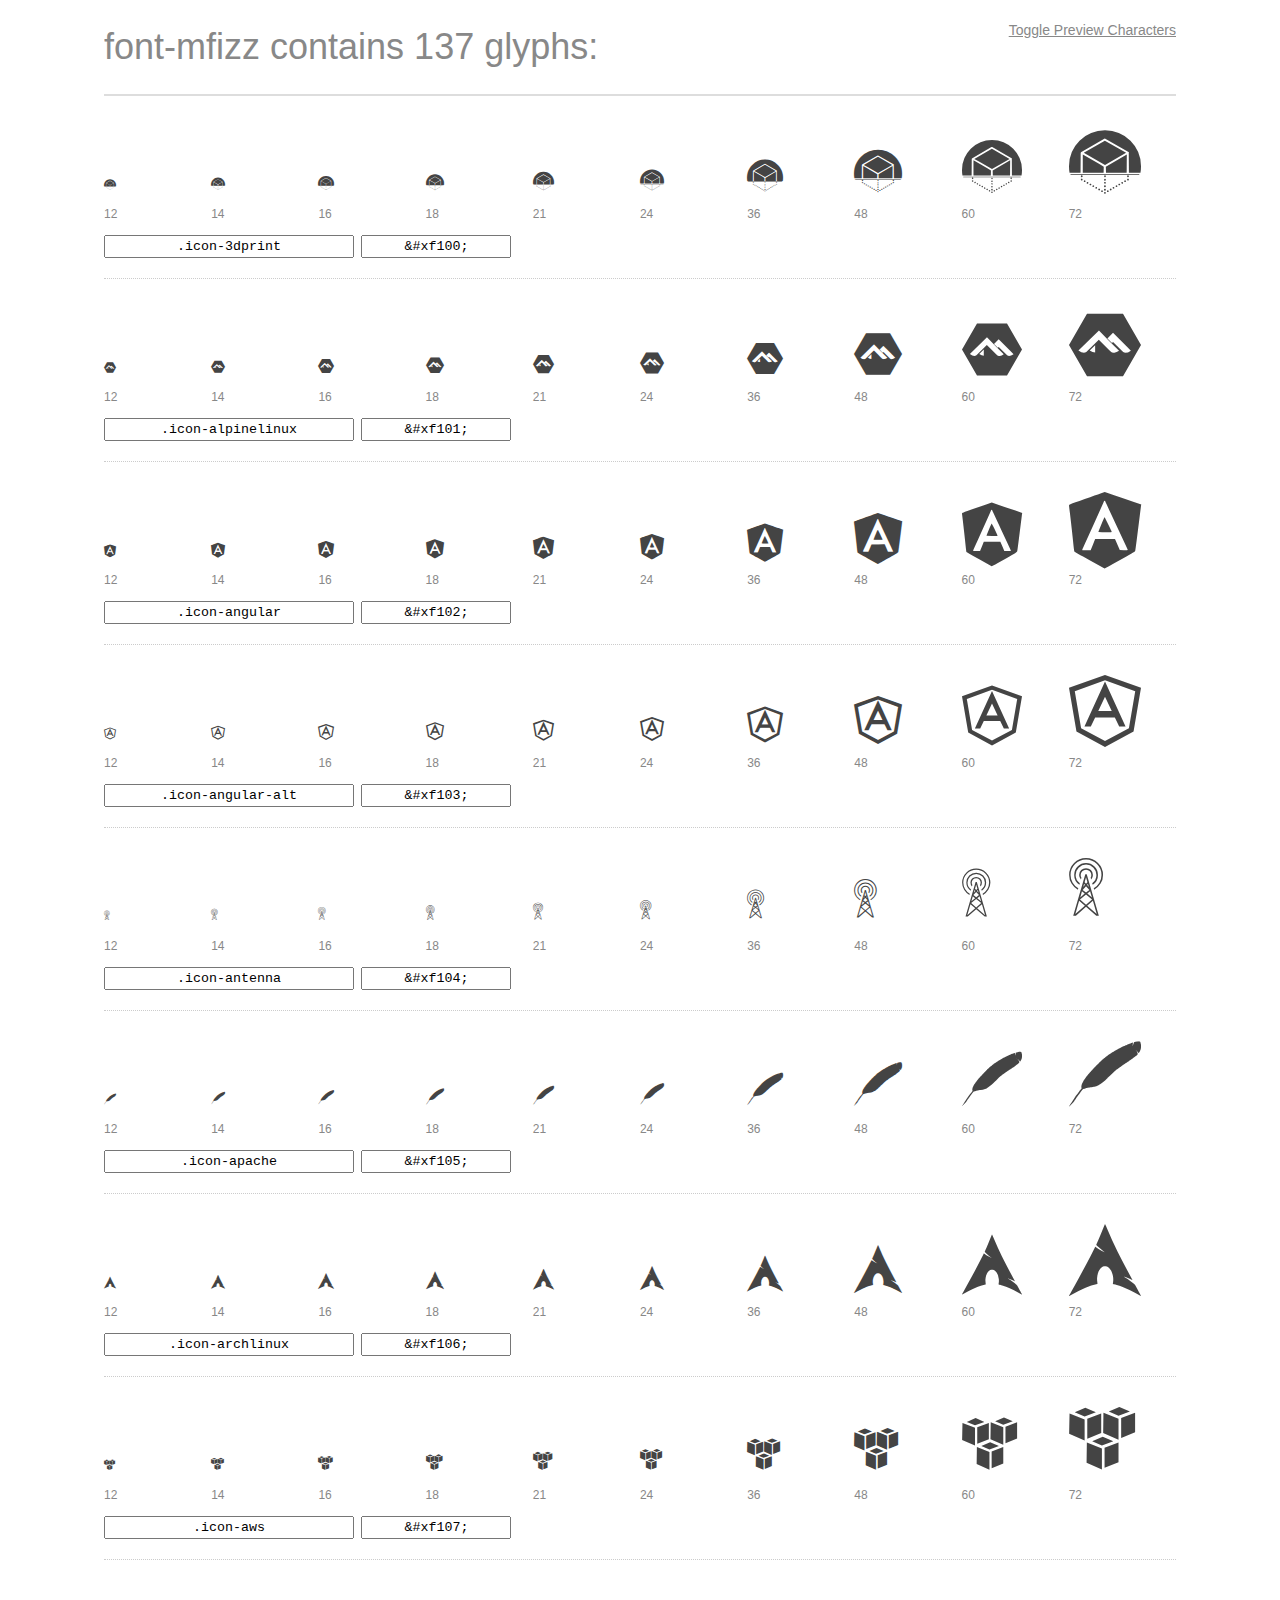
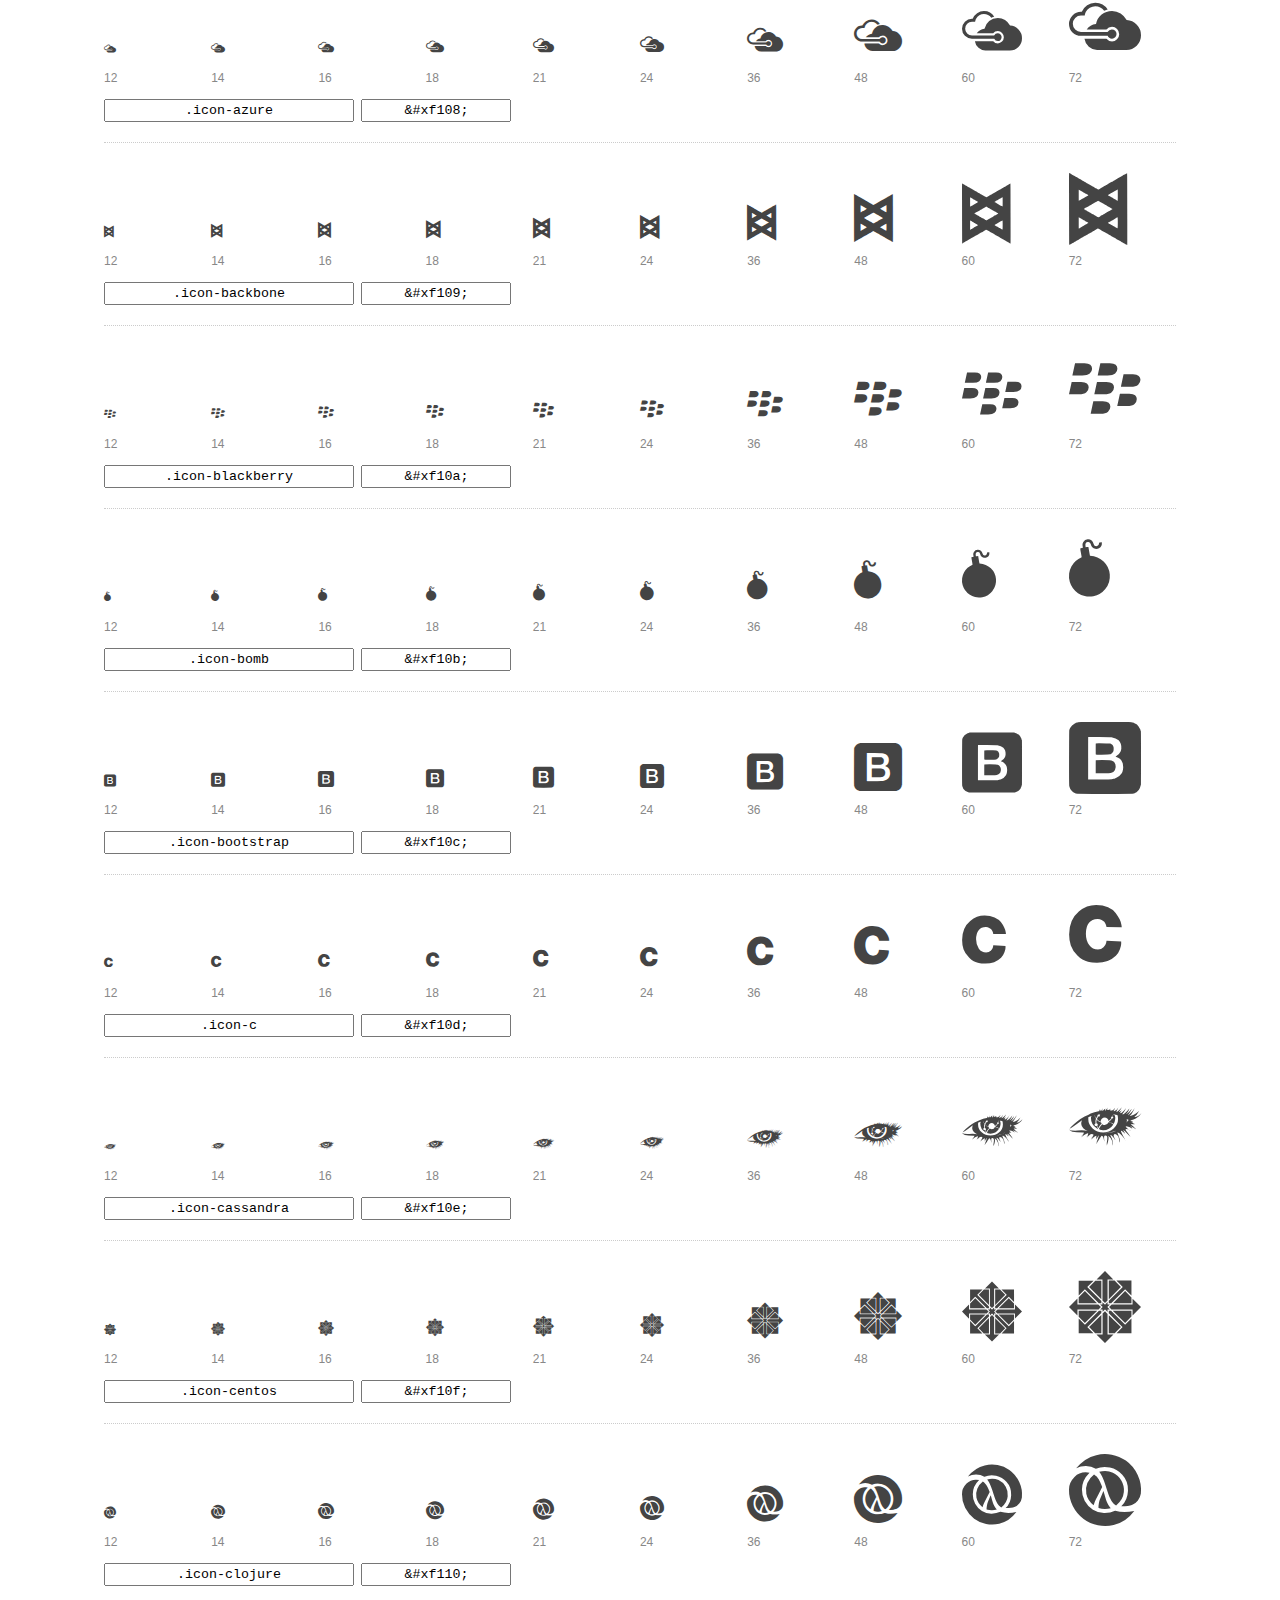
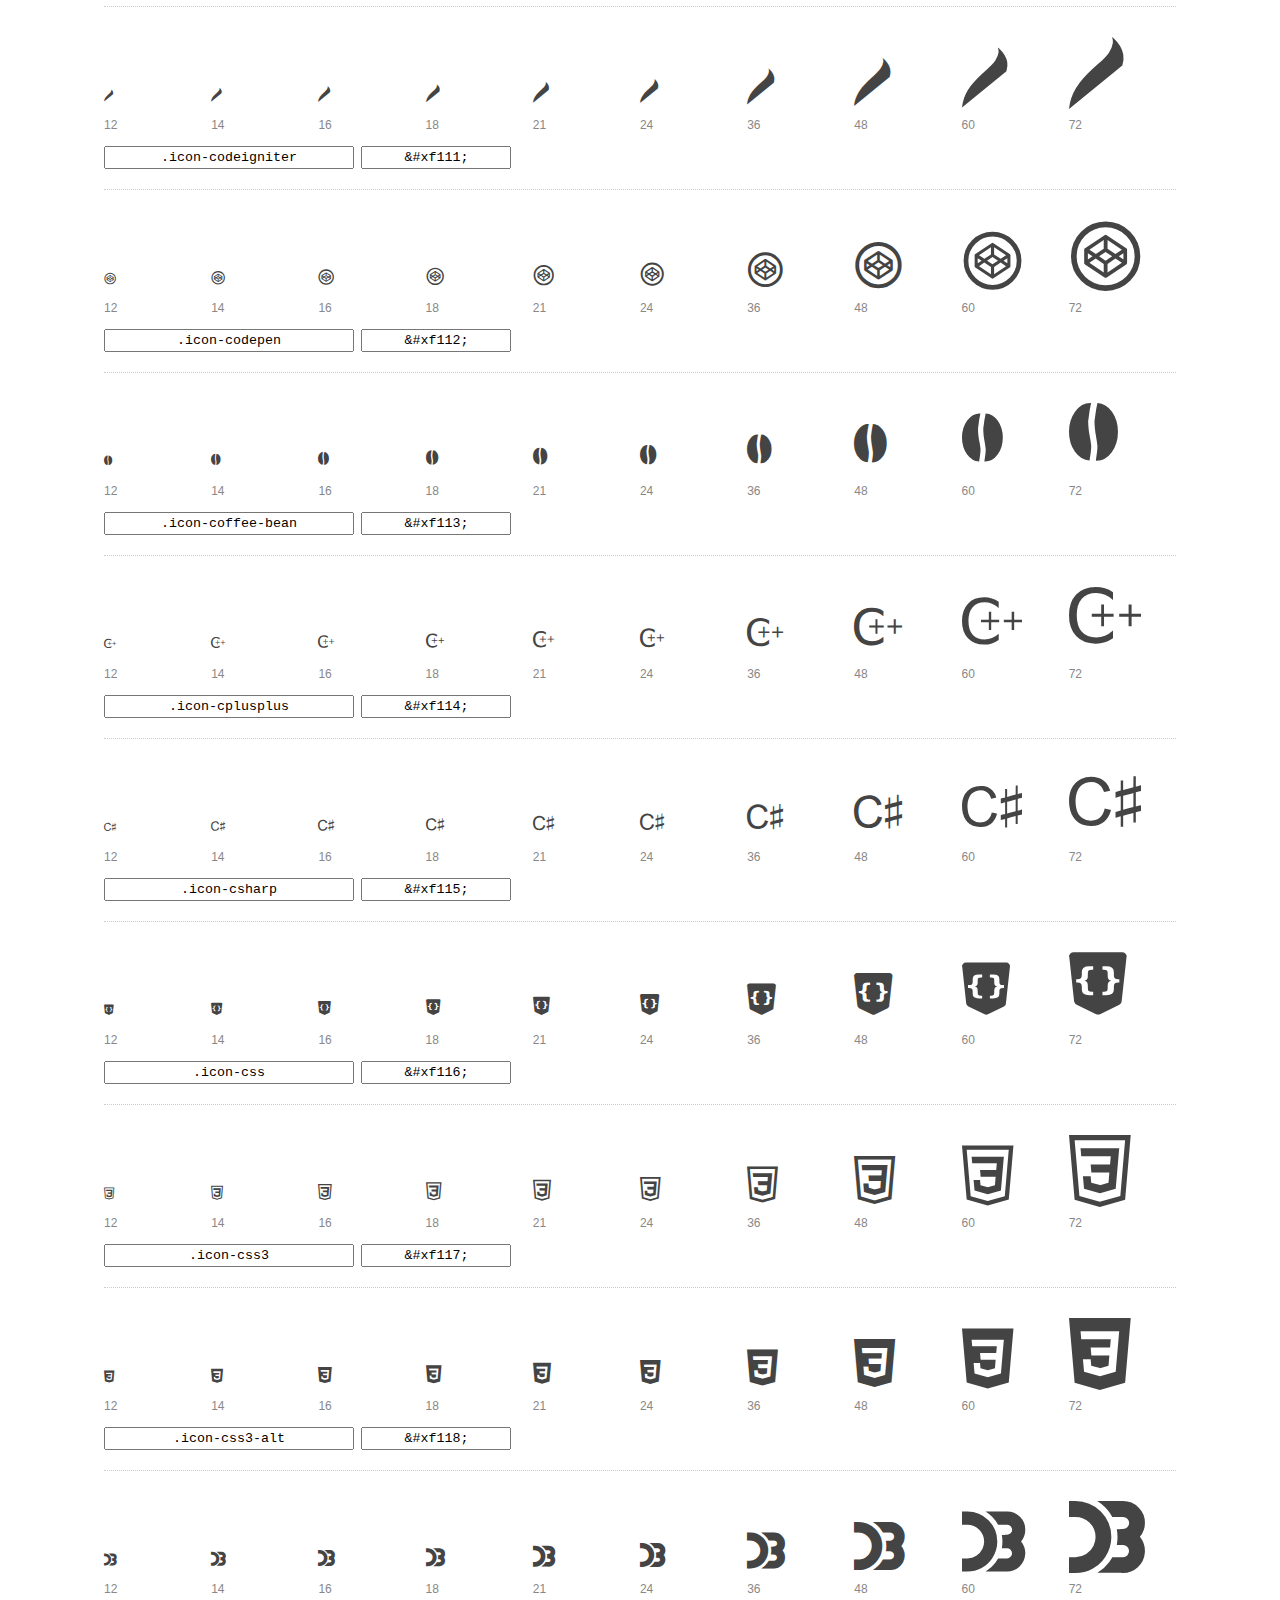
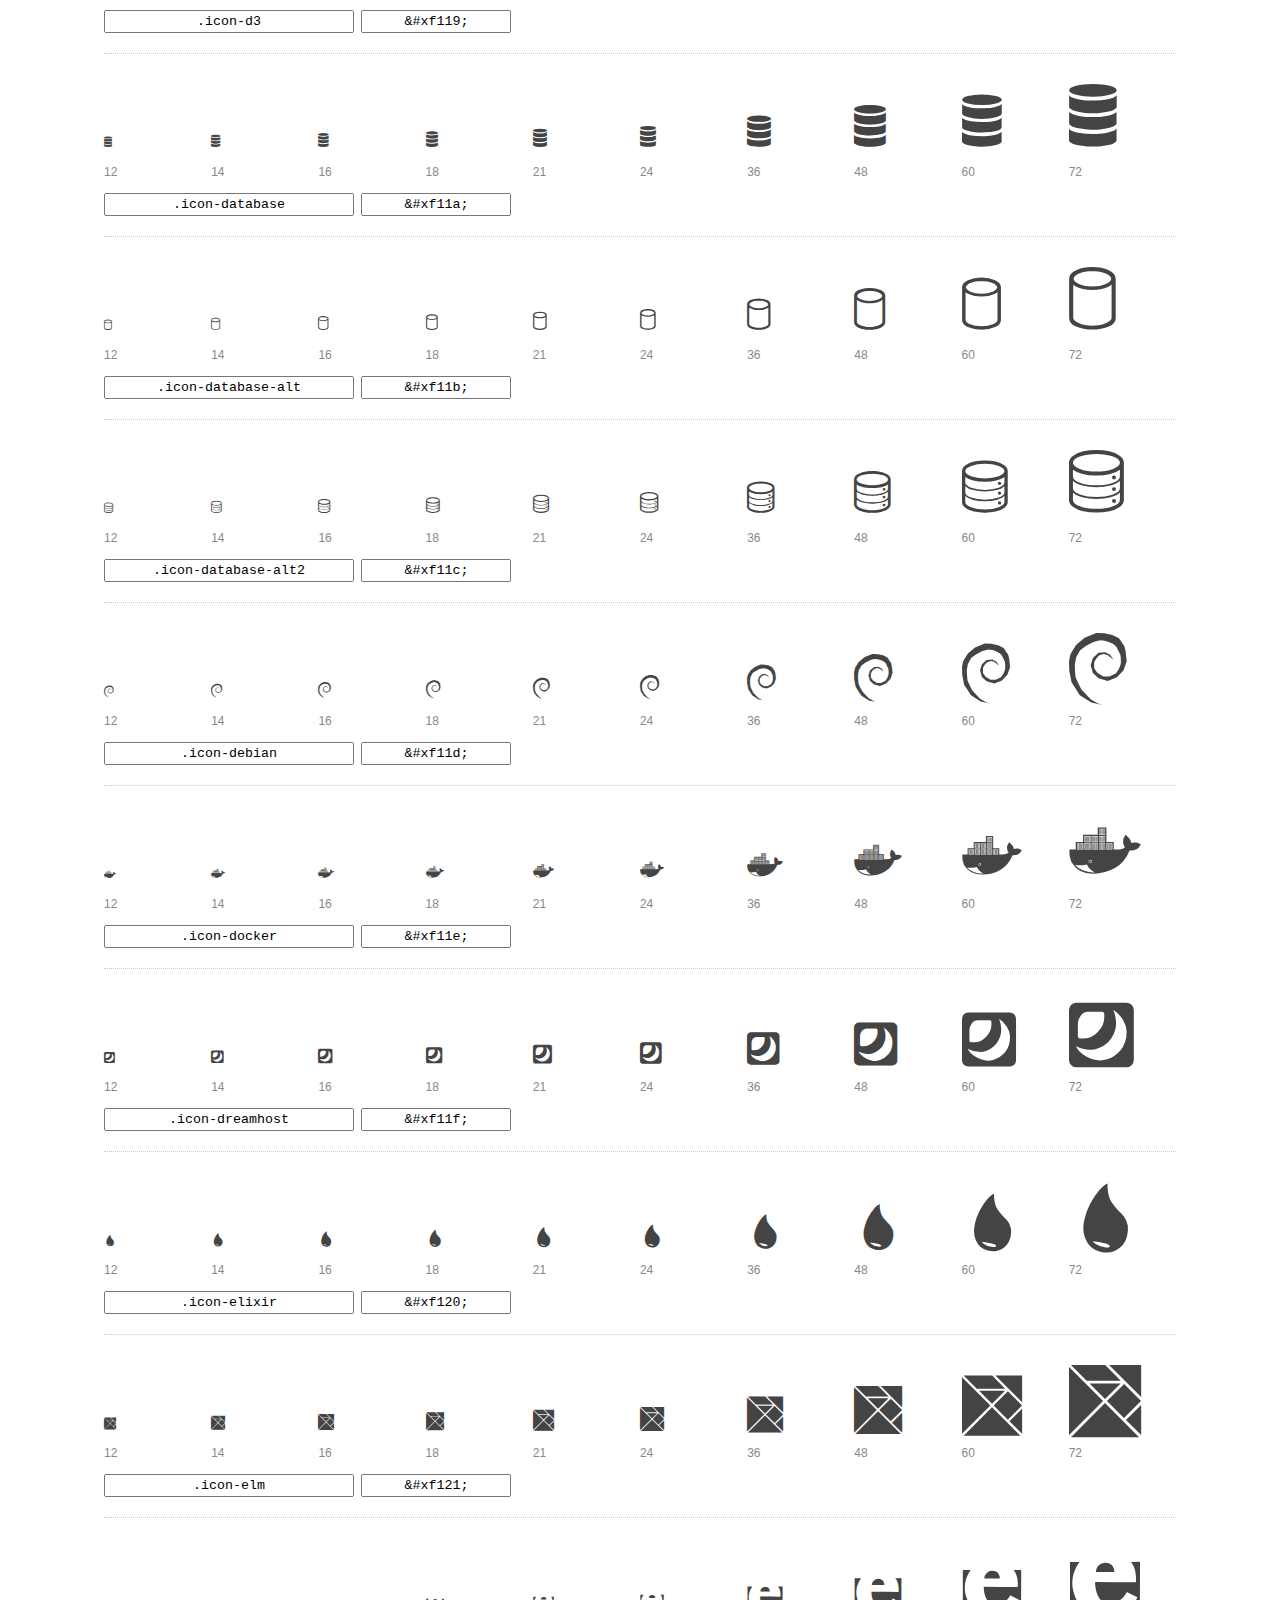
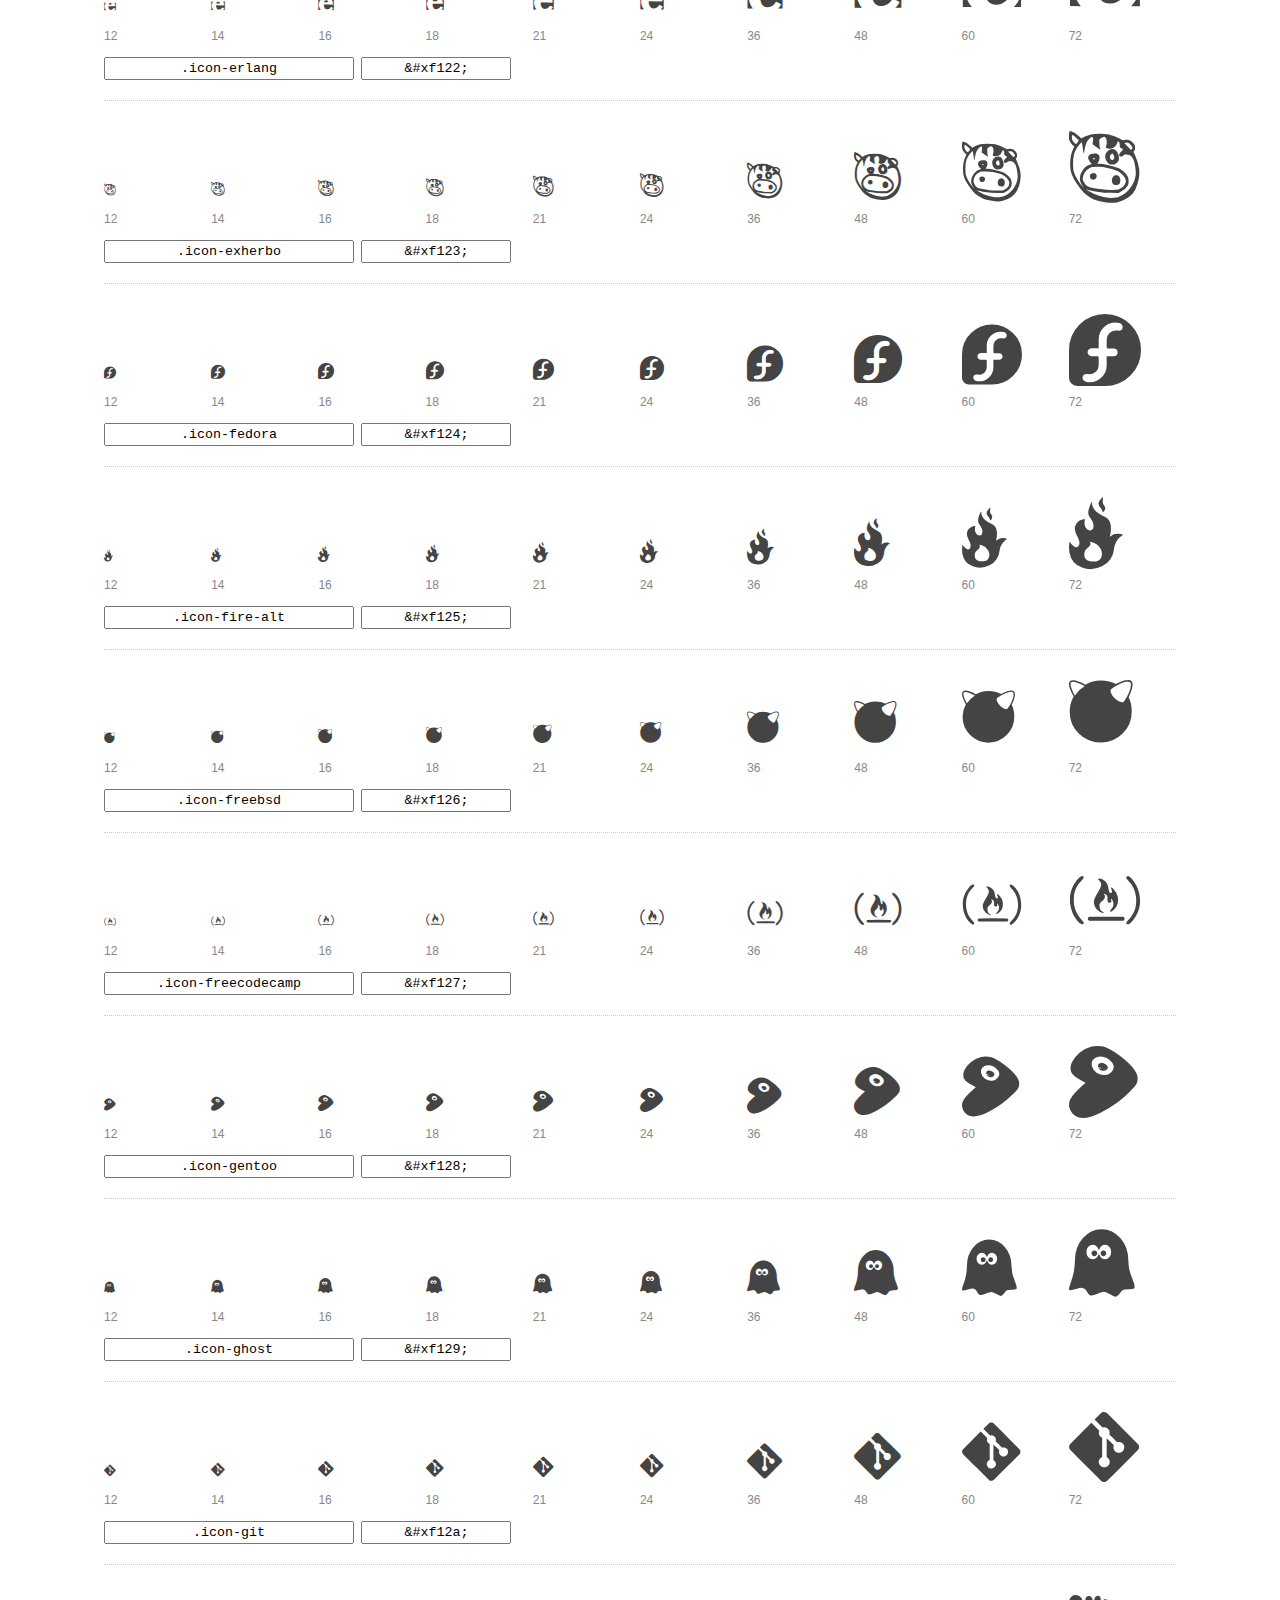
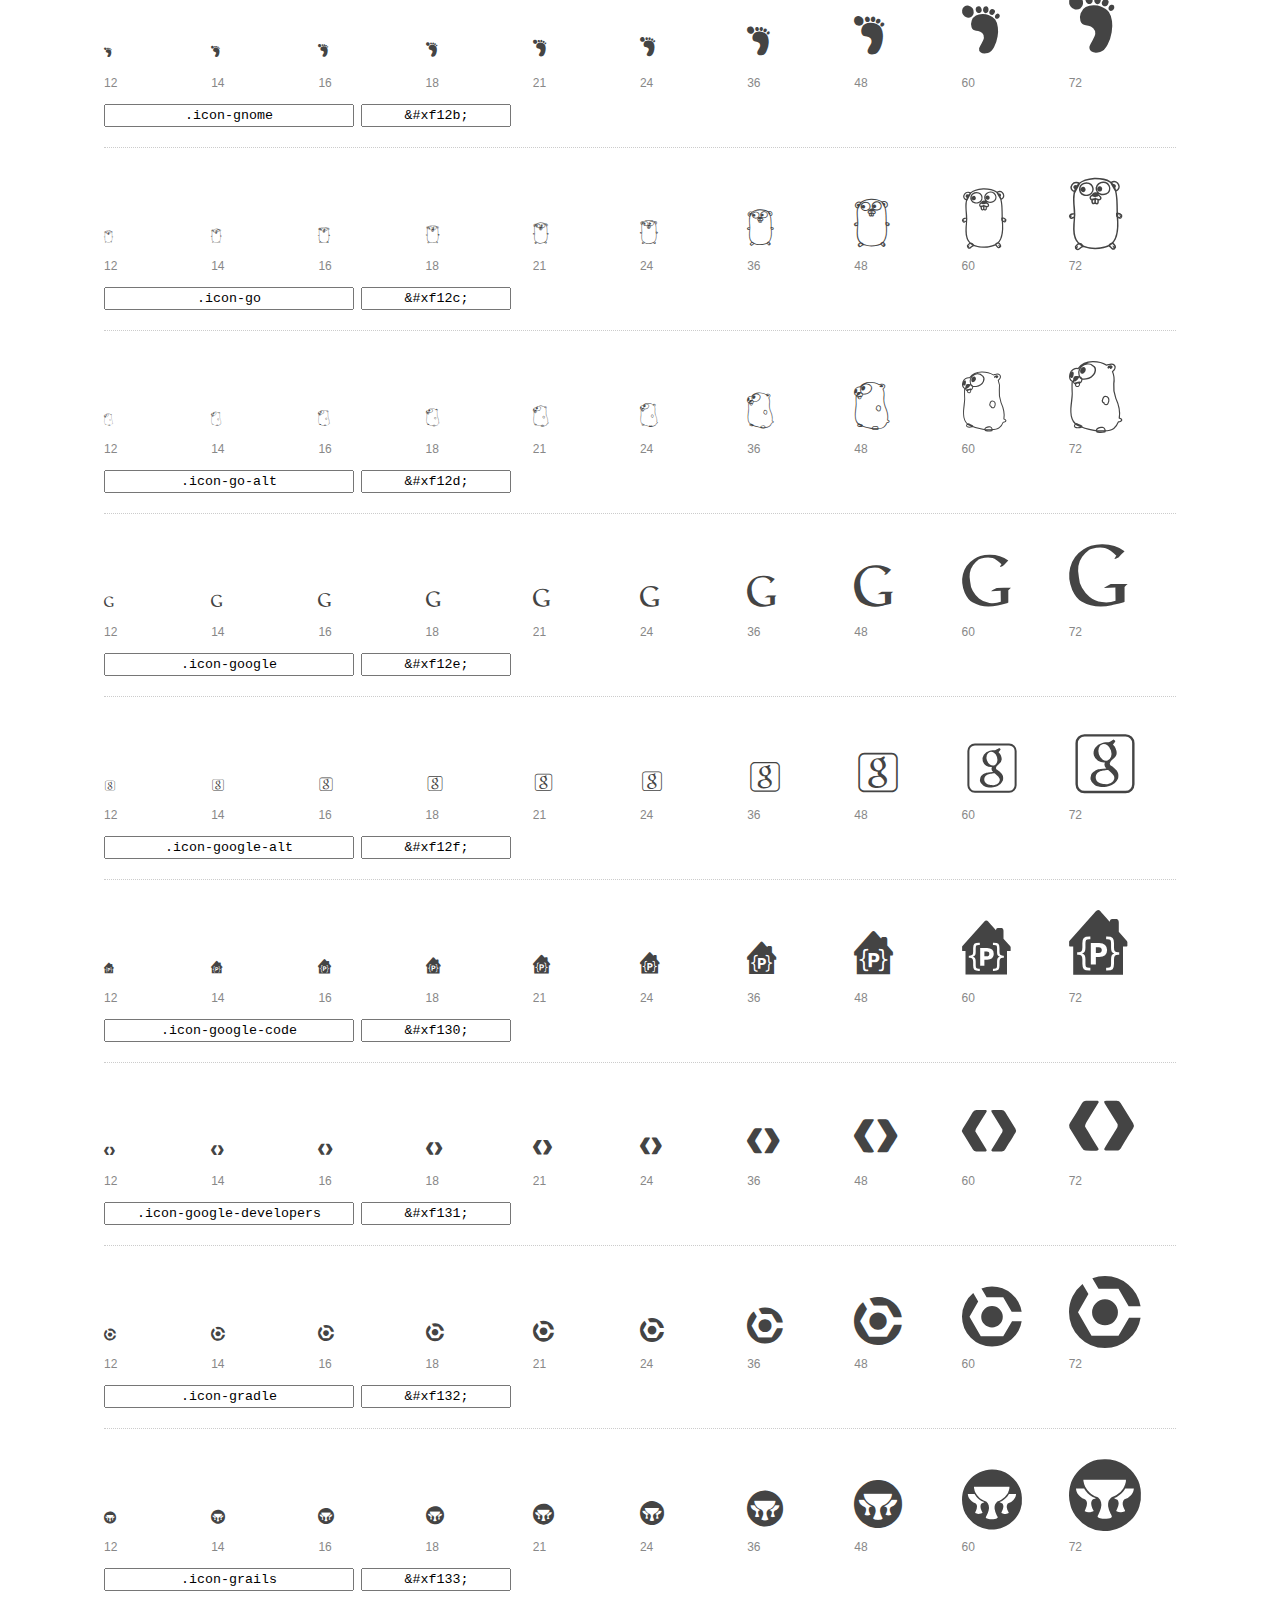
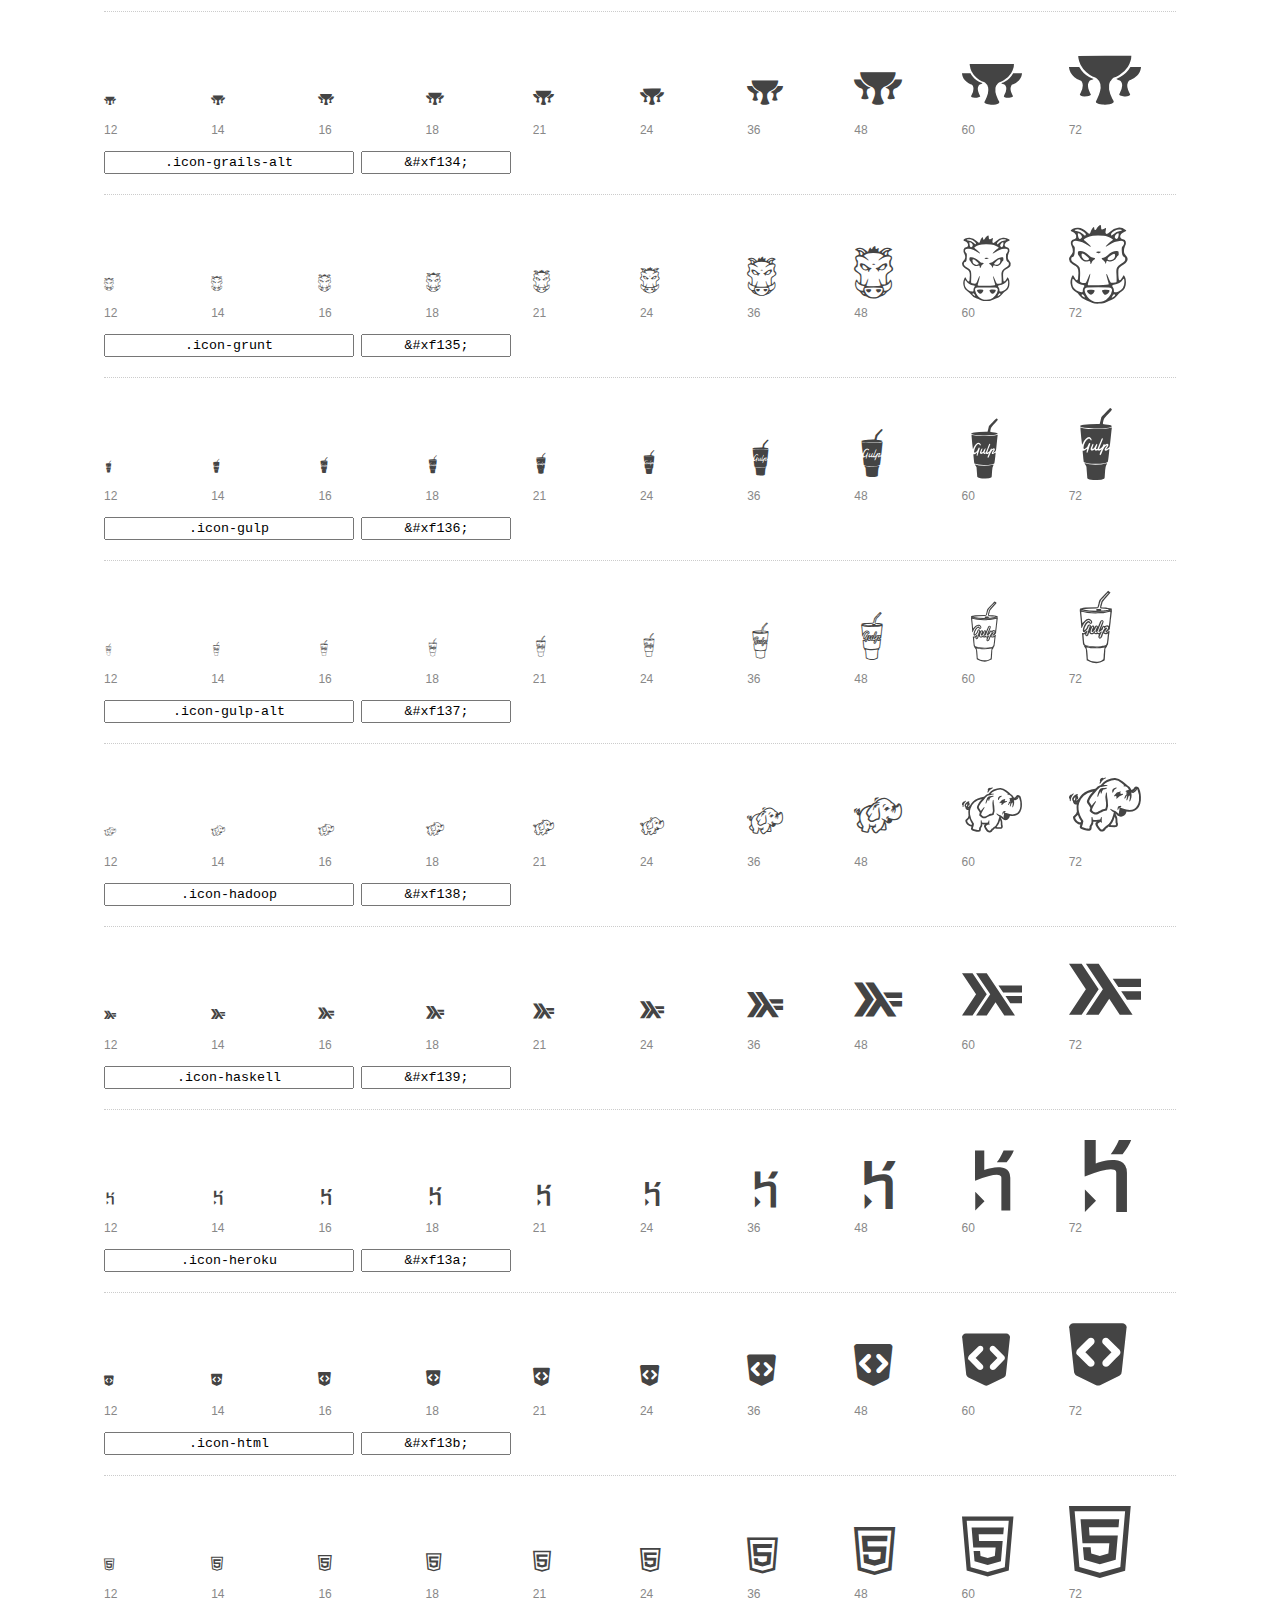
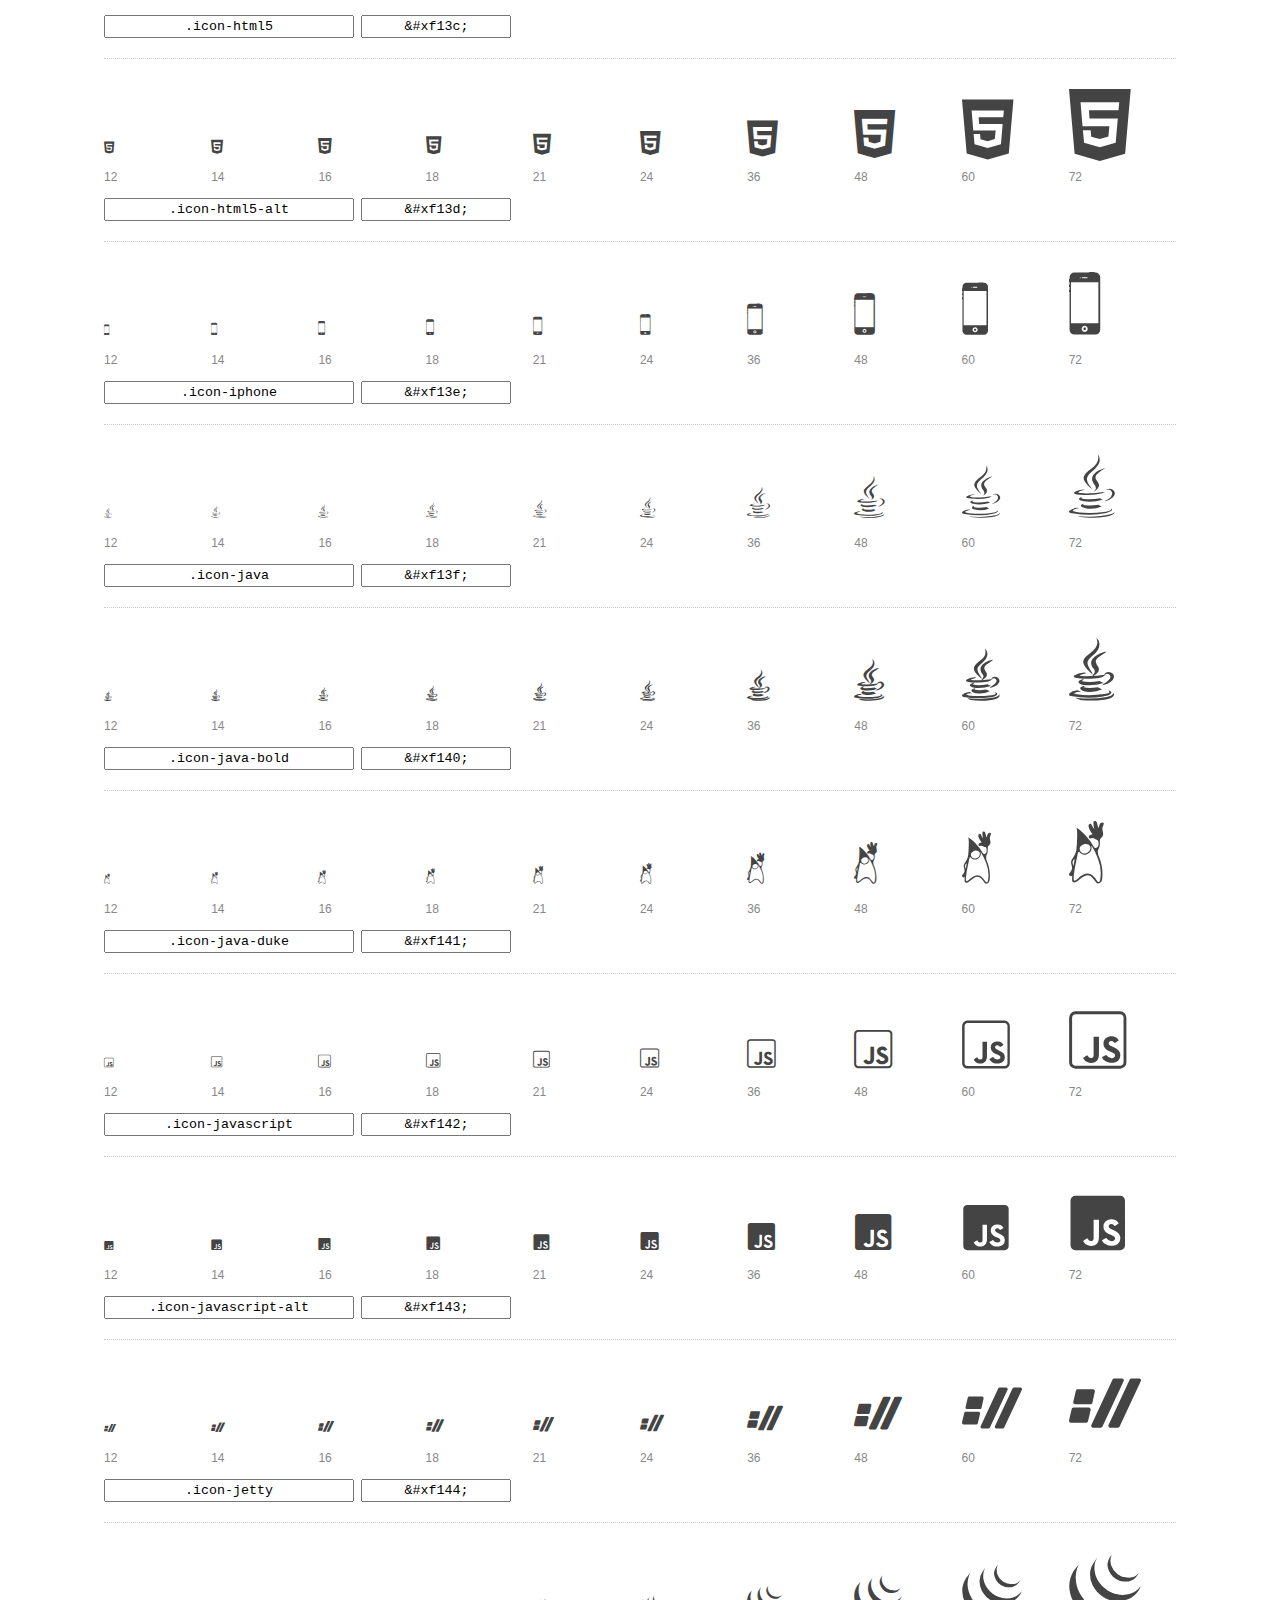
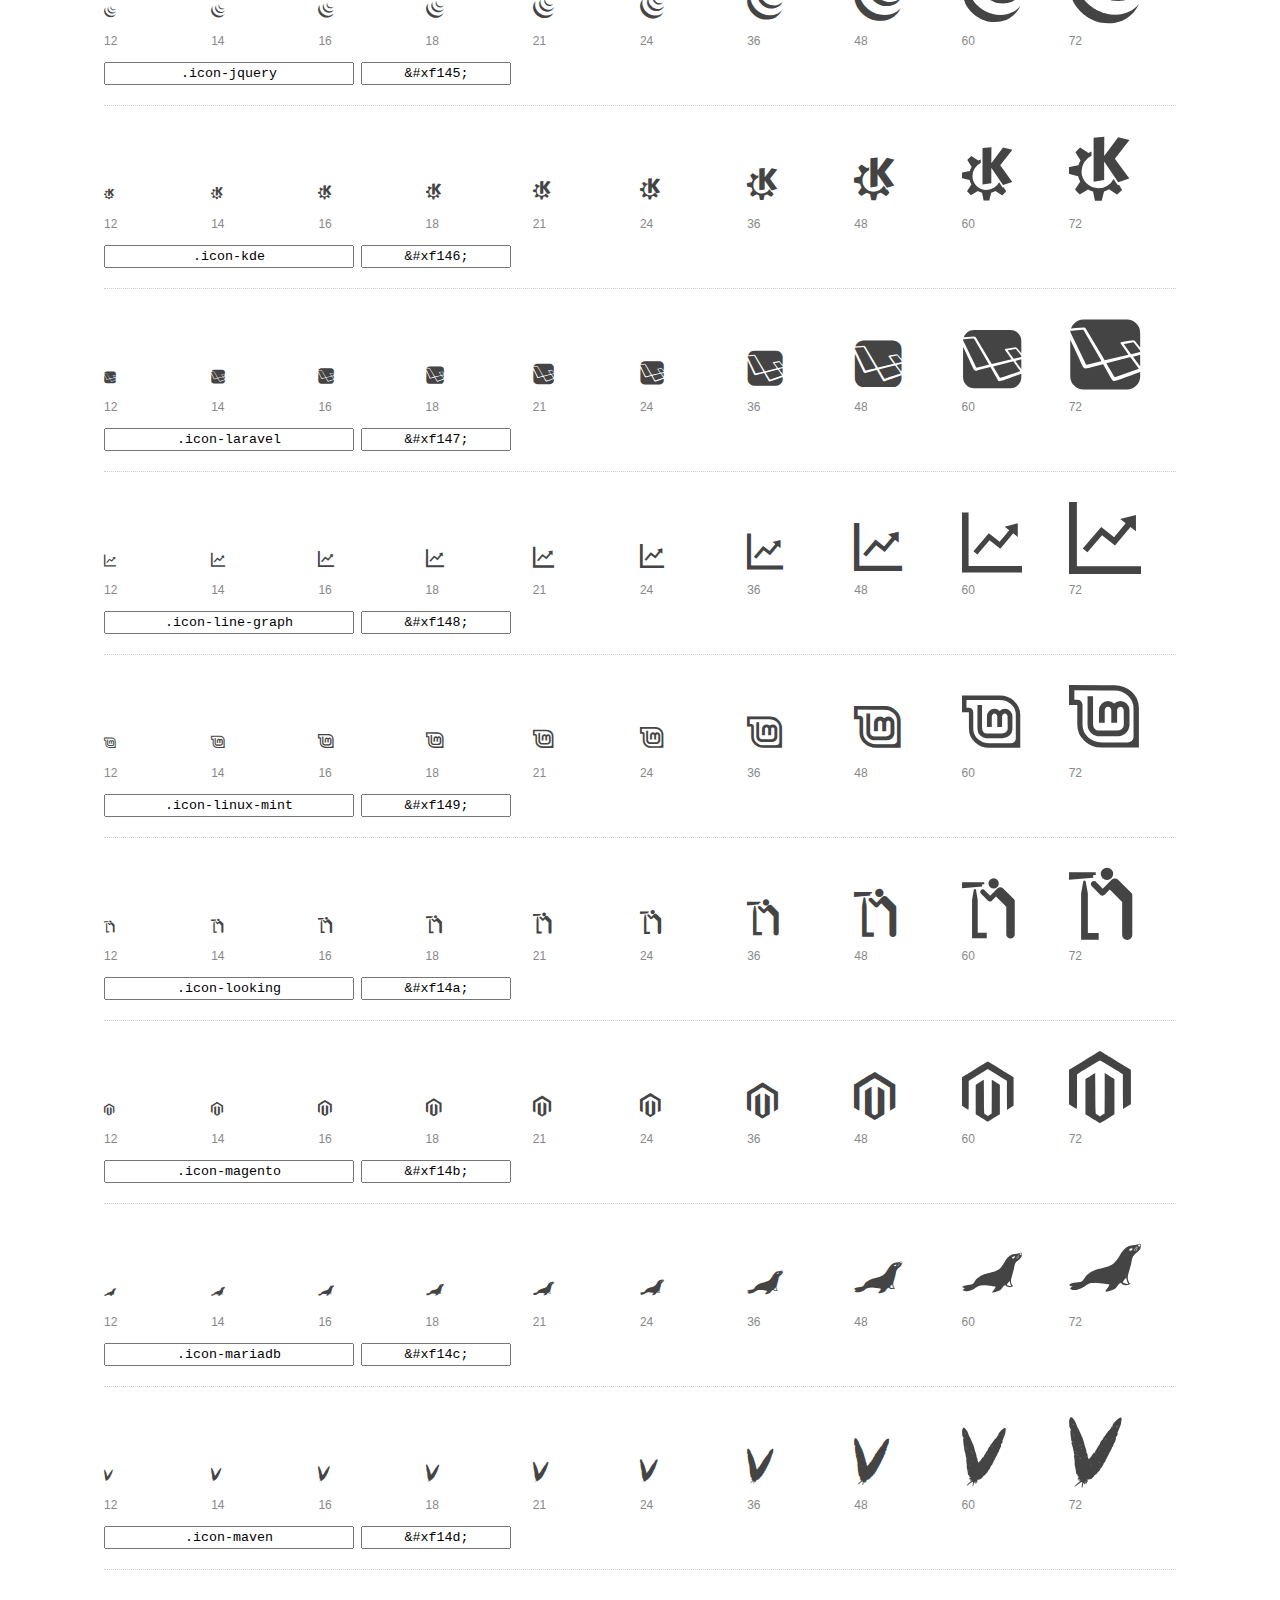
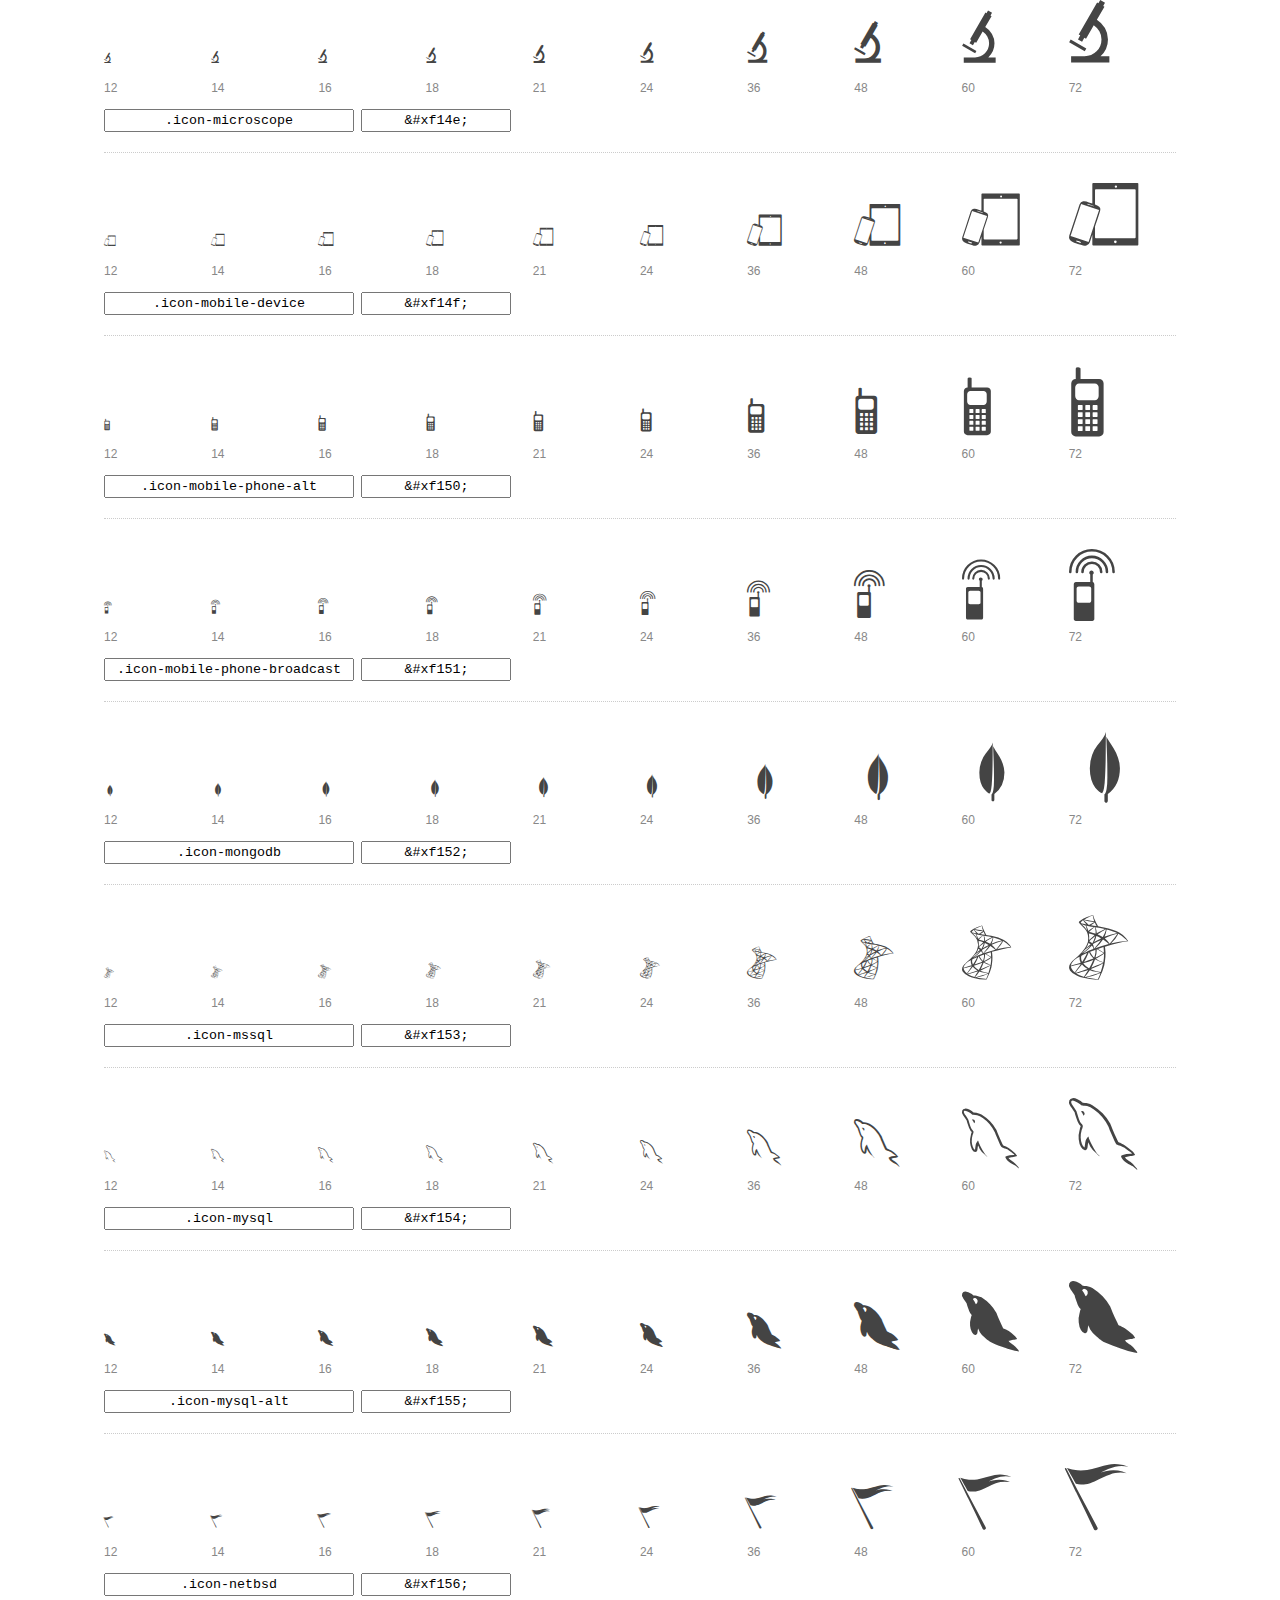
<file: css/fonts/font-mfizz-2.4.1/dist/preview.html>
<!DOCTYPE html>
<html>
  <head>
    <title>font-mfizz glyphs preview</title>

    <style>
      /* Page Styles */

      * {
        -moz-box-sizing: border-box;
        -webkit-box-sizing: border-box;
        box-sizing: border-box;
        margin: 0;
        padding: 0;
      }

      body {
        background: #fff;
        color: #444;
        font: 16px/1.5 "Helvetica Neue", Helvetica, Arial, sans-serif;
      }

      a,
      a:visited {
        color: #888;
        text-decoration: underline;
      }
      a:hover,
      a:focus { color: #000; }

      header {
        border-bottom: 2px solid #ddd;
        margin-bottom: 20px;
        overflow: hidden;
        padding: 20px 0;
      }

      header h1 {
        color: #888;
        float: left;
        font-size: 36px;
        font-weight: 300;
      }

      header a {
        float: right;
        font-size: 14px;
      }

      .container {
        margin: 0 auto;
        max-width: 1200px;
        min-width: 960px;
        padding: 0 40px;
        width: 90%;
      }

      .glyph {
        border-bottom: 1px dotted #ccc;
        padding: 10px 0 20px;
        margin-bottom: 20px;
      }

      .preview-glyphs { vertical-align: bottom; }

      .preview-scale {
        color: #888;
        font-size: 12px;
        margin-top: 5px;
      }

      .step {
        display: inline-block;
        line-height: 1;
        position: relative;
        width: 10%;
      }

      .step .letters,
      .step i {
        -webkit-transition: opacity .3s;
        -moz-transition: opacity .3s;
        -ms-transition: opacity .3s;
        -o-transition: opacity .3s;
        transition: opacity .3s;
      }

      .step:hover .letters { opacity: 1; }
      .step:hover i { opacity: .3; }

      .letters {
        opacity: .3;
        position: absolute;
      }

      .characters-off .letters { display: none; }
      .characters-off .step:hover i { opacity: 1; }

      
      .size-12 { font-size: 12px; }
      
      .size-14 { font-size: 14px; }
      
      .size-16 { font-size: 16px; }
      
      .size-18 { font-size: 18px; }
      
      .size-21 { font-size: 21px; }
      
      .size-24 { font-size: 24px; }
      
      .size-36 { font-size: 36px; }
      
      .size-48 { font-size: 48px; }
      
      .size-60 { font-size: 60px; }
      
      .size-72 { font-size: 72px; }
      

      .usage { margin-top: 10px; }

      .usage input {
        font-family: monospace;
        margin-right: 3px;
        padding: 2px 5px;
        text-align: center;
      }

      .usage .point { width: 150px; }

      .usage .class { width: 250px; }

      footer {
        color: #888;
        font-size: 12px;
        padding: 20px 0;
      }

      /* Icon Font: font-mfizz */

      @font-face {
  font-family: "font-mfizz";
  src: url("./font-mfizz.eot");
  src: url("./font-mfizz.eot?#iefix") format("embedded-opentype"),
       url("./font-mfizz.woff") format("woff"),
       url("./font-mfizz.ttf") format("truetype"),
       url("./font-mfizz.svg#font-mfizz") format("svg");
  font-weight: normal;
  font-style: normal;
}

@media screen and (-webkit-min-device-pixel-ratio:0) {
  @font-face {
    font-family: "font-mfizz";
    src: url("./font-mfizz.svg#font-mfizz") format("svg");
  }
}

      [data-icon]:before { content: attr(data-icon); }

      [data-icon]:before,
      .icon-3dprint:before,
.icon-alpinelinux:before,
.icon-angular:before,
.icon-angular-alt:before,
.icon-antenna:before,
.icon-apache:before,
.icon-archlinux:before,
.icon-aws:before,
.icon-azure:before,
.icon-backbone:before,
.icon-blackberry:before,
.icon-bomb:before,
.icon-bootstrap:before,
.icon-c:before,
.icon-cassandra:before,
.icon-centos:before,
.icon-clojure:before,
.icon-codeigniter:before,
.icon-codepen:before,
.icon-coffee-bean:before,
.icon-cplusplus:before,
.icon-csharp:before,
.icon-css:before,
.icon-css3:before,
.icon-css3-alt:before,
.icon-d3:before,
.icon-database:before,
.icon-database-alt:before,
.icon-database-alt2:before,
.icon-debian:before,
.icon-docker:before,
.icon-dreamhost:before,
.icon-elixir:before,
.icon-elm:before,
.icon-erlang:before,
.icon-exherbo:before,
.icon-fedora:before,
.icon-fire-alt:before,
.icon-freebsd:before,
.icon-freecodecamp:before,
.icon-gentoo:before,
.icon-ghost:before,
.icon-git:before,
.icon-gnome:before,
.icon-go:before,
.icon-go-alt:before,
.icon-google:before,
.icon-google-alt:before,
.icon-google-code:before,
.icon-google-developers:before,
.icon-gradle:before,
.icon-grails:before,
.icon-grails-alt:before,
.icon-grunt:before,
.icon-gulp:before,
.icon-gulp-alt:before,
.icon-hadoop:before,
.icon-haskell:before,
.icon-heroku:before,
.icon-html:before,
.icon-html5:before,
.icon-html5-alt:before,
.icon-iphone:before,
.icon-java:before,
.icon-java-bold:before,
.icon-java-duke:before,
.icon-javascript:before,
.icon-javascript-alt:before,
.icon-jetty:before,
.icon-jquery:before,
.icon-kde:before,
.icon-laravel:before,
.icon-line-graph:before,
.icon-linux-mint:before,
.icon-looking:before,
.icon-magento:before,
.icon-mariadb:before,
.icon-maven:before,
.icon-microscope:before,
.icon-mobile-device:before,
.icon-mobile-phone-alt:before,
.icon-mobile-phone-broadcast:before,
.icon-mongodb:before,
.icon-mssql:before,
.icon-mysql:before,
.icon-mysql-alt:before,
.icon-netbsd:before,
.icon-nginx:before,
.icon-nginx-alt:before,
.icon-nginx-alt2:before,
.icon-nodejs:before,
.icon-npm:before,
.icon-objc:before,
.icon-openshift:before,
.icon-oracle:before,
.icon-oracle-alt:before,
.icon-osx:before,
.icon-perl:before,
.icon-phone-alt:before,
.icon-phone-gap:before,
.icon-phone-retro:before,
.icon-php:before,
.icon-php-alt:before,
.icon-playframework:before,
.icon-playframework-alt:before,
.icon-plone:before,
.icon-postgres:before,
.icon-postgres-alt:before,
.icon-python:before,
.icon-raspberrypi:before,
.icon-reactjs:before,
.icon-redhat:before,
.icon-redis:before,
.icon-ruby:before,
.icon-ruby-on-rails:before,
.icon-ruby-on-rails-alt:before,
.icon-rust:before,
.icon-sass:before,
.icon-satellite:before,
.icon-scala:before,
.icon-scala-alt:before,
.icon-script:before,
.icon-script-alt:before,
.icon-shell:before,
.icon-sitefinity:before,
.icon-solaris:before,
.icon-splatter:before,
.icon-spring:before,
.icon-suse:before,
.icon-svg:before,
.icon-symfony:before,
.icon-tomcat:before,
.icon-ubuntu:before,
.icon-unity:before,
.icon-wireless:before,
.icon-wordpress:before,
.icon-x11:before {
        display: inline-block;
  font-family: "font-mfizz";
  font-style: normal;
  font-weight: normal;
  font-variant: normal;
  line-height: 1;
  text-decoration: inherit;
  text-rendering: optimizeLegibility;
  text-transform: none;
  -moz-osx-font-smoothing: grayscale;
  -webkit-font-smoothing: antialiased;
  font-smoothing: antialiased;
      }

      .icon-3dprint:before { content: "\f100"; }
.icon-alpinelinux:before { content: "\f101"; }
.icon-angular:before { content: "\f102"; }
.icon-angular-alt:before { content: "\f103"; }
.icon-antenna:before { content: "\f104"; }
.icon-apache:before { content: "\f105"; }
.icon-archlinux:before { content: "\f106"; }
.icon-aws:before { content: "\f107"; }
.icon-azure:before { content: "\f108"; }
.icon-backbone:before { content: "\f109"; }
.icon-blackberry:before { content: "\f10a"; }
.icon-bomb:before { content: "\f10b"; }
.icon-bootstrap:before { content: "\f10c"; }
.icon-c:before { content: "\f10d"; }
.icon-cassandra:before { content: "\f10e"; }
.icon-centos:before { content: "\f10f"; }
.icon-clojure:before { content: "\f110"; }
.icon-codeigniter:before { content: "\f111"; }
.icon-codepen:before { content: "\f112"; }
.icon-coffee-bean:before { content: "\f113"; }
.icon-cplusplus:before { content: "\f114"; }
.icon-csharp:before { content: "\f115"; }
.icon-css:before { content: "\f116"; }
.icon-css3:before { content: "\f117"; }
.icon-css3-alt:before { content: "\f118"; }
.icon-d3:before { content: "\f119"; }
.icon-database:before { content: "\f11a"; }
.icon-database-alt:before { content: "\f11b"; }
.icon-database-alt2:before { content: "\f11c"; }
.icon-debian:before { content: "\f11d"; }
.icon-docker:before { content: "\f11e"; }
.icon-dreamhost:before { content: "\f11f"; }
.icon-elixir:before { content: "\f120"; }
.icon-elm:before { content: "\f121"; }
.icon-erlang:before { content: "\f122"; }
.icon-exherbo:before { content: "\f123"; }
.icon-fedora:before { content: "\f124"; }
.icon-fire-alt:before { content: "\f125"; }
.icon-freebsd:before { content: "\f126"; }
.icon-freecodecamp:before { content: "\f127"; }
.icon-gentoo:before { content: "\f128"; }
.icon-ghost:before { content: "\f129"; }
.icon-git:before { content: "\f12a"; }
.icon-gnome:before { content: "\f12b"; }
.icon-go:before { content: "\f12c"; }
.icon-go-alt:before { content: "\f12d"; }
.icon-google:before { content: "\f12e"; }
.icon-google-alt:before { content: "\f12f"; }
.icon-google-code:before { content: "\f130"; }
.icon-google-developers:before { content: "\f131"; }
.icon-gradle:before { content: "\f132"; }
.icon-grails:before { content: "\f133"; }
.icon-grails-alt:before { content: "\f134"; }
.icon-grunt:before { content: "\f135"; }
.icon-gulp:before { content: "\f136"; }
.icon-gulp-alt:before { content: "\f137"; }
.icon-hadoop:before { content: "\f138"; }
.icon-haskell:before { content: "\f139"; }
.icon-heroku:before { content: "\f13a"; }
.icon-html:before { content: "\f13b"; }
.icon-html5:before { content: "\f13c"; }
.icon-html5-alt:before { content: "\f13d"; }
.icon-iphone:before { content: "\f13e"; }
.icon-java:before { content: "\f13f"; }
.icon-java-bold:before { content: "\f140"; }
.icon-java-duke:before { content: "\f141"; }
.icon-javascript:before { content: "\f142"; }
.icon-javascript-alt:before { content: "\f143"; }
.icon-jetty:before { content: "\f144"; }
.icon-jquery:before { content: "\f145"; }
.icon-kde:before { content: "\f146"; }
.icon-laravel:before { content: "\f147"; }
.icon-line-graph:before { content: "\f148"; }
.icon-linux-mint:before { content: "\f149"; }
.icon-looking:before { content: "\f14a"; }
.icon-magento:before { content: "\f14b"; }
.icon-mariadb:before { content: "\f14c"; }
.icon-maven:before { content: "\f14d"; }
.icon-microscope:before { content: "\f14e"; }
.icon-mobile-device:before { content: "\f14f"; }
.icon-mobile-phone-alt:before { content: "\f150"; }
.icon-mobile-phone-broadcast:before { content: "\f151"; }
.icon-mongodb:before { content: "\f152"; }
.icon-mssql:before { content: "\f153"; }
.icon-mysql:before { content: "\f154"; }
.icon-mysql-alt:before { content: "\f155"; }
.icon-netbsd:before { content: "\f156"; }
.icon-nginx:before { content: "\f157"; }
.icon-nginx-alt:before { content: "\f158"; }
.icon-nginx-alt2:before { content: "\f159"; }
.icon-nodejs:before { content: "\f15a"; }
.icon-npm:before { content: "\f15b"; }
.icon-objc:before { content: "\f15c"; }
.icon-openshift:before { content: "\f15d"; }
.icon-oracle:before { content: "\f15e"; }
.icon-oracle-alt:before { content: "\f15f"; }
.icon-osx:before { content: "\f160"; }
.icon-perl:before { content: "\f161"; }
.icon-phone-alt:before { content: "\f162"; }
.icon-phone-gap:before { content: "\f163"; }
.icon-phone-retro:before { content: "\f164"; }
.icon-php:before { content: "\f165"; }
.icon-php-alt:before { content: "\f166"; }
.icon-playframework:before { content: "\f167"; }
.icon-playframework-alt:before { content: "\f168"; }
.icon-plone:before { content: "\f169"; }
.icon-postgres:before { content: "\f16a"; }
.icon-postgres-alt:before { content: "\f16b"; }
.icon-python:before { content: "\f16c"; }
.icon-raspberrypi:before { content: "\f16d"; }
.icon-reactjs:before { content: "\f16e"; }
.icon-redhat:before { content: "\f16f"; }
.icon-redis:before { content: "\f170"; }
.icon-ruby:before { content: "\f171"; }
.icon-ruby-on-rails:before { content: "\f172"; }
.icon-ruby-on-rails-alt:before { content: "\f173"; }
.icon-rust:before { content: "\f174"; }
.icon-sass:before { content: "\f175"; }
.icon-satellite:before { content: "\f176"; }
.icon-scala:before { content: "\f177"; }
.icon-scala-alt:before { content: "\f178"; }
.icon-script:before { content: "\f179"; }
.icon-script-alt:before { content: "\f17a"; }
.icon-shell:before { content: "\f17b"; }
.icon-sitefinity:before { content: "\f17c"; }
.icon-solaris:before { content: "\f17d"; }
.icon-splatter:before { content: "\f17e"; }
.icon-spring:before { content: "\f17f"; }
.icon-suse:before { content: "\f180"; }
.icon-svg:before { content: "\f181"; }
.icon-symfony:before { content: "\f182"; }
.icon-tomcat:before { content: "\f183"; }
.icon-ubuntu:before { content: "\f184"; }
.icon-unity:before { content: "\f185"; }
.icon-wireless:before { content: "\f186"; }
.icon-wordpress:before { content: "\f187"; }
.icon-x11:before { content: "\f188"; }
    </style>

    <!--[if lte IE 8]><script src="http://html5shiv.googlecode.com/svn/trunk/html5.js"></script><![endif]-->

    <script>
      function toggleCharacters() {
        var body = document.getElementsByTagName('body')[0];
        body.className = body.className === 'characters-off' ? '' : 'characters-off';
      }
    </script>
  </head>

  <body class="characters-off">
    <div id="page" class="container">
      <header>
        <h1>font-mfizz contains 137 glyphs:</h1>
        <a onclick="toggleCharacters(); return false;" href="#">Toggle Preview Characters</a>
      </header>

      
      <div class="glyph">
        <div class="preview-glyphs">
          <span class="step size-12"><span class="letters">Pp</span><i id="icon-3dprint" class="icon-3dprint"></i></span><span class="step size-14"><span class="letters">Pp</span><i id="icon-3dprint" class="icon-3dprint"></i></span><span class="step size-16"><span class="letters">Pp</span><i id="icon-3dprint" class="icon-3dprint"></i></span><span class="step size-18"><span class="letters">Pp</span><i id="icon-3dprint" class="icon-3dprint"></i></span><span class="step size-21"><span class="letters">Pp</span><i id="icon-3dprint" class="icon-3dprint"></i></span><span class="step size-24"><span class="letters">Pp</span><i id="icon-3dprint" class="icon-3dprint"></i></span><span class="step size-36"><span class="letters">Pp</span><i id="icon-3dprint" class="icon-3dprint"></i></span><span class="step size-48"><span class="letters">Pp</span><i id="icon-3dprint" class="icon-3dprint"></i></span><span class="step size-60"><span class="letters">Pp</span><i id="icon-3dprint" class="icon-3dprint"></i></span><span class="step size-72"><span class="letters">Pp</span><i id="icon-3dprint" class="icon-3dprint"></i></span>
        </div>
        <div class="preview-scale">
          <span class="step">12</span><span class="step">14</span><span class="step">16</span><span class="step">18</span><span class="step">21</span><span class="step">24</span><span class="step">36</span><span class="step">48</span><span class="step">60</span><span class="step">72</span>
        </div>
        <div class="usage">
          <input class="class" type="text" readonly="readonly" onClick="this.select();" value=".icon-3dprint" />
          <input class="point" type="text" readonly="readonly" onClick="this.select();" value="&amp;#xf100;" />
        </div>
      </div>
      
      <div class="glyph">
        <div class="preview-glyphs">
          <span class="step size-12"><span class="letters">Pp</span><i id="icon-alpinelinux" class="icon-alpinelinux"></i></span><span class="step size-14"><span class="letters">Pp</span><i id="icon-alpinelinux" class="icon-alpinelinux"></i></span><span class="step size-16"><span class="letters">Pp</span><i id="icon-alpinelinux" class="icon-alpinelinux"></i></span><span class="step size-18"><span class="letters">Pp</span><i id="icon-alpinelinux" class="icon-alpinelinux"></i></span><span class="step size-21"><span class="letters">Pp</span><i id="icon-alpinelinux" class="icon-alpinelinux"></i></span><span class="step size-24"><span class="letters">Pp</span><i id="icon-alpinelinux" class="icon-alpinelinux"></i></span><span class="step size-36"><span class="letters">Pp</span><i id="icon-alpinelinux" class="icon-alpinelinux"></i></span><span class="step size-48"><span class="letters">Pp</span><i id="icon-alpinelinux" class="icon-alpinelinux"></i></span><span class="step size-60"><span class="letters">Pp</span><i id="icon-alpinelinux" class="icon-alpinelinux"></i></span><span class="step size-72"><span class="letters">Pp</span><i id="icon-alpinelinux" class="icon-alpinelinux"></i></span>
        </div>
        <div class="preview-scale">
          <span class="step">12</span><span class="step">14</span><span class="step">16</span><span class="step">18</span><span class="step">21</span><span class="step">24</span><span class="step">36</span><span class="step">48</span><span class="step">60</span><span class="step">72</span>
        </div>
        <div class="usage">
          <input class="class" type="text" readonly="readonly" onClick="this.select();" value=".icon-alpinelinux" />
          <input class="point" type="text" readonly="readonly" onClick="this.select();" value="&amp;#xf101;" />
        </div>
      </div>
      
      <div class="glyph">
        <div class="preview-glyphs">
          <span class="step size-12"><span class="letters">Pp</span><i id="icon-angular" class="icon-angular"></i></span><span class="step size-14"><span class="letters">Pp</span><i id="icon-angular" class="icon-angular"></i></span><span class="step size-16"><span class="letters">Pp</span><i id="icon-angular" class="icon-angular"></i></span><span class="step size-18"><span class="letters">Pp</span><i id="icon-angular" class="icon-angular"></i></span><span class="step size-21"><span class="letters">Pp</span><i id="icon-angular" class="icon-angular"></i></span><span class="step size-24"><span class="letters">Pp</span><i id="icon-angular" class="icon-angular"></i></span><span class="step size-36"><span class="letters">Pp</span><i id="icon-angular" class="icon-angular"></i></span><span class="step size-48"><span class="letters">Pp</span><i id="icon-angular" class="icon-angular"></i></span><span class="step size-60"><span class="letters">Pp</span><i id="icon-angular" class="icon-angular"></i></span><span class="step size-72"><span class="letters">Pp</span><i id="icon-angular" class="icon-angular"></i></span>
        </div>
        <div class="preview-scale">
          <span class="step">12</span><span class="step">14</span><span class="step">16</span><span class="step">18</span><span class="step">21</span><span class="step">24</span><span class="step">36</span><span class="step">48</span><span class="step">60</span><span class="step">72</span>
        </div>
        <div class="usage">
          <input class="class" type="text" readonly="readonly" onClick="this.select();" value=".icon-angular" />
          <input class="point" type="text" readonly="readonly" onClick="this.select();" value="&amp;#xf102;" />
        </div>
      </div>
      
      <div class="glyph">
        <div class="preview-glyphs">
          <span class="step size-12"><span class="letters">Pp</span><i id="icon-angular-alt" class="icon-angular-alt"></i></span><span class="step size-14"><span class="letters">Pp</span><i id="icon-angular-alt" class="icon-angular-alt"></i></span><span class="step size-16"><span class="letters">Pp</span><i id="icon-angular-alt" class="icon-angular-alt"></i></span><span class="step size-18"><span class="letters">Pp</span><i id="icon-angular-alt" class="icon-angular-alt"></i></span><span class="step size-21"><span class="letters">Pp</span><i id="icon-angular-alt" class="icon-angular-alt"></i></span><span class="step size-24"><span class="letters">Pp</span><i id="icon-angular-alt" class="icon-angular-alt"></i></span><span class="step size-36"><span class="letters">Pp</span><i id="icon-angular-alt" class="icon-angular-alt"></i></span><span class="step size-48"><span class="letters">Pp</span><i id="icon-angular-alt" class="icon-angular-alt"></i></span><span class="step size-60"><span class="letters">Pp</span><i id="icon-angular-alt" class="icon-angular-alt"></i></span><span class="step size-72"><span class="letters">Pp</span><i id="icon-angular-alt" class="icon-angular-alt"></i></span>
        </div>
        <div class="preview-scale">
          <span class="step">12</span><span class="step">14</span><span class="step">16</span><span class="step">18</span><span class="step">21</span><span class="step">24</span><span class="step">36</span><span class="step">48</span><span class="step">60</span><span class="step">72</span>
        </div>
        <div class="usage">
          <input class="class" type="text" readonly="readonly" onClick="this.select();" value=".icon-angular-alt" />
          <input class="point" type="text" readonly="readonly" onClick="this.select();" value="&amp;#xf103;" />
        </div>
      </div>
      
      <div class="glyph">
        <div class="preview-glyphs">
          <span class="step size-12"><span class="letters">Pp</span><i id="icon-antenna" class="icon-antenna"></i></span><span class="step size-14"><span class="letters">Pp</span><i id="icon-antenna" class="icon-antenna"></i></span><span class="step size-16"><span class="letters">Pp</span><i id="icon-antenna" class="icon-antenna"></i></span><span class="step size-18"><span class="letters">Pp</span><i id="icon-antenna" class="icon-antenna"></i></span><span class="step size-21"><span class="letters">Pp</span><i id="icon-antenna" class="icon-antenna"></i></span><span class="step size-24"><span class="letters">Pp</span><i id="icon-antenna" class="icon-antenna"></i></span><span class="step size-36"><span class="letters">Pp</span><i id="icon-antenna" class="icon-antenna"></i></span><span class="step size-48"><span class="letters">Pp</span><i id="icon-antenna" class="icon-antenna"></i></span><span class="step size-60"><span class="letters">Pp</span><i id="icon-antenna" class="icon-antenna"></i></span><span class="step size-72"><span class="letters">Pp</span><i id="icon-antenna" class="icon-antenna"></i></span>
        </div>
        <div class="preview-scale">
          <span class="step">12</span><span class="step">14</span><span class="step">16</span><span class="step">18</span><span class="step">21</span><span class="step">24</span><span class="step">36</span><span class="step">48</span><span class="step">60</span><span class="step">72</span>
        </div>
        <div class="usage">
          <input class="class" type="text" readonly="readonly" onClick="this.select();" value=".icon-antenna" />
          <input class="point" type="text" readonly="readonly" onClick="this.select();" value="&amp;#xf104;" />
        </div>
      </div>
      
      <div class="glyph">
        <div class="preview-glyphs">
          <span class="step size-12"><span class="letters">Pp</span><i id="icon-apache" class="icon-apache"></i></span><span class="step size-14"><span class="letters">Pp</span><i id="icon-apache" class="icon-apache"></i></span><span class="step size-16"><span class="letters">Pp</span><i id="icon-apache" class="icon-apache"></i></span><span class="step size-18"><span class="letters">Pp</span><i id="icon-apache" class="icon-apache"></i></span><span class="step size-21"><span class="letters">Pp</span><i id="icon-apache" class="icon-apache"></i></span><span class="step size-24"><span class="letters">Pp</span><i id="icon-apache" class="icon-apache"></i></span><span class="step size-36"><span class="letters">Pp</span><i id="icon-apache" class="icon-apache"></i></span><span class="step size-48"><span class="letters">Pp</span><i id="icon-apache" class="icon-apache"></i></span><span class="step size-60"><span class="letters">Pp</span><i id="icon-apache" class="icon-apache"></i></span><span class="step size-72"><span class="letters">Pp</span><i id="icon-apache" class="icon-apache"></i></span>
        </div>
        <div class="preview-scale">
          <span class="step">12</span><span class="step">14</span><span class="step">16</span><span class="step">18</span><span class="step">21</span><span class="step">24</span><span class="step">36</span><span class="step">48</span><span class="step">60</span><span class="step">72</span>
        </div>
        <div class="usage">
          <input class="class" type="text" readonly="readonly" onClick="this.select();" value=".icon-apache" />
          <input class="point" type="text" readonly="readonly" onClick="this.select();" value="&amp;#xf105;" />
        </div>
      </div>
      
      <div class="glyph">
        <div class="preview-glyphs">
          <span class="step size-12"><span class="letters">Pp</span><i id="icon-archlinux" class="icon-archlinux"></i></span><span class="step size-14"><span class="letters">Pp</span><i id="icon-archlinux" class="icon-archlinux"></i></span><span class="step size-16"><span class="letters">Pp</span><i id="icon-archlinux" class="icon-archlinux"></i></span><span class="step size-18"><span class="letters">Pp</span><i id="icon-archlinux" class="icon-archlinux"></i></span><span class="step size-21"><span class="letters">Pp</span><i id="icon-archlinux" class="icon-archlinux"></i></span><span class="step size-24"><span class="letters">Pp</span><i id="icon-archlinux" class="icon-archlinux"></i></span><span class="step size-36"><span class="letters">Pp</span><i id="icon-archlinux" class="icon-archlinux"></i></span><span class="step size-48"><span class="letters">Pp</span><i id="icon-archlinux" class="icon-archlinux"></i></span><span class="step size-60"><span class="letters">Pp</span><i id="icon-archlinux" class="icon-archlinux"></i></span><span class="step size-72"><span class="letters">Pp</span><i id="icon-archlinux" class="icon-archlinux"></i></span>
        </div>
        <div class="preview-scale">
          <span class="step">12</span><span class="step">14</span><span class="step">16</span><span class="step">18</span><span class="step">21</span><span class="step">24</span><span class="step">36</span><span class="step">48</span><span class="step">60</span><span class="step">72</span>
        </div>
        <div class="usage">
          <input class="class" type="text" readonly="readonly" onClick="this.select();" value=".icon-archlinux" />
          <input class="point" type="text" readonly="readonly" onClick="this.select();" value="&amp;#xf106;" />
        </div>
      </div>
      
      <div class="glyph">
        <div class="preview-glyphs">
          <span class="step size-12"><span class="letters">Pp</span><i id="icon-aws" class="icon-aws"></i></span><span class="step size-14"><span class="letters">Pp</span><i id="icon-aws" class="icon-aws"></i></span><span class="step size-16"><span class="letters">Pp</span><i id="icon-aws" class="icon-aws"></i></span><span class="step size-18"><span class="letters">Pp</span><i id="icon-aws" class="icon-aws"></i></span><span class="step size-21"><span class="letters">Pp</span><i id="icon-aws" class="icon-aws"></i></span><span class="step size-24"><span class="letters">Pp</span><i id="icon-aws" class="icon-aws"></i></span><span class="step size-36"><span class="letters">Pp</span><i id="icon-aws" class="icon-aws"></i></span><span class="step size-48"><span class="letters">Pp</span><i id="icon-aws" class="icon-aws"></i></span><span class="step size-60"><span class="letters">Pp</span><i id="icon-aws" class="icon-aws"></i></span><span class="step size-72"><span class="letters">Pp</span><i id="icon-aws" class="icon-aws"></i></span>
        </div>
        <div class="preview-scale">
          <span class="step">12</span><span class="step">14</span><span class="step">16</span><span class="step">18</span><span class="step">21</span><span class="step">24</span><span class="step">36</span><span class="step">48</span><span class="step">60</span><span class="step">72</span>
        </div>
        <div class="usage">
          <input class="class" type="text" readonly="readonly" onClick="this.select();" value=".icon-aws" />
          <input class="point" type="text" readonly="readonly" onClick="this.select();" value="&amp;#xf107;" />
        </div>
      </div>
      
      <div class="glyph">
        <div class="preview-glyphs">
          <span class="step size-12"><span class="letters">Pp</span><i id="icon-azure" class="icon-azure"></i></span><span class="step size-14"><span class="letters">Pp</span><i id="icon-azure" class="icon-azure"></i></span><span class="step size-16"><span class="letters">Pp</span><i id="icon-azure" class="icon-azure"></i></span><span class="step size-18"><span class="letters">Pp</span><i id="icon-azure" class="icon-azure"></i></span><span class="step size-21"><span class="letters">Pp</span><i id="icon-azure" class="icon-azure"></i></span><span class="step size-24"><span class="letters">Pp</span><i id="icon-azure" class="icon-azure"></i></span><span class="step size-36"><span class="letters">Pp</span><i id="icon-azure" class="icon-azure"></i></span><span class="step size-48"><span class="letters">Pp</span><i id="icon-azure" class="icon-azure"></i></span><span class="step size-60"><span class="letters">Pp</span><i id="icon-azure" class="icon-azure"></i></span><span class="step size-72"><span class="letters">Pp</span><i id="icon-azure" class="icon-azure"></i></span>
        </div>
        <div class="preview-scale">
          <span class="step">12</span><span class="step">14</span><span class="step">16</span><span class="step">18</span><span class="step">21</span><span class="step">24</span><span class="step">36</span><span class="step">48</span><span class="step">60</span><span class="step">72</span>
        </div>
        <div class="usage">
          <input class="class" type="text" readonly="readonly" onClick="this.select();" value=".icon-azure" />
          <input class="point" type="text" readonly="readonly" onClick="this.select();" value="&amp;#xf108;" />
        </div>
      </div>
      
      <div class="glyph">
        <div class="preview-glyphs">
          <span class="step size-12"><span class="letters">Pp</span><i id="icon-backbone" class="icon-backbone"></i></span><span class="step size-14"><span class="letters">Pp</span><i id="icon-backbone" class="icon-backbone"></i></span><span class="step size-16"><span class="letters">Pp</span><i id="icon-backbone" class="icon-backbone"></i></span><span class="step size-18"><span class="letters">Pp</span><i id="icon-backbone" class="icon-backbone"></i></span><span class="step size-21"><span class="letters">Pp</span><i id="icon-backbone" class="icon-backbone"></i></span><span class="step size-24"><span class="letters">Pp</span><i id="icon-backbone" class="icon-backbone"></i></span><span class="step size-36"><span class="letters">Pp</span><i id="icon-backbone" class="icon-backbone"></i></span><span class="step size-48"><span class="letters">Pp</span><i id="icon-backbone" class="icon-backbone"></i></span><span class="step size-60"><span class="letters">Pp</span><i id="icon-backbone" class="icon-backbone"></i></span><span class="step size-72"><span class="letters">Pp</span><i id="icon-backbone" class="icon-backbone"></i></span>
        </div>
        <div class="preview-scale">
          <span class="step">12</span><span class="step">14</span><span class="step">16</span><span class="step">18</span><span class="step">21</span><span class="step">24</span><span class="step">36</span><span class="step">48</span><span class="step">60</span><span class="step">72</span>
        </div>
        <div class="usage">
          <input class="class" type="text" readonly="readonly" onClick="this.select();" value=".icon-backbone" />
          <input class="point" type="text" readonly="readonly" onClick="this.select();" value="&amp;#xf109;" />
        </div>
      </div>
      
      <div class="glyph">
        <div class="preview-glyphs">
          <span class="step size-12"><span class="letters">Pp</span><i id="icon-blackberry" class="icon-blackberry"></i></span><span class="step size-14"><span class="letters">Pp</span><i id="icon-blackberry" class="icon-blackberry"></i></span><span class="step size-16"><span class="letters">Pp</span><i id="icon-blackberry" class="icon-blackberry"></i></span><span class="step size-18"><span class="letters">Pp</span><i id="icon-blackberry" class="icon-blackberry"></i></span><span class="step size-21"><span class="letters">Pp</span><i id="icon-blackberry" class="icon-blackberry"></i></span><span class="step size-24"><span class="letters">Pp</span><i id="icon-blackberry" class="icon-blackberry"></i></span><span class="step size-36"><span class="letters">Pp</span><i id="icon-blackberry" class="icon-blackberry"></i></span><span class="step size-48"><span class="letters">Pp</span><i id="icon-blackberry" class="icon-blackberry"></i></span><span class="step size-60"><span class="letters">Pp</span><i id="icon-blackberry" class="icon-blackberry"></i></span><span class="step size-72"><span class="letters">Pp</span><i id="icon-blackberry" class="icon-blackberry"></i></span>
        </div>
        <div class="preview-scale">
          <span class="step">12</span><span class="step">14</span><span class="step">16</span><span class="step">18</span><span class="step">21</span><span class="step">24</span><span class="step">36</span><span class="step">48</span><span class="step">60</span><span class="step">72</span>
        </div>
        <div class="usage">
          <input class="class" type="text" readonly="readonly" onClick="this.select();" value=".icon-blackberry" />
          <input class="point" type="text" readonly="readonly" onClick="this.select();" value="&amp;#xf10a;" />
        </div>
      </div>
      
      <div class="glyph">
        <div class="preview-glyphs">
          <span class="step size-12"><span class="letters">Pp</span><i id="icon-bomb" class="icon-bomb"></i></span><span class="step size-14"><span class="letters">Pp</span><i id="icon-bomb" class="icon-bomb"></i></span><span class="step size-16"><span class="letters">Pp</span><i id="icon-bomb" class="icon-bomb"></i></span><span class="step size-18"><span class="letters">Pp</span><i id="icon-bomb" class="icon-bomb"></i></span><span class="step size-21"><span class="letters">Pp</span><i id="icon-bomb" class="icon-bomb"></i></span><span class="step size-24"><span class="letters">Pp</span><i id="icon-bomb" class="icon-bomb"></i></span><span class="step size-36"><span class="letters">Pp</span><i id="icon-bomb" class="icon-bomb"></i></span><span class="step size-48"><span class="letters">Pp</span><i id="icon-bomb" class="icon-bomb"></i></span><span class="step size-60"><span class="letters">Pp</span><i id="icon-bomb" class="icon-bomb"></i></span><span class="step size-72"><span class="letters">Pp</span><i id="icon-bomb" class="icon-bomb"></i></span>
        </div>
        <div class="preview-scale">
          <span class="step">12</span><span class="step">14</span><span class="step">16</span><span class="step">18</span><span class="step">21</span><span class="step">24</span><span class="step">36</span><span class="step">48</span><span class="step">60</span><span class="step">72</span>
        </div>
        <div class="usage">
          <input class="class" type="text" readonly="readonly" onClick="this.select();" value=".icon-bomb" />
          <input class="point" type="text" readonly="readonly" onClick="this.select();" value="&amp;#xf10b;" />
        </div>
      </div>
      
      <div class="glyph">
        <div class="preview-glyphs">
          <span class="step size-12"><span class="letters">Pp</span><i id="icon-bootstrap" class="icon-bootstrap"></i></span><span class="step size-14"><span class="letters">Pp</span><i id="icon-bootstrap" class="icon-bootstrap"></i></span><span class="step size-16"><span class="letters">Pp</span><i id="icon-bootstrap" class="icon-bootstrap"></i></span><span class="step size-18"><span class="letters">Pp</span><i id="icon-bootstrap" class="icon-bootstrap"></i></span><span class="step size-21"><span class="letters">Pp</span><i id="icon-bootstrap" class="icon-bootstrap"></i></span><span class="step size-24"><span class="letters">Pp</span><i id="icon-bootstrap" class="icon-bootstrap"></i></span><span class="step size-36"><span class="letters">Pp</span><i id="icon-bootstrap" class="icon-bootstrap"></i></span><span class="step size-48"><span class="letters">Pp</span><i id="icon-bootstrap" class="icon-bootstrap"></i></span><span class="step size-60"><span class="letters">Pp</span><i id="icon-bootstrap" class="icon-bootstrap"></i></span><span class="step size-72"><span class="letters">Pp</span><i id="icon-bootstrap" class="icon-bootstrap"></i></span>
        </div>
        <div class="preview-scale">
          <span class="step">12</span><span class="step">14</span><span class="step">16</span><span class="step">18</span><span class="step">21</span><span class="step">24</span><span class="step">36</span><span class="step">48</span><span class="step">60</span><span class="step">72</span>
        </div>
        <div class="usage">
          <input class="class" type="text" readonly="readonly" onClick="this.select();" value=".icon-bootstrap" />
          <input class="point" type="text" readonly="readonly" onClick="this.select();" value="&amp;#xf10c;" />
        </div>
      </div>
      
      <div class="glyph">
        <div class="preview-glyphs">
          <span class="step size-12"><span class="letters">Pp</span><i id="icon-c" class="icon-c"></i></span><span class="step size-14"><span class="letters">Pp</span><i id="icon-c" class="icon-c"></i></span><span class="step size-16"><span class="letters">Pp</span><i id="icon-c" class="icon-c"></i></span><span class="step size-18"><span class="letters">Pp</span><i id="icon-c" class="icon-c"></i></span><span class="step size-21"><span class="letters">Pp</span><i id="icon-c" class="icon-c"></i></span><span class="step size-24"><span class="letters">Pp</span><i id="icon-c" class="icon-c"></i></span><span class="step size-36"><span class="letters">Pp</span><i id="icon-c" class="icon-c"></i></span><span class="step size-48"><span class="letters">Pp</span><i id="icon-c" class="icon-c"></i></span><span class="step size-60"><span class="letters">Pp</span><i id="icon-c" class="icon-c"></i></span><span class="step size-72"><span class="letters">Pp</span><i id="icon-c" class="icon-c"></i></span>
        </div>
        <div class="preview-scale">
          <span class="step">12</span><span class="step">14</span><span class="step">16</span><span class="step">18</span><span class="step">21</span><span class="step">24</span><span class="step">36</span><span class="step">48</span><span class="step">60</span><span class="step">72</span>
        </div>
        <div class="usage">
          <input class="class" type="text" readonly="readonly" onClick="this.select();" value=".icon-c" />
          <input class="point" type="text" readonly="readonly" onClick="this.select();" value="&amp;#xf10d;" />
        </div>
      </div>
      
      <div class="glyph">
        <div class="preview-glyphs">
          <span class="step size-12"><span class="letters">Pp</span><i id="icon-cassandra" class="icon-cassandra"></i></span><span class="step size-14"><span class="letters">Pp</span><i id="icon-cassandra" class="icon-cassandra"></i></span><span class="step size-16"><span class="letters">Pp</span><i id="icon-cassandra" class="icon-cassandra"></i></span><span class="step size-18"><span class="letters">Pp</span><i id="icon-cassandra" class="icon-cassandra"></i></span><span class="step size-21"><span class="letters">Pp</span><i id="icon-cassandra" class="icon-cassandra"></i></span><span class="step size-24"><span class="letters">Pp</span><i id="icon-cassandra" class="icon-cassandra"></i></span><span class="step size-36"><span class="letters">Pp</span><i id="icon-cassandra" class="icon-cassandra"></i></span><span class="step size-48"><span class="letters">Pp</span><i id="icon-cassandra" class="icon-cassandra"></i></span><span class="step size-60"><span class="letters">Pp</span><i id="icon-cassandra" class="icon-cassandra"></i></span><span class="step size-72"><span class="letters">Pp</span><i id="icon-cassandra" class="icon-cassandra"></i></span>
        </div>
        <div class="preview-scale">
          <span class="step">12</span><span class="step">14</span><span class="step">16</span><span class="step">18</span><span class="step">21</span><span class="step">24</span><span class="step">36</span><span class="step">48</span><span class="step">60</span><span class="step">72</span>
        </div>
        <div class="usage">
          <input class="class" type="text" readonly="readonly" onClick="this.select();" value=".icon-cassandra" />
          <input class="point" type="text" readonly="readonly" onClick="this.select();" value="&amp;#xf10e;" />
        </div>
      </div>
      
      <div class="glyph">
        <div class="preview-glyphs">
          <span class="step size-12"><span class="letters">Pp</span><i id="icon-centos" class="icon-centos"></i></span><span class="step size-14"><span class="letters">Pp</span><i id="icon-centos" class="icon-centos"></i></span><span class="step size-16"><span class="letters">Pp</span><i id="icon-centos" class="icon-centos"></i></span><span class="step size-18"><span class="letters">Pp</span><i id="icon-centos" class="icon-centos"></i></span><span class="step size-21"><span class="letters">Pp</span><i id="icon-centos" class="icon-centos"></i></span><span class="step size-24"><span class="letters">Pp</span><i id="icon-centos" class="icon-centos"></i></span><span class="step size-36"><span class="letters">Pp</span><i id="icon-centos" class="icon-centos"></i></span><span class="step size-48"><span class="letters">Pp</span><i id="icon-centos" class="icon-centos"></i></span><span class="step size-60"><span class="letters">Pp</span><i id="icon-centos" class="icon-centos"></i></span><span class="step size-72"><span class="letters">Pp</span><i id="icon-centos" class="icon-centos"></i></span>
        </div>
        <div class="preview-scale">
          <span class="step">12</span><span class="step">14</span><span class="step">16</span><span class="step">18</span><span class="step">21</span><span class="step">24</span><span class="step">36</span><span class="step">48</span><span class="step">60</span><span class="step">72</span>
        </div>
        <div class="usage">
          <input class="class" type="text" readonly="readonly" onClick="this.select();" value=".icon-centos" />
          <input class="point" type="text" readonly="readonly" onClick="this.select();" value="&amp;#xf10f;" />
        </div>
      </div>
      
      <div class="glyph">
        <div class="preview-glyphs">
          <span class="step size-12"><span class="letters">Pp</span><i id="icon-clojure" class="icon-clojure"></i></span><span class="step size-14"><span class="letters">Pp</span><i id="icon-clojure" class="icon-clojure"></i></span><span class="step size-16"><span class="letters">Pp</span><i id="icon-clojure" class="icon-clojure"></i></span><span class="step size-18"><span class="letters">Pp</span><i id="icon-clojure" class="icon-clojure"></i></span><span class="step size-21"><span class="letters">Pp</span><i id="icon-clojure" class="icon-clojure"></i></span><span class="step size-24"><span class="letters">Pp</span><i id="icon-clojure" class="icon-clojure"></i></span><span class="step size-36"><span class="letters">Pp</span><i id="icon-clojure" class="icon-clojure"></i></span><span class="step size-48"><span class="letters">Pp</span><i id="icon-clojure" class="icon-clojure"></i></span><span class="step size-60"><span class="letters">Pp</span><i id="icon-clojure" class="icon-clojure"></i></span><span class="step size-72"><span class="letters">Pp</span><i id="icon-clojure" class="icon-clojure"></i></span>
        </div>
        <div class="preview-scale">
          <span class="step">12</span><span class="step">14</span><span class="step">16</span><span class="step">18</span><span class="step">21</span><span class="step">24</span><span class="step">36</span><span class="step">48</span><span class="step">60</span><span class="step">72</span>
        </div>
        <div class="usage">
          <input class="class" type="text" readonly="readonly" onClick="this.select();" value=".icon-clojure" />
          <input class="point" type="text" readonly="readonly" onClick="this.select();" value="&amp;#xf110;" />
        </div>
      </div>
      
      <div class="glyph">
        <div class="preview-glyphs">
          <span class="step size-12"><span class="letters">Pp</span><i id="icon-codeigniter" class="icon-codeigniter"></i></span><span class="step size-14"><span class="letters">Pp</span><i id="icon-codeigniter" class="icon-codeigniter"></i></span><span class="step size-16"><span class="letters">Pp</span><i id="icon-codeigniter" class="icon-codeigniter"></i></span><span class="step size-18"><span class="letters">Pp</span><i id="icon-codeigniter" class="icon-codeigniter"></i></span><span class="step size-21"><span class="letters">Pp</span><i id="icon-codeigniter" class="icon-codeigniter"></i></span><span class="step size-24"><span class="letters">Pp</span><i id="icon-codeigniter" class="icon-codeigniter"></i></span><span class="step size-36"><span class="letters">Pp</span><i id="icon-codeigniter" class="icon-codeigniter"></i></span><span class="step size-48"><span class="letters">Pp</span><i id="icon-codeigniter" class="icon-codeigniter"></i></span><span class="step size-60"><span class="letters">Pp</span><i id="icon-codeigniter" class="icon-codeigniter"></i></span><span class="step size-72"><span class="letters">Pp</span><i id="icon-codeigniter" class="icon-codeigniter"></i></span>
        </div>
        <div class="preview-scale">
          <span class="step">12</span><span class="step">14</span><span class="step">16</span><span class="step">18</span><span class="step">21</span><span class="step">24</span><span class="step">36</span><span class="step">48</span><span class="step">60</span><span class="step">72</span>
        </div>
        <div class="usage">
          <input class="class" type="text" readonly="readonly" onClick="this.select();" value=".icon-codeigniter" />
          <input class="point" type="text" readonly="readonly" onClick="this.select();" value="&amp;#xf111;" />
        </div>
      </div>
      
      <div class="glyph">
        <div class="preview-glyphs">
          <span class="step size-12"><span class="letters">Pp</span><i id="icon-codepen" class="icon-codepen"></i></span><span class="step size-14"><span class="letters">Pp</span><i id="icon-codepen" class="icon-codepen"></i></span><span class="step size-16"><span class="letters">Pp</span><i id="icon-codepen" class="icon-codepen"></i></span><span class="step size-18"><span class="letters">Pp</span><i id="icon-codepen" class="icon-codepen"></i></span><span class="step size-21"><span class="letters">Pp</span><i id="icon-codepen" class="icon-codepen"></i></span><span class="step size-24"><span class="letters">Pp</span><i id="icon-codepen" class="icon-codepen"></i></span><span class="step size-36"><span class="letters">Pp</span><i id="icon-codepen" class="icon-codepen"></i></span><span class="step size-48"><span class="letters">Pp</span><i id="icon-codepen" class="icon-codepen"></i></span><span class="step size-60"><span class="letters">Pp</span><i id="icon-codepen" class="icon-codepen"></i></span><span class="step size-72"><span class="letters">Pp</span><i id="icon-codepen" class="icon-codepen"></i></span>
        </div>
        <div class="preview-scale">
          <span class="step">12</span><span class="step">14</span><span class="step">16</span><span class="step">18</span><span class="step">21</span><span class="step">24</span><span class="step">36</span><span class="step">48</span><span class="step">60</span><span class="step">72</span>
        </div>
        <div class="usage">
          <input class="class" type="text" readonly="readonly" onClick="this.select();" value=".icon-codepen" />
          <input class="point" type="text" readonly="readonly" onClick="this.select();" value="&amp;#xf112;" />
        </div>
      </div>
      
      <div class="glyph">
        <div class="preview-glyphs">
          <span class="step size-12"><span class="letters">Pp</span><i id="icon-coffee-bean" class="icon-coffee-bean"></i></span><span class="step size-14"><span class="letters">Pp</span><i id="icon-coffee-bean" class="icon-coffee-bean"></i></span><span class="step size-16"><span class="letters">Pp</span><i id="icon-coffee-bean" class="icon-coffee-bean"></i></span><span class="step size-18"><span class="letters">Pp</span><i id="icon-coffee-bean" class="icon-coffee-bean"></i></span><span class="step size-21"><span class="letters">Pp</span><i id="icon-coffee-bean" class="icon-coffee-bean"></i></span><span class="step size-24"><span class="letters">Pp</span><i id="icon-coffee-bean" class="icon-coffee-bean"></i></span><span class="step size-36"><span class="letters">Pp</span><i id="icon-coffee-bean" class="icon-coffee-bean"></i></span><span class="step size-48"><span class="letters">Pp</span><i id="icon-coffee-bean" class="icon-coffee-bean"></i></span><span class="step size-60"><span class="letters">Pp</span><i id="icon-coffee-bean" class="icon-coffee-bean"></i></span><span class="step size-72"><span class="letters">Pp</span><i id="icon-coffee-bean" class="icon-coffee-bean"></i></span>
        </div>
        <div class="preview-scale">
          <span class="step">12</span><span class="step">14</span><span class="step">16</span><span class="step">18</span><span class="step">21</span><span class="step">24</span><span class="step">36</span><span class="step">48</span><span class="step">60</span><span class="step">72</span>
        </div>
        <div class="usage">
          <input class="class" type="text" readonly="readonly" onClick="this.select();" value=".icon-coffee-bean" />
          <input class="point" type="text" readonly="readonly" onClick="this.select();" value="&amp;#xf113;" />
        </div>
      </div>
      
      <div class="glyph">
        <div class="preview-glyphs">
          <span class="step size-12"><span class="letters">Pp</span><i id="icon-cplusplus" class="icon-cplusplus"></i></span><span class="step size-14"><span class="letters">Pp</span><i id="icon-cplusplus" class="icon-cplusplus"></i></span><span class="step size-16"><span class="letters">Pp</span><i id="icon-cplusplus" class="icon-cplusplus"></i></span><span class="step size-18"><span class="letters">Pp</span><i id="icon-cplusplus" class="icon-cplusplus"></i></span><span class="step size-21"><span class="letters">Pp</span><i id="icon-cplusplus" class="icon-cplusplus"></i></span><span class="step size-24"><span class="letters">Pp</span><i id="icon-cplusplus" class="icon-cplusplus"></i></span><span class="step size-36"><span class="letters">Pp</span><i id="icon-cplusplus" class="icon-cplusplus"></i></span><span class="step size-48"><span class="letters">Pp</span><i id="icon-cplusplus" class="icon-cplusplus"></i></span><span class="step size-60"><span class="letters">Pp</span><i id="icon-cplusplus" class="icon-cplusplus"></i></span><span class="step size-72"><span class="letters">Pp</span><i id="icon-cplusplus" class="icon-cplusplus"></i></span>
        </div>
        <div class="preview-scale">
          <span class="step">12</span><span class="step">14</span><span class="step">16</span><span class="step">18</span><span class="step">21</span><span class="step">24</span><span class="step">36</span><span class="step">48</span><span class="step">60</span><span class="step">72</span>
        </div>
        <div class="usage">
          <input class="class" type="text" readonly="readonly" onClick="this.select();" value=".icon-cplusplus" />
          <input class="point" type="text" readonly="readonly" onClick="this.select();" value="&amp;#xf114;" />
        </div>
      </div>
      
      <div class="glyph">
        <div class="preview-glyphs">
          <span class="step size-12"><span class="letters">Pp</span><i id="icon-csharp" class="icon-csharp"></i></span><span class="step size-14"><span class="letters">Pp</span><i id="icon-csharp" class="icon-csharp"></i></span><span class="step size-16"><span class="letters">Pp</span><i id="icon-csharp" class="icon-csharp"></i></span><span class="step size-18"><span class="letters">Pp</span><i id="icon-csharp" class="icon-csharp"></i></span><span class="step size-21"><span class="letters">Pp</span><i id="icon-csharp" class="icon-csharp"></i></span><span class="step size-24"><span class="letters">Pp</span><i id="icon-csharp" class="icon-csharp"></i></span><span class="step size-36"><span class="letters">Pp</span><i id="icon-csharp" class="icon-csharp"></i></span><span class="step size-48"><span class="letters">Pp</span><i id="icon-csharp" class="icon-csharp"></i></span><span class="step size-60"><span class="letters">Pp</span><i id="icon-csharp" class="icon-csharp"></i></span><span class="step size-72"><span class="letters">Pp</span><i id="icon-csharp" class="icon-csharp"></i></span>
        </div>
        <div class="preview-scale">
          <span class="step">12</span><span class="step">14</span><span class="step">16</span><span class="step">18</span><span class="step">21</span><span class="step">24</span><span class="step">36</span><span class="step">48</span><span class="step">60</span><span class="step">72</span>
        </div>
        <div class="usage">
          <input class="class" type="text" readonly="readonly" onClick="this.select();" value=".icon-csharp" />
          <input class="point" type="text" readonly="readonly" onClick="this.select();" value="&amp;#xf115;" />
        </div>
      </div>
      
      <div class="glyph">
        <div class="preview-glyphs">
          <span class="step size-12"><span class="letters">Pp</span><i id="icon-css" class="icon-css"></i></span><span class="step size-14"><span class="letters">Pp</span><i id="icon-css" class="icon-css"></i></span><span class="step size-16"><span class="letters">Pp</span><i id="icon-css" class="icon-css"></i></span><span class="step size-18"><span class="letters">Pp</span><i id="icon-css" class="icon-css"></i></span><span class="step size-21"><span class="letters">Pp</span><i id="icon-css" class="icon-css"></i></span><span class="step size-24"><span class="letters">Pp</span><i id="icon-css" class="icon-css"></i></span><span class="step size-36"><span class="letters">Pp</span><i id="icon-css" class="icon-css"></i></span><span class="step size-48"><span class="letters">Pp</span><i id="icon-css" class="icon-css"></i></span><span class="step size-60"><span class="letters">Pp</span><i id="icon-css" class="icon-css"></i></span><span class="step size-72"><span class="letters">Pp</span><i id="icon-css" class="icon-css"></i></span>
        </div>
        <div class="preview-scale">
          <span class="step">12</span><span class="step">14</span><span class="step">16</span><span class="step">18</span><span class="step">21</span><span class="step">24</span><span class="step">36</span><span class="step">48</span><span class="step">60</span><span class="step">72</span>
        </div>
        <div class="usage">
          <input class="class" type="text" readonly="readonly" onClick="this.select();" value=".icon-css" />
          <input class="point" type="text" readonly="readonly" onClick="this.select();" value="&amp;#xf116;" />
        </div>
      </div>
      
      <div class="glyph">
        <div class="preview-glyphs">
          <span class="step size-12"><span class="letters">Pp</span><i id="icon-css3" class="icon-css3"></i></span><span class="step size-14"><span class="letters">Pp</span><i id="icon-css3" class="icon-css3"></i></span><span class="step size-16"><span class="letters">Pp</span><i id="icon-css3" class="icon-css3"></i></span><span class="step size-18"><span class="letters">Pp</span><i id="icon-css3" class="icon-css3"></i></span><span class="step size-21"><span class="letters">Pp</span><i id="icon-css3" class="icon-css3"></i></span><span class="step size-24"><span class="letters">Pp</span><i id="icon-css3" class="icon-css3"></i></span><span class="step size-36"><span class="letters">Pp</span><i id="icon-css3" class="icon-css3"></i></span><span class="step size-48"><span class="letters">Pp</span><i id="icon-css3" class="icon-css3"></i></span><span class="step size-60"><span class="letters">Pp</span><i id="icon-css3" class="icon-css3"></i></span><span class="step size-72"><span class="letters">Pp</span><i id="icon-css3" class="icon-css3"></i></span>
        </div>
        <div class="preview-scale">
          <span class="step">12</span><span class="step">14</span><span class="step">16</span><span class="step">18</span><span class="step">21</span><span class="step">24</span><span class="step">36</span><span class="step">48</span><span class="step">60</span><span class="step">72</span>
        </div>
        <div class="usage">
          <input class="class" type="text" readonly="readonly" onClick="this.select();" value=".icon-css3" />
          <input class="point" type="text" readonly="readonly" onClick="this.select();" value="&amp;#xf117;" />
        </div>
      </div>
      
      <div class="glyph">
        <div class="preview-glyphs">
          <span class="step size-12"><span class="letters">Pp</span><i id="icon-css3-alt" class="icon-css3-alt"></i></span><span class="step size-14"><span class="letters">Pp</span><i id="icon-css3-alt" class="icon-css3-alt"></i></span><span class="step size-16"><span class="letters">Pp</span><i id="icon-css3-alt" class="icon-css3-alt"></i></span><span class="step size-18"><span class="letters">Pp</span><i id="icon-css3-alt" class="icon-css3-alt"></i></span><span class="step size-21"><span class="letters">Pp</span><i id="icon-css3-alt" class="icon-css3-alt"></i></span><span class="step size-24"><span class="letters">Pp</span><i id="icon-css3-alt" class="icon-css3-alt"></i></span><span class="step size-36"><span class="letters">Pp</span><i id="icon-css3-alt" class="icon-css3-alt"></i></span><span class="step size-48"><span class="letters">Pp</span><i id="icon-css3-alt" class="icon-css3-alt"></i></span><span class="step size-60"><span class="letters">Pp</span><i id="icon-css3-alt" class="icon-css3-alt"></i></span><span class="step size-72"><span class="letters">Pp</span><i id="icon-css3-alt" class="icon-css3-alt"></i></span>
        </div>
        <div class="preview-scale">
          <span class="step">12</span><span class="step">14</span><span class="step">16</span><span class="step">18</span><span class="step">21</span><span class="step">24</span><span class="step">36</span><span class="step">48</span><span class="step">60</span><span class="step">72</span>
        </div>
        <div class="usage">
          <input class="class" type="text" readonly="readonly" onClick="this.select();" value=".icon-css3-alt" />
          <input class="point" type="text" readonly="readonly" onClick="this.select();" value="&amp;#xf118;" />
        </div>
      </div>
      
      <div class="glyph">
        <div class="preview-glyphs">
          <span class="step size-12"><span class="letters">Pp</span><i id="icon-d3" class="icon-d3"></i></span><span class="step size-14"><span class="letters">Pp</span><i id="icon-d3" class="icon-d3"></i></span><span class="step size-16"><span class="letters">Pp</span><i id="icon-d3" class="icon-d3"></i></span><span class="step size-18"><span class="letters">Pp</span><i id="icon-d3" class="icon-d3"></i></span><span class="step size-21"><span class="letters">Pp</span><i id="icon-d3" class="icon-d3"></i></span><span class="step size-24"><span class="letters">Pp</span><i id="icon-d3" class="icon-d3"></i></span><span class="step size-36"><span class="letters">Pp</span><i id="icon-d3" class="icon-d3"></i></span><span class="step size-48"><span class="letters">Pp</span><i id="icon-d3" class="icon-d3"></i></span><span class="step size-60"><span class="letters">Pp</span><i id="icon-d3" class="icon-d3"></i></span><span class="step size-72"><span class="letters">Pp</span><i id="icon-d3" class="icon-d3"></i></span>
        </div>
        <div class="preview-scale">
          <span class="step">12</span><span class="step">14</span><span class="step">16</span><span class="step">18</span><span class="step">21</span><span class="step">24</span><span class="step">36</span><span class="step">48</span><span class="step">60</span><span class="step">72</span>
        </div>
        <div class="usage">
          <input class="class" type="text" readonly="readonly" onClick="this.select();" value=".icon-d3" />
          <input class="point" type="text" readonly="readonly" onClick="this.select();" value="&amp;#xf119;" />
        </div>
      </div>
      
      <div class="glyph">
        <div class="preview-glyphs">
          <span class="step size-12"><span class="letters">Pp</span><i id="icon-database" class="icon-database"></i></span><span class="step size-14"><span class="letters">Pp</span><i id="icon-database" class="icon-database"></i></span><span class="step size-16"><span class="letters">Pp</span><i id="icon-database" class="icon-database"></i></span><span class="step size-18"><span class="letters">Pp</span><i id="icon-database" class="icon-database"></i></span><span class="step size-21"><span class="letters">Pp</span><i id="icon-database" class="icon-database"></i></span><span class="step size-24"><span class="letters">Pp</span><i id="icon-database" class="icon-database"></i></span><span class="step size-36"><span class="letters">Pp</span><i id="icon-database" class="icon-database"></i></span><span class="step size-48"><span class="letters">Pp</span><i id="icon-database" class="icon-database"></i></span><span class="step size-60"><span class="letters">Pp</span><i id="icon-database" class="icon-database"></i></span><span class="step size-72"><span class="letters">Pp</span><i id="icon-database" class="icon-database"></i></span>
        </div>
        <div class="preview-scale">
          <span class="step">12</span><span class="step">14</span><span class="step">16</span><span class="step">18</span><span class="step">21</span><span class="step">24</span><span class="step">36</span><span class="step">48</span><span class="step">60</span><span class="step">72</span>
        </div>
        <div class="usage">
          <input class="class" type="text" readonly="readonly" onClick="this.select();" value=".icon-database" />
          <input class="point" type="text" readonly="readonly" onClick="this.select();" value="&amp;#xf11a;" />
        </div>
      </div>
      
      <div class="glyph">
        <div class="preview-glyphs">
          <span class="step size-12"><span class="letters">Pp</span><i id="icon-database-alt" class="icon-database-alt"></i></span><span class="step size-14"><span class="letters">Pp</span><i id="icon-database-alt" class="icon-database-alt"></i></span><span class="step size-16"><span class="letters">Pp</span><i id="icon-database-alt" class="icon-database-alt"></i></span><span class="step size-18"><span class="letters">Pp</span><i id="icon-database-alt" class="icon-database-alt"></i></span><span class="step size-21"><span class="letters">Pp</span><i id="icon-database-alt" class="icon-database-alt"></i></span><span class="step size-24"><span class="letters">Pp</span><i id="icon-database-alt" class="icon-database-alt"></i></span><span class="step size-36"><span class="letters">Pp</span><i id="icon-database-alt" class="icon-database-alt"></i></span><span class="step size-48"><span class="letters">Pp</span><i id="icon-database-alt" class="icon-database-alt"></i></span><span class="step size-60"><span class="letters">Pp</span><i id="icon-database-alt" class="icon-database-alt"></i></span><span class="step size-72"><span class="letters">Pp</span><i id="icon-database-alt" class="icon-database-alt"></i></span>
        </div>
        <div class="preview-scale">
          <span class="step">12</span><span class="step">14</span><span class="step">16</span><span class="step">18</span><span class="step">21</span><span class="step">24</span><span class="step">36</span><span class="step">48</span><span class="step">60</span><span class="step">72</span>
        </div>
        <div class="usage">
          <input class="class" type="text" readonly="readonly" onClick="this.select();" value=".icon-database-alt" />
          <input class="point" type="text" readonly="readonly" onClick="this.select();" value="&amp;#xf11b;" />
        </div>
      </div>
      
      <div class="glyph">
        <div class="preview-glyphs">
          <span class="step size-12"><span class="letters">Pp</span><i id="icon-database-alt2" class="icon-database-alt2"></i></span><span class="step size-14"><span class="letters">Pp</span><i id="icon-database-alt2" class="icon-database-alt2"></i></span><span class="step size-16"><span class="letters">Pp</span><i id="icon-database-alt2" class="icon-database-alt2"></i></span><span class="step size-18"><span class="letters">Pp</span><i id="icon-database-alt2" class="icon-database-alt2"></i></span><span class="step size-21"><span class="letters">Pp</span><i id="icon-database-alt2" class="icon-database-alt2"></i></span><span class="step size-24"><span class="letters">Pp</span><i id="icon-database-alt2" class="icon-database-alt2"></i></span><span class="step size-36"><span class="letters">Pp</span><i id="icon-database-alt2" class="icon-database-alt2"></i></span><span class="step size-48"><span class="letters">Pp</span><i id="icon-database-alt2" class="icon-database-alt2"></i></span><span class="step size-60"><span class="letters">Pp</span><i id="icon-database-alt2" class="icon-database-alt2"></i></span><span class="step size-72"><span class="letters">Pp</span><i id="icon-database-alt2" class="icon-database-alt2"></i></span>
        </div>
        <div class="preview-scale">
          <span class="step">12</span><span class="step">14</span><span class="step">16</span><span class="step">18</span><span class="step">21</span><span class="step">24</span><span class="step">36</span><span class="step">48</span><span class="step">60</span><span class="step">72</span>
        </div>
        <div class="usage">
          <input class="class" type="text" readonly="readonly" onClick="this.select();" value=".icon-database-alt2" />
          <input class="point" type="text" readonly="readonly" onClick="this.select();" value="&amp;#xf11c;" />
        </div>
      </div>
      
      <div class="glyph">
        <div class="preview-glyphs">
          <span class="step size-12"><span class="letters">Pp</span><i id="icon-debian" class="icon-debian"></i></span><span class="step size-14"><span class="letters">Pp</span><i id="icon-debian" class="icon-debian"></i></span><span class="step size-16"><span class="letters">Pp</span><i id="icon-debian" class="icon-debian"></i></span><span class="step size-18"><span class="letters">Pp</span><i id="icon-debian" class="icon-debian"></i></span><span class="step size-21"><span class="letters">Pp</span><i id="icon-debian" class="icon-debian"></i></span><span class="step size-24"><span class="letters">Pp</span><i id="icon-debian" class="icon-debian"></i></span><span class="step size-36"><span class="letters">Pp</span><i id="icon-debian" class="icon-debian"></i></span><span class="step size-48"><span class="letters">Pp</span><i id="icon-debian" class="icon-debian"></i></span><span class="step size-60"><span class="letters">Pp</span><i id="icon-debian" class="icon-debian"></i></span><span class="step size-72"><span class="letters">Pp</span><i id="icon-debian" class="icon-debian"></i></span>
        </div>
        <div class="preview-scale">
          <span class="step">12</span><span class="step">14</span><span class="step">16</span><span class="step">18</span><span class="step">21</span><span class="step">24</span><span class="step">36</span><span class="step">48</span><span class="step">60</span><span class="step">72</span>
        </div>
        <div class="usage">
          <input class="class" type="text" readonly="readonly" onClick="this.select();" value=".icon-debian" />
          <input class="point" type="text" readonly="readonly" onClick="this.select();" value="&amp;#xf11d;" />
        </div>
      </div>
      
      <div class="glyph">
        <div class="preview-glyphs">
          <span class="step size-12"><span class="letters">Pp</span><i id="icon-docker" class="icon-docker"></i></span><span class="step size-14"><span class="letters">Pp</span><i id="icon-docker" class="icon-docker"></i></span><span class="step size-16"><span class="letters">Pp</span><i id="icon-docker" class="icon-docker"></i></span><span class="step size-18"><span class="letters">Pp</span><i id="icon-docker" class="icon-docker"></i></span><span class="step size-21"><span class="letters">Pp</span><i id="icon-docker" class="icon-docker"></i></span><span class="step size-24"><span class="letters">Pp</span><i id="icon-docker" class="icon-docker"></i></span><span class="step size-36"><span class="letters">Pp</span><i id="icon-docker" class="icon-docker"></i></span><span class="step size-48"><span class="letters">Pp</span><i id="icon-docker" class="icon-docker"></i></span><span class="step size-60"><span class="letters">Pp</span><i id="icon-docker" class="icon-docker"></i></span><span class="step size-72"><span class="letters">Pp</span><i id="icon-docker" class="icon-docker"></i></span>
        </div>
        <div class="preview-scale">
          <span class="step">12</span><span class="step">14</span><span class="step">16</span><span class="step">18</span><span class="step">21</span><span class="step">24</span><span class="step">36</span><span class="step">48</span><span class="step">60</span><span class="step">72</span>
        </div>
        <div class="usage">
          <input class="class" type="text" readonly="readonly" onClick="this.select();" value=".icon-docker" />
          <input class="point" type="text" readonly="readonly" onClick="this.select();" value="&amp;#xf11e;" />
        </div>
      </div>
      
      <div class="glyph">
        <div class="preview-glyphs">
          <span class="step size-12"><span class="letters">Pp</span><i id="icon-dreamhost" class="icon-dreamhost"></i></span><span class="step size-14"><span class="letters">Pp</span><i id="icon-dreamhost" class="icon-dreamhost"></i></span><span class="step size-16"><span class="letters">Pp</span><i id="icon-dreamhost" class="icon-dreamhost"></i></span><span class="step size-18"><span class="letters">Pp</span><i id="icon-dreamhost" class="icon-dreamhost"></i></span><span class="step size-21"><span class="letters">Pp</span><i id="icon-dreamhost" class="icon-dreamhost"></i></span><span class="step size-24"><span class="letters">Pp</span><i id="icon-dreamhost" class="icon-dreamhost"></i></span><span class="step size-36"><span class="letters">Pp</span><i id="icon-dreamhost" class="icon-dreamhost"></i></span><span class="step size-48"><span class="letters">Pp</span><i id="icon-dreamhost" class="icon-dreamhost"></i></span><span class="step size-60"><span class="letters">Pp</span><i id="icon-dreamhost" class="icon-dreamhost"></i></span><span class="step size-72"><span class="letters">Pp</span><i id="icon-dreamhost" class="icon-dreamhost"></i></span>
        </div>
        <div class="preview-scale">
          <span class="step">12</span><span class="step">14</span><span class="step">16</span><span class="step">18</span><span class="step">21</span><span class="step">24</span><span class="step">36</span><span class="step">48</span><span class="step">60</span><span class="step">72</span>
        </div>
        <div class="usage">
          <input class="class" type="text" readonly="readonly" onClick="this.select();" value=".icon-dreamhost" />
          <input class="point" type="text" readonly="readonly" onClick="this.select();" value="&amp;#xf11f;" />
        </div>
      </div>
      
      <div class="glyph">
        <div class="preview-glyphs">
          <span class="step size-12"><span class="letters">Pp</span><i id="icon-elixir" class="icon-elixir"></i></span><span class="step size-14"><span class="letters">Pp</span><i id="icon-elixir" class="icon-elixir"></i></span><span class="step size-16"><span class="letters">Pp</span><i id="icon-elixir" class="icon-elixir"></i></span><span class="step size-18"><span class="letters">Pp</span><i id="icon-elixir" class="icon-elixir"></i></span><span class="step size-21"><span class="letters">Pp</span><i id="icon-elixir" class="icon-elixir"></i></span><span class="step size-24"><span class="letters">Pp</span><i id="icon-elixir" class="icon-elixir"></i></span><span class="step size-36"><span class="letters">Pp</span><i id="icon-elixir" class="icon-elixir"></i></span><span class="step size-48"><span class="letters">Pp</span><i id="icon-elixir" class="icon-elixir"></i></span><span class="step size-60"><span class="letters">Pp</span><i id="icon-elixir" class="icon-elixir"></i></span><span class="step size-72"><span class="letters">Pp</span><i id="icon-elixir" class="icon-elixir"></i></span>
        </div>
        <div class="preview-scale">
          <span class="step">12</span><span class="step">14</span><span class="step">16</span><span class="step">18</span><span class="step">21</span><span class="step">24</span><span class="step">36</span><span class="step">48</span><span class="step">60</span><span class="step">72</span>
        </div>
        <div class="usage">
          <input class="class" type="text" readonly="readonly" onClick="this.select();" value=".icon-elixir" />
          <input class="point" type="text" readonly="readonly" onClick="this.select();" value="&amp;#xf120;" />
        </div>
      </div>
      
      <div class="glyph">
        <div class="preview-glyphs">
          <span class="step size-12"><span class="letters">Pp</span><i id="icon-elm" class="icon-elm"></i></span><span class="step size-14"><span class="letters">Pp</span><i id="icon-elm" class="icon-elm"></i></span><span class="step size-16"><span class="letters">Pp</span><i id="icon-elm" class="icon-elm"></i></span><span class="step size-18"><span class="letters">Pp</span><i id="icon-elm" class="icon-elm"></i></span><span class="step size-21"><span class="letters">Pp</span><i id="icon-elm" class="icon-elm"></i></span><span class="step size-24"><span class="letters">Pp</span><i id="icon-elm" class="icon-elm"></i></span><span class="step size-36"><span class="letters">Pp</span><i id="icon-elm" class="icon-elm"></i></span><span class="step size-48"><span class="letters">Pp</span><i id="icon-elm" class="icon-elm"></i></span><span class="step size-60"><span class="letters">Pp</span><i id="icon-elm" class="icon-elm"></i></span><span class="step size-72"><span class="letters">Pp</span><i id="icon-elm" class="icon-elm"></i></span>
        </div>
        <div class="preview-scale">
          <span class="step">12</span><span class="step">14</span><span class="step">16</span><span class="step">18</span><span class="step">21</span><span class="step">24</span><span class="step">36</span><span class="step">48</span><span class="step">60</span><span class="step">72</span>
        </div>
        <div class="usage">
          <input class="class" type="text" readonly="readonly" onClick="this.select();" value=".icon-elm" />
          <input class="point" type="text" readonly="readonly" onClick="this.select();" value="&amp;#xf121;" />
        </div>
      </div>
      
      <div class="glyph">
        <div class="preview-glyphs">
          <span class="step size-12"><span class="letters">Pp</span><i id="icon-erlang" class="icon-erlang"></i></span><span class="step size-14"><span class="letters">Pp</span><i id="icon-erlang" class="icon-erlang"></i></span><span class="step size-16"><span class="letters">Pp</span><i id="icon-erlang" class="icon-erlang"></i></span><span class="step size-18"><span class="letters">Pp</span><i id="icon-erlang" class="icon-erlang"></i></span><span class="step size-21"><span class="letters">Pp</span><i id="icon-erlang" class="icon-erlang"></i></span><span class="step size-24"><span class="letters">Pp</span><i id="icon-erlang" class="icon-erlang"></i></span><span class="step size-36"><span class="letters">Pp</span><i id="icon-erlang" class="icon-erlang"></i></span><span class="step size-48"><span class="letters">Pp</span><i id="icon-erlang" class="icon-erlang"></i></span><span class="step size-60"><span class="letters">Pp</span><i id="icon-erlang" class="icon-erlang"></i></span><span class="step size-72"><span class="letters">Pp</span><i id="icon-erlang" class="icon-erlang"></i></span>
        </div>
        <div class="preview-scale">
          <span class="step">12</span><span class="step">14</span><span class="step">16</span><span class="step">18</span><span class="step">21</span><span class="step">24</span><span class="step">36</span><span class="step">48</span><span class="step">60</span><span class="step">72</span>
        </div>
        <div class="usage">
          <input class="class" type="text" readonly="readonly" onClick="this.select();" value=".icon-erlang" />
          <input class="point" type="text" readonly="readonly" onClick="this.select();" value="&amp;#xf122;" />
        </div>
      </div>
      
      <div class="glyph">
        <div class="preview-glyphs">
          <span class="step size-12"><span class="letters">Pp</span><i id="icon-exherbo" class="icon-exherbo"></i></span><span class="step size-14"><span class="letters">Pp</span><i id="icon-exherbo" class="icon-exherbo"></i></span><span class="step size-16"><span class="letters">Pp</span><i id="icon-exherbo" class="icon-exherbo"></i></span><span class="step size-18"><span class="letters">Pp</span><i id="icon-exherbo" class="icon-exherbo"></i></span><span class="step size-21"><span class="letters">Pp</span><i id="icon-exherbo" class="icon-exherbo"></i></span><span class="step size-24"><span class="letters">Pp</span><i id="icon-exherbo" class="icon-exherbo"></i></span><span class="step size-36"><span class="letters">Pp</span><i id="icon-exherbo" class="icon-exherbo"></i></span><span class="step size-48"><span class="letters">Pp</span><i id="icon-exherbo" class="icon-exherbo"></i></span><span class="step size-60"><span class="letters">Pp</span><i id="icon-exherbo" class="icon-exherbo"></i></span><span class="step size-72"><span class="letters">Pp</span><i id="icon-exherbo" class="icon-exherbo"></i></span>
        </div>
        <div class="preview-scale">
          <span class="step">12</span><span class="step">14</span><span class="step">16</span><span class="step">18</span><span class="step">21</span><span class="step">24</span><span class="step">36</span><span class="step">48</span><span class="step">60</span><span class="step">72</span>
        </div>
        <div class="usage">
          <input class="class" type="text" readonly="readonly" onClick="this.select();" value=".icon-exherbo" />
          <input class="point" type="text" readonly="readonly" onClick="this.select();" value="&amp;#xf123;" />
        </div>
      </div>
      
      <div class="glyph">
        <div class="preview-glyphs">
          <span class="step size-12"><span class="letters">Pp</span><i id="icon-fedora" class="icon-fedora"></i></span><span class="step size-14"><span class="letters">Pp</span><i id="icon-fedora" class="icon-fedora"></i></span><span class="step size-16"><span class="letters">Pp</span><i id="icon-fedora" class="icon-fedora"></i></span><span class="step size-18"><span class="letters">Pp</span><i id="icon-fedora" class="icon-fedora"></i></span><span class="step size-21"><span class="letters">Pp</span><i id="icon-fedora" class="icon-fedora"></i></span><span class="step size-24"><span class="letters">Pp</span><i id="icon-fedora" class="icon-fedora"></i></span><span class="step size-36"><span class="letters">Pp</span><i id="icon-fedora" class="icon-fedora"></i></span><span class="step size-48"><span class="letters">Pp</span><i id="icon-fedora" class="icon-fedora"></i></span><span class="step size-60"><span class="letters">Pp</span><i id="icon-fedora" class="icon-fedora"></i></span><span class="step size-72"><span class="letters">Pp</span><i id="icon-fedora" class="icon-fedora"></i></span>
        </div>
        <div class="preview-scale">
          <span class="step">12</span><span class="step">14</span><span class="step">16</span><span class="step">18</span><span class="step">21</span><span class="step">24</span><span class="step">36</span><span class="step">48</span><span class="step">60</span><span class="step">72</span>
        </div>
        <div class="usage">
          <input class="class" type="text" readonly="readonly" onClick="this.select();" value=".icon-fedora" />
          <input class="point" type="text" readonly="readonly" onClick="this.select();" value="&amp;#xf124;" />
        </div>
      </div>
      
      <div class="glyph">
        <div class="preview-glyphs">
          <span class="step size-12"><span class="letters">Pp</span><i id="icon-fire-alt" class="icon-fire-alt"></i></span><span class="step size-14"><span class="letters">Pp</span><i id="icon-fire-alt" class="icon-fire-alt"></i></span><span class="step size-16"><span class="letters">Pp</span><i id="icon-fire-alt" class="icon-fire-alt"></i></span><span class="step size-18"><span class="letters">Pp</span><i id="icon-fire-alt" class="icon-fire-alt"></i></span><span class="step size-21"><span class="letters">Pp</span><i id="icon-fire-alt" class="icon-fire-alt"></i></span><span class="step size-24"><span class="letters">Pp</span><i id="icon-fire-alt" class="icon-fire-alt"></i></span><span class="step size-36"><span class="letters">Pp</span><i id="icon-fire-alt" class="icon-fire-alt"></i></span><span class="step size-48"><span class="letters">Pp</span><i id="icon-fire-alt" class="icon-fire-alt"></i></span><span class="step size-60"><span class="letters">Pp</span><i id="icon-fire-alt" class="icon-fire-alt"></i></span><span class="step size-72"><span class="letters">Pp</span><i id="icon-fire-alt" class="icon-fire-alt"></i></span>
        </div>
        <div class="preview-scale">
          <span class="step">12</span><span class="step">14</span><span class="step">16</span><span class="step">18</span><span class="step">21</span><span class="step">24</span><span class="step">36</span><span class="step">48</span><span class="step">60</span><span class="step">72</span>
        </div>
        <div class="usage">
          <input class="class" type="text" readonly="readonly" onClick="this.select();" value=".icon-fire-alt" />
          <input class="point" type="text" readonly="readonly" onClick="this.select();" value="&amp;#xf125;" />
        </div>
      </div>
      
      <div class="glyph">
        <div class="preview-glyphs">
          <span class="step size-12"><span class="letters">Pp</span><i id="icon-freebsd" class="icon-freebsd"></i></span><span class="step size-14"><span class="letters">Pp</span><i id="icon-freebsd" class="icon-freebsd"></i></span><span class="step size-16"><span class="letters">Pp</span><i id="icon-freebsd" class="icon-freebsd"></i></span><span class="step size-18"><span class="letters">Pp</span><i id="icon-freebsd" class="icon-freebsd"></i></span><span class="step size-21"><span class="letters">Pp</span><i id="icon-freebsd" class="icon-freebsd"></i></span><span class="step size-24"><span class="letters">Pp</span><i id="icon-freebsd" class="icon-freebsd"></i></span><span class="step size-36"><span class="letters">Pp</span><i id="icon-freebsd" class="icon-freebsd"></i></span><span class="step size-48"><span class="letters">Pp</span><i id="icon-freebsd" class="icon-freebsd"></i></span><span class="step size-60"><span class="letters">Pp</span><i id="icon-freebsd" class="icon-freebsd"></i></span><span class="step size-72"><span class="letters">Pp</span><i id="icon-freebsd" class="icon-freebsd"></i></span>
        </div>
        <div class="preview-scale">
          <span class="step">12</span><span class="step">14</span><span class="step">16</span><span class="step">18</span><span class="step">21</span><span class="step">24</span><span class="step">36</span><span class="step">48</span><span class="step">60</span><span class="step">72</span>
        </div>
        <div class="usage">
          <input class="class" type="text" readonly="readonly" onClick="this.select();" value=".icon-freebsd" />
          <input class="point" type="text" readonly="readonly" onClick="this.select();" value="&amp;#xf126;" />
        </div>
      </div>
      
      <div class="glyph">
        <div class="preview-glyphs">
          <span class="step size-12"><span class="letters">Pp</span><i id="icon-freecodecamp" class="icon-freecodecamp"></i></span><span class="step size-14"><span class="letters">Pp</span><i id="icon-freecodecamp" class="icon-freecodecamp"></i></span><span class="step size-16"><span class="letters">Pp</span><i id="icon-freecodecamp" class="icon-freecodecamp"></i></span><span class="step size-18"><span class="letters">Pp</span><i id="icon-freecodecamp" class="icon-freecodecamp"></i></span><span class="step size-21"><span class="letters">Pp</span><i id="icon-freecodecamp" class="icon-freecodecamp"></i></span><span class="step size-24"><span class="letters">Pp</span><i id="icon-freecodecamp" class="icon-freecodecamp"></i></span><span class="step size-36"><span class="letters">Pp</span><i id="icon-freecodecamp" class="icon-freecodecamp"></i></span><span class="step size-48"><span class="letters">Pp</span><i id="icon-freecodecamp" class="icon-freecodecamp"></i></span><span class="step size-60"><span class="letters">Pp</span><i id="icon-freecodecamp" class="icon-freecodecamp"></i></span><span class="step size-72"><span class="letters">Pp</span><i id="icon-freecodecamp" class="icon-freecodecamp"></i></span>
        </div>
        <div class="preview-scale">
          <span class="step">12</span><span class="step">14</span><span class="step">16</span><span class="step">18</span><span class="step">21</span><span class="step">24</span><span class="step">36</span><span class="step">48</span><span class="step">60</span><span class="step">72</span>
        </div>
        <div class="usage">
          <input class="class" type="text" readonly="readonly" onClick="this.select();" value=".icon-freecodecamp" />
          <input class="point" type="text" readonly="readonly" onClick="this.select();" value="&amp;#xf127;" />
        </div>
      </div>
      
      <div class="glyph">
        <div class="preview-glyphs">
          <span class="step size-12"><span class="letters">Pp</span><i id="icon-gentoo" class="icon-gentoo"></i></span><span class="step size-14"><span class="letters">Pp</span><i id="icon-gentoo" class="icon-gentoo"></i></span><span class="step size-16"><span class="letters">Pp</span><i id="icon-gentoo" class="icon-gentoo"></i></span><span class="step size-18"><span class="letters">Pp</span><i id="icon-gentoo" class="icon-gentoo"></i></span><span class="step size-21"><span class="letters">Pp</span><i id="icon-gentoo" class="icon-gentoo"></i></span><span class="step size-24"><span class="letters">Pp</span><i id="icon-gentoo" class="icon-gentoo"></i></span><span class="step size-36"><span class="letters">Pp</span><i id="icon-gentoo" class="icon-gentoo"></i></span><span class="step size-48"><span class="letters">Pp</span><i id="icon-gentoo" class="icon-gentoo"></i></span><span class="step size-60"><span class="letters">Pp</span><i id="icon-gentoo" class="icon-gentoo"></i></span><span class="step size-72"><span class="letters">Pp</span><i id="icon-gentoo" class="icon-gentoo"></i></span>
        </div>
        <div class="preview-scale">
          <span class="step">12</span><span class="step">14</span><span class="step">16</span><span class="step">18</span><span class="step">21</span><span class="step">24</span><span class="step">36</span><span class="step">48</span><span class="step">60</span><span class="step">72</span>
        </div>
        <div class="usage">
          <input class="class" type="text" readonly="readonly" onClick="this.select();" value=".icon-gentoo" />
          <input class="point" type="text" readonly="readonly" onClick="this.select();" value="&amp;#xf128;" />
        </div>
      </div>
      
      <div class="glyph">
        <div class="preview-glyphs">
          <span class="step size-12"><span class="letters">Pp</span><i id="icon-ghost" class="icon-ghost"></i></span><span class="step size-14"><span class="letters">Pp</span><i id="icon-ghost" class="icon-ghost"></i></span><span class="step size-16"><span class="letters">Pp</span><i id="icon-ghost" class="icon-ghost"></i></span><span class="step size-18"><span class="letters">Pp</span><i id="icon-ghost" class="icon-ghost"></i></span><span class="step size-21"><span class="letters">Pp</span><i id="icon-ghost" class="icon-ghost"></i></span><span class="step size-24"><span class="letters">Pp</span><i id="icon-ghost" class="icon-ghost"></i></span><span class="step size-36"><span class="letters">Pp</span><i id="icon-ghost" class="icon-ghost"></i></span><span class="step size-48"><span class="letters">Pp</span><i id="icon-ghost" class="icon-ghost"></i></span><span class="step size-60"><span class="letters">Pp</span><i id="icon-ghost" class="icon-ghost"></i></span><span class="step size-72"><span class="letters">Pp</span><i id="icon-ghost" class="icon-ghost"></i></span>
        </div>
        <div class="preview-scale">
          <span class="step">12</span><span class="step">14</span><span class="step">16</span><span class="step">18</span><span class="step">21</span><span class="step">24</span><span class="step">36</span><span class="step">48</span><span class="step">60</span><span class="step">72</span>
        </div>
        <div class="usage">
          <input class="class" type="text" readonly="readonly" onClick="this.select();" value=".icon-ghost" />
          <input class="point" type="text" readonly="readonly" onClick="this.select();" value="&amp;#xf129;" />
        </div>
      </div>
      
      <div class="glyph">
        <div class="preview-glyphs">
          <span class="step size-12"><span class="letters">Pp</span><i id="icon-git" class="icon-git"></i></span><span class="step size-14"><span class="letters">Pp</span><i id="icon-git" class="icon-git"></i></span><span class="step size-16"><span class="letters">Pp</span><i id="icon-git" class="icon-git"></i></span><span class="step size-18"><span class="letters">Pp</span><i id="icon-git" class="icon-git"></i></span><span class="step size-21"><span class="letters">Pp</span><i id="icon-git" class="icon-git"></i></span><span class="step size-24"><span class="letters">Pp</span><i id="icon-git" class="icon-git"></i></span><span class="step size-36"><span class="letters">Pp</span><i id="icon-git" class="icon-git"></i></span><span class="step size-48"><span class="letters">Pp</span><i id="icon-git" class="icon-git"></i></span><span class="step size-60"><span class="letters">Pp</span><i id="icon-git" class="icon-git"></i></span><span class="step size-72"><span class="letters">Pp</span><i id="icon-git" class="icon-git"></i></span>
        </div>
        <div class="preview-scale">
          <span class="step">12</span><span class="step">14</span><span class="step">16</span><span class="step">18</span><span class="step">21</span><span class="step">24</span><span class="step">36</span><span class="step">48</span><span class="step">60</span><span class="step">72</span>
        </div>
        <div class="usage">
          <input class="class" type="text" readonly="readonly" onClick="this.select();" value=".icon-git" />
          <input class="point" type="text" readonly="readonly" onClick="this.select();" value="&amp;#xf12a;" />
        </div>
      </div>
      
      <div class="glyph">
        <div class="preview-glyphs">
          <span class="step size-12"><span class="letters">Pp</span><i id="icon-gnome" class="icon-gnome"></i></span><span class="step size-14"><span class="letters">Pp</span><i id="icon-gnome" class="icon-gnome"></i></span><span class="step size-16"><span class="letters">Pp</span><i id="icon-gnome" class="icon-gnome"></i></span><span class="step size-18"><span class="letters">Pp</span><i id="icon-gnome" class="icon-gnome"></i></span><span class="step size-21"><span class="letters">Pp</span><i id="icon-gnome" class="icon-gnome"></i></span><span class="step size-24"><span class="letters">Pp</span><i id="icon-gnome" class="icon-gnome"></i></span><span class="step size-36"><span class="letters">Pp</span><i id="icon-gnome" class="icon-gnome"></i></span><span class="step size-48"><span class="letters">Pp</span><i id="icon-gnome" class="icon-gnome"></i></span><span class="step size-60"><span class="letters">Pp</span><i id="icon-gnome" class="icon-gnome"></i></span><span class="step size-72"><span class="letters">Pp</span><i id="icon-gnome" class="icon-gnome"></i></span>
        </div>
        <div class="preview-scale">
          <span class="step">12</span><span class="step">14</span><span class="step">16</span><span class="step">18</span><span class="step">21</span><span class="step">24</span><span class="step">36</span><span class="step">48</span><span class="step">60</span><span class="step">72</span>
        </div>
        <div class="usage">
          <input class="class" type="text" readonly="readonly" onClick="this.select();" value=".icon-gnome" />
          <input class="point" type="text" readonly="readonly" onClick="this.select();" value="&amp;#xf12b;" />
        </div>
      </div>
      
      <div class="glyph">
        <div class="preview-glyphs">
          <span class="step size-12"><span class="letters">Pp</span><i id="icon-go" class="icon-go"></i></span><span class="step size-14"><span class="letters">Pp</span><i id="icon-go" class="icon-go"></i></span><span class="step size-16"><span class="letters">Pp</span><i id="icon-go" class="icon-go"></i></span><span class="step size-18"><span class="letters">Pp</span><i id="icon-go" class="icon-go"></i></span><span class="step size-21"><span class="letters">Pp</span><i id="icon-go" class="icon-go"></i></span><span class="step size-24"><span class="letters">Pp</span><i id="icon-go" class="icon-go"></i></span><span class="step size-36"><span class="letters">Pp</span><i id="icon-go" class="icon-go"></i></span><span class="step size-48"><span class="letters">Pp</span><i id="icon-go" class="icon-go"></i></span><span class="step size-60"><span class="letters">Pp</span><i id="icon-go" class="icon-go"></i></span><span class="step size-72"><span class="letters">Pp</span><i id="icon-go" class="icon-go"></i></span>
        </div>
        <div class="preview-scale">
          <span class="step">12</span><span class="step">14</span><span class="step">16</span><span class="step">18</span><span class="step">21</span><span class="step">24</span><span class="step">36</span><span class="step">48</span><span class="step">60</span><span class="step">72</span>
        </div>
        <div class="usage">
          <input class="class" type="text" readonly="readonly" onClick="this.select();" value=".icon-go" />
          <input class="point" type="text" readonly="readonly" onClick="this.select();" value="&amp;#xf12c;" />
        </div>
      </div>
      
      <div class="glyph">
        <div class="preview-glyphs">
          <span class="step size-12"><span class="letters">Pp</span><i id="icon-go-alt" class="icon-go-alt"></i></span><span class="step size-14"><span class="letters">Pp</span><i id="icon-go-alt" class="icon-go-alt"></i></span><span class="step size-16"><span class="letters">Pp</span><i id="icon-go-alt" class="icon-go-alt"></i></span><span class="step size-18"><span class="letters">Pp</span><i id="icon-go-alt" class="icon-go-alt"></i></span><span class="step size-21"><span class="letters">Pp</span><i id="icon-go-alt" class="icon-go-alt"></i></span><span class="step size-24"><span class="letters">Pp</span><i id="icon-go-alt" class="icon-go-alt"></i></span><span class="step size-36"><span class="letters">Pp</span><i id="icon-go-alt" class="icon-go-alt"></i></span><span class="step size-48"><span class="letters">Pp</span><i id="icon-go-alt" class="icon-go-alt"></i></span><span class="step size-60"><span class="letters">Pp</span><i id="icon-go-alt" class="icon-go-alt"></i></span><span class="step size-72"><span class="letters">Pp</span><i id="icon-go-alt" class="icon-go-alt"></i></span>
        </div>
        <div class="preview-scale">
          <span class="step">12</span><span class="step">14</span><span class="step">16</span><span class="step">18</span><span class="step">21</span><span class="step">24</span><span class="step">36</span><span class="step">48</span><span class="step">60</span><span class="step">72</span>
        </div>
        <div class="usage">
          <input class="class" type="text" readonly="readonly" onClick="this.select();" value=".icon-go-alt" />
          <input class="point" type="text" readonly="readonly" onClick="this.select();" value="&amp;#xf12d;" />
        </div>
      </div>
      
      <div class="glyph">
        <div class="preview-glyphs">
          <span class="step size-12"><span class="letters">Pp</span><i id="icon-google" class="icon-google"></i></span><span class="step size-14"><span class="letters">Pp</span><i id="icon-google" class="icon-google"></i></span><span class="step size-16"><span class="letters">Pp</span><i id="icon-google" class="icon-google"></i></span><span class="step size-18"><span class="letters">Pp</span><i id="icon-google" class="icon-google"></i></span><span class="step size-21"><span class="letters">Pp</span><i id="icon-google" class="icon-google"></i></span><span class="step size-24"><span class="letters">Pp</span><i id="icon-google" class="icon-google"></i></span><span class="step size-36"><span class="letters">Pp</span><i id="icon-google" class="icon-google"></i></span><span class="step size-48"><span class="letters">Pp</span><i id="icon-google" class="icon-google"></i></span><span class="step size-60"><span class="letters">Pp</span><i id="icon-google" class="icon-google"></i></span><span class="step size-72"><span class="letters">Pp</span><i id="icon-google" class="icon-google"></i></span>
        </div>
        <div class="preview-scale">
          <span class="step">12</span><span class="step">14</span><span class="step">16</span><span class="step">18</span><span class="step">21</span><span class="step">24</span><span class="step">36</span><span class="step">48</span><span class="step">60</span><span class="step">72</span>
        </div>
        <div class="usage">
          <input class="class" type="text" readonly="readonly" onClick="this.select();" value=".icon-google" />
          <input class="point" type="text" readonly="readonly" onClick="this.select();" value="&amp;#xf12e;" />
        </div>
      </div>
      
      <div class="glyph">
        <div class="preview-glyphs">
          <span class="step size-12"><span class="letters">Pp</span><i id="icon-google-alt" class="icon-google-alt"></i></span><span class="step size-14"><span class="letters">Pp</span><i id="icon-google-alt" class="icon-google-alt"></i></span><span class="step size-16"><span class="letters">Pp</span><i id="icon-google-alt" class="icon-google-alt"></i></span><span class="step size-18"><span class="letters">Pp</span><i id="icon-google-alt" class="icon-google-alt"></i></span><span class="step size-21"><span class="letters">Pp</span><i id="icon-google-alt" class="icon-google-alt"></i></span><span class="step size-24"><span class="letters">Pp</span><i id="icon-google-alt" class="icon-google-alt"></i></span><span class="step size-36"><span class="letters">Pp</span><i id="icon-google-alt" class="icon-google-alt"></i></span><span class="step size-48"><span class="letters">Pp</span><i id="icon-google-alt" class="icon-google-alt"></i></span><span class="step size-60"><span class="letters">Pp</span><i id="icon-google-alt" class="icon-google-alt"></i></span><span class="step size-72"><span class="letters">Pp</span><i id="icon-google-alt" class="icon-google-alt"></i></span>
        </div>
        <div class="preview-scale">
          <span class="step">12</span><span class="step">14</span><span class="step">16</span><span class="step">18</span><span class="step">21</span><span class="step">24</span><span class="step">36</span><span class="step">48</span><span class="step">60</span><span class="step">72</span>
        </div>
        <div class="usage">
          <input class="class" type="text" readonly="readonly" onClick="this.select();" value=".icon-google-alt" />
          <input class="point" type="text" readonly="readonly" onClick="this.select();" value="&amp;#xf12f;" />
        </div>
      </div>
      
      <div class="glyph">
        <div class="preview-glyphs">
          <span class="step size-12"><span class="letters">Pp</span><i id="icon-google-code" class="icon-google-code"></i></span><span class="step size-14"><span class="letters">Pp</span><i id="icon-google-code" class="icon-google-code"></i></span><span class="step size-16"><span class="letters">Pp</span><i id="icon-google-code" class="icon-google-code"></i></span><span class="step size-18"><span class="letters">Pp</span><i id="icon-google-code" class="icon-google-code"></i></span><span class="step size-21"><span class="letters">Pp</span><i id="icon-google-code" class="icon-google-code"></i></span><span class="step size-24"><span class="letters">Pp</span><i id="icon-google-code" class="icon-google-code"></i></span><span class="step size-36"><span class="letters">Pp</span><i id="icon-google-code" class="icon-google-code"></i></span><span class="step size-48"><span class="letters">Pp</span><i id="icon-google-code" class="icon-google-code"></i></span><span class="step size-60"><span class="letters">Pp</span><i id="icon-google-code" class="icon-google-code"></i></span><span class="step size-72"><span class="letters">Pp</span><i id="icon-google-code" class="icon-google-code"></i></span>
        </div>
        <div class="preview-scale">
          <span class="step">12</span><span class="step">14</span><span class="step">16</span><span class="step">18</span><span class="step">21</span><span class="step">24</span><span class="step">36</span><span class="step">48</span><span class="step">60</span><span class="step">72</span>
        </div>
        <div class="usage">
          <input class="class" type="text" readonly="readonly" onClick="this.select();" value=".icon-google-code" />
          <input class="point" type="text" readonly="readonly" onClick="this.select();" value="&amp;#xf130;" />
        </div>
      </div>
      
      <div class="glyph">
        <div class="preview-glyphs">
          <span class="step size-12"><span class="letters">Pp</span><i id="icon-google-developers" class="icon-google-developers"></i></span><span class="step size-14"><span class="letters">Pp</span><i id="icon-google-developers" class="icon-google-developers"></i></span><span class="step size-16"><span class="letters">Pp</span><i id="icon-google-developers" class="icon-google-developers"></i></span><span class="step size-18"><span class="letters">Pp</span><i id="icon-google-developers" class="icon-google-developers"></i></span><span class="step size-21"><span class="letters">Pp</span><i id="icon-google-developers" class="icon-google-developers"></i></span><span class="step size-24"><span class="letters">Pp</span><i id="icon-google-developers" class="icon-google-developers"></i></span><span class="step size-36"><span class="letters">Pp</span><i id="icon-google-developers" class="icon-google-developers"></i></span><span class="step size-48"><span class="letters">Pp</span><i id="icon-google-developers" class="icon-google-developers"></i></span><span class="step size-60"><span class="letters">Pp</span><i id="icon-google-developers" class="icon-google-developers"></i></span><span class="step size-72"><span class="letters">Pp</span><i id="icon-google-developers" class="icon-google-developers"></i></span>
        </div>
        <div class="preview-scale">
          <span class="step">12</span><span class="step">14</span><span class="step">16</span><span class="step">18</span><span class="step">21</span><span class="step">24</span><span class="step">36</span><span class="step">48</span><span class="step">60</span><span class="step">72</span>
        </div>
        <div class="usage">
          <input class="class" type="text" readonly="readonly" onClick="this.select();" value=".icon-google-developers" />
          <input class="point" type="text" readonly="readonly" onClick="this.select();" value="&amp;#xf131;" />
        </div>
      </div>
      
      <div class="glyph">
        <div class="preview-glyphs">
          <span class="step size-12"><span class="letters">Pp</span><i id="icon-gradle" class="icon-gradle"></i></span><span class="step size-14"><span class="letters">Pp</span><i id="icon-gradle" class="icon-gradle"></i></span><span class="step size-16"><span class="letters">Pp</span><i id="icon-gradle" class="icon-gradle"></i></span><span class="step size-18"><span class="letters">Pp</span><i id="icon-gradle" class="icon-gradle"></i></span><span class="step size-21"><span class="letters">Pp</span><i id="icon-gradle" class="icon-gradle"></i></span><span class="step size-24"><span class="letters">Pp</span><i id="icon-gradle" class="icon-gradle"></i></span><span class="step size-36"><span class="letters">Pp</span><i id="icon-gradle" class="icon-gradle"></i></span><span class="step size-48"><span class="letters">Pp</span><i id="icon-gradle" class="icon-gradle"></i></span><span class="step size-60"><span class="letters">Pp</span><i id="icon-gradle" class="icon-gradle"></i></span><span class="step size-72"><span class="letters">Pp</span><i id="icon-gradle" class="icon-gradle"></i></span>
        </div>
        <div class="preview-scale">
          <span class="step">12</span><span class="step">14</span><span class="step">16</span><span class="step">18</span><span class="step">21</span><span class="step">24</span><span class="step">36</span><span class="step">48</span><span class="step">60</span><span class="step">72</span>
        </div>
        <div class="usage">
          <input class="class" type="text" readonly="readonly" onClick="this.select();" value=".icon-gradle" />
          <input class="point" type="text" readonly="readonly" onClick="this.select();" value="&amp;#xf132;" />
        </div>
      </div>
      
      <div class="glyph">
        <div class="preview-glyphs">
          <span class="step size-12"><span class="letters">Pp</span><i id="icon-grails" class="icon-grails"></i></span><span class="step size-14"><span class="letters">Pp</span><i id="icon-grails" class="icon-grails"></i></span><span class="step size-16"><span class="letters">Pp</span><i id="icon-grails" class="icon-grails"></i></span><span class="step size-18"><span class="letters">Pp</span><i id="icon-grails" class="icon-grails"></i></span><span class="step size-21"><span class="letters">Pp</span><i id="icon-grails" class="icon-grails"></i></span><span class="step size-24"><span class="letters">Pp</span><i id="icon-grails" class="icon-grails"></i></span><span class="step size-36"><span class="letters">Pp</span><i id="icon-grails" class="icon-grails"></i></span><span class="step size-48"><span class="letters">Pp</span><i id="icon-grails" class="icon-grails"></i></span><span class="step size-60"><span class="letters">Pp</span><i id="icon-grails" class="icon-grails"></i></span><span class="step size-72"><span class="letters">Pp</span><i id="icon-grails" class="icon-grails"></i></span>
        </div>
        <div class="preview-scale">
          <span class="step">12</span><span class="step">14</span><span class="step">16</span><span class="step">18</span><span class="step">21</span><span class="step">24</span><span class="step">36</span><span class="step">48</span><span class="step">60</span><span class="step">72</span>
        </div>
        <div class="usage">
          <input class="class" type="text" readonly="readonly" onClick="this.select();" value=".icon-grails" />
          <input class="point" type="text" readonly="readonly" onClick="this.select();" value="&amp;#xf133;" />
        </div>
      </div>
      
      <div class="glyph">
        <div class="preview-glyphs">
          <span class="step size-12"><span class="letters">Pp</span><i id="icon-grails-alt" class="icon-grails-alt"></i></span><span class="step size-14"><span class="letters">Pp</span><i id="icon-grails-alt" class="icon-grails-alt"></i></span><span class="step size-16"><span class="letters">Pp</span><i id="icon-grails-alt" class="icon-grails-alt"></i></span><span class="step size-18"><span class="letters">Pp</span><i id="icon-grails-alt" class="icon-grails-alt"></i></span><span class="step size-21"><span class="letters">Pp</span><i id="icon-grails-alt" class="icon-grails-alt"></i></span><span class="step size-24"><span class="letters">Pp</span><i id="icon-grails-alt" class="icon-grails-alt"></i></span><span class="step size-36"><span class="letters">Pp</span><i id="icon-grails-alt" class="icon-grails-alt"></i></span><span class="step size-48"><span class="letters">Pp</span><i id="icon-grails-alt" class="icon-grails-alt"></i></span><span class="step size-60"><span class="letters">Pp</span><i id="icon-grails-alt" class="icon-grails-alt"></i></span><span class="step size-72"><span class="letters">Pp</span><i id="icon-grails-alt" class="icon-grails-alt"></i></span>
        </div>
        <div class="preview-scale">
          <span class="step">12</span><span class="step">14</span><span class="step">16</span><span class="step">18</span><span class="step">21</span><span class="step">24</span><span class="step">36</span><span class="step">48</span><span class="step">60</span><span class="step">72</span>
        </div>
        <div class="usage">
          <input class="class" type="text" readonly="readonly" onClick="this.select();" value=".icon-grails-alt" />
          <input class="point" type="text" readonly="readonly" onClick="this.select();" value="&amp;#xf134;" />
        </div>
      </div>
      
      <div class="glyph">
        <div class="preview-glyphs">
          <span class="step size-12"><span class="letters">Pp</span><i id="icon-grunt" class="icon-grunt"></i></span><span class="step size-14"><span class="letters">Pp</span><i id="icon-grunt" class="icon-grunt"></i></span><span class="step size-16"><span class="letters">Pp</span><i id="icon-grunt" class="icon-grunt"></i></span><span class="step size-18"><span class="letters">Pp</span><i id="icon-grunt" class="icon-grunt"></i></span><span class="step size-21"><span class="letters">Pp</span><i id="icon-grunt" class="icon-grunt"></i></span><span class="step size-24"><span class="letters">Pp</span><i id="icon-grunt" class="icon-grunt"></i></span><span class="step size-36"><span class="letters">Pp</span><i id="icon-grunt" class="icon-grunt"></i></span><span class="step size-48"><span class="letters">Pp</span><i id="icon-grunt" class="icon-grunt"></i></span><span class="step size-60"><span class="letters">Pp</span><i id="icon-grunt" class="icon-grunt"></i></span><span class="step size-72"><span class="letters">Pp</span><i id="icon-grunt" class="icon-grunt"></i></span>
        </div>
        <div class="preview-scale">
          <span class="step">12</span><span class="step">14</span><span class="step">16</span><span class="step">18</span><span class="step">21</span><span class="step">24</span><span class="step">36</span><span class="step">48</span><span class="step">60</span><span class="step">72</span>
        </div>
        <div class="usage">
          <input class="class" type="text" readonly="readonly" onClick="this.select();" value=".icon-grunt" />
          <input class="point" type="text" readonly="readonly" onClick="this.select();" value="&amp;#xf135;" />
        </div>
      </div>
      
      <div class="glyph">
        <div class="preview-glyphs">
          <span class="step size-12"><span class="letters">Pp</span><i id="icon-gulp" class="icon-gulp"></i></span><span class="step size-14"><span class="letters">Pp</span><i id="icon-gulp" class="icon-gulp"></i></span><span class="step size-16"><span class="letters">Pp</span><i id="icon-gulp" class="icon-gulp"></i></span><span class="step size-18"><span class="letters">Pp</span><i id="icon-gulp" class="icon-gulp"></i></span><span class="step size-21"><span class="letters">Pp</span><i id="icon-gulp" class="icon-gulp"></i></span><span class="step size-24"><span class="letters">Pp</span><i id="icon-gulp" class="icon-gulp"></i></span><span class="step size-36"><span class="letters">Pp</span><i id="icon-gulp" class="icon-gulp"></i></span><span class="step size-48"><span class="letters">Pp</span><i id="icon-gulp" class="icon-gulp"></i></span><span class="step size-60"><span class="letters">Pp</span><i id="icon-gulp" class="icon-gulp"></i></span><span class="step size-72"><span class="letters">Pp</span><i id="icon-gulp" class="icon-gulp"></i></span>
        </div>
        <div class="preview-scale">
          <span class="step">12</span><span class="step">14</span><span class="step">16</span><span class="step">18</span><span class="step">21</span><span class="step">24</span><span class="step">36</span><span class="step">48</span><span class="step">60</span><span class="step">72</span>
        </div>
        <div class="usage">
          <input class="class" type="text" readonly="readonly" onClick="this.select();" value=".icon-gulp" />
          <input class="point" type="text" readonly="readonly" onClick="this.select();" value="&amp;#xf136;" />
        </div>
      </div>
      
      <div class="glyph">
        <div class="preview-glyphs">
          <span class="step size-12"><span class="letters">Pp</span><i id="icon-gulp-alt" class="icon-gulp-alt"></i></span><span class="step size-14"><span class="letters">Pp</span><i id="icon-gulp-alt" class="icon-gulp-alt"></i></span><span class="step size-16"><span class="letters">Pp</span><i id="icon-gulp-alt" class="icon-gulp-alt"></i></span><span class="step size-18"><span class="letters">Pp</span><i id="icon-gulp-alt" class="icon-gulp-alt"></i></span><span class="step size-21"><span class="letters">Pp</span><i id="icon-gulp-alt" class="icon-gulp-alt"></i></span><span class="step size-24"><span class="letters">Pp</span><i id="icon-gulp-alt" class="icon-gulp-alt"></i></span><span class="step size-36"><span class="letters">Pp</span><i id="icon-gulp-alt" class="icon-gulp-alt"></i></span><span class="step size-48"><span class="letters">Pp</span><i id="icon-gulp-alt" class="icon-gulp-alt"></i></span><span class="step size-60"><span class="letters">Pp</span><i id="icon-gulp-alt" class="icon-gulp-alt"></i></span><span class="step size-72"><span class="letters">Pp</span><i id="icon-gulp-alt" class="icon-gulp-alt"></i></span>
        </div>
        <div class="preview-scale">
          <span class="step">12</span><span class="step">14</span><span class="step">16</span><span class="step">18</span><span class="step">21</span><span class="step">24</span><span class="step">36</span><span class="step">48</span><span class="step">60</span><span class="step">72</span>
        </div>
        <div class="usage">
          <input class="class" type="text" readonly="readonly" onClick="this.select();" value=".icon-gulp-alt" />
          <input class="point" type="text" readonly="readonly" onClick="this.select();" value="&amp;#xf137;" />
        </div>
      </div>
      
      <div class="glyph">
        <div class="preview-glyphs">
          <span class="step size-12"><span class="letters">Pp</span><i id="icon-hadoop" class="icon-hadoop"></i></span><span class="step size-14"><span class="letters">Pp</span><i id="icon-hadoop" class="icon-hadoop"></i></span><span class="step size-16"><span class="letters">Pp</span><i id="icon-hadoop" class="icon-hadoop"></i></span><span class="step size-18"><span class="letters">Pp</span><i id="icon-hadoop" class="icon-hadoop"></i></span><span class="step size-21"><span class="letters">Pp</span><i id="icon-hadoop" class="icon-hadoop"></i></span><span class="step size-24"><span class="letters">Pp</span><i id="icon-hadoop" class="icon-hadoop"></i></span><span class="step size-36"><span class="letters">Pp</span><i id="icon-hadoop" class="icon-hadoop"></i></span><span class="step size-48"><span class="letters">Pp</span><i id="icon-hadoop" class="icon-hadoop"></i></span><span class="step size-60"><span class="letters">Pp</span><i id="icon-hadoop" class="icon-hadoop"></i></span><span class="step size-72"><span class="letters">Pp</span><i id="icon-hadoop" class="icon-hadoop"></i></span>
        </div>
        <div class="preview-scale">
          <span class="step">12</span><span class="step">14</span><span class="step">16</span><span class="step">18</span><span class="step">21</span><span class="step">24</span><span class="step">36</span><span class="step">48</span><span class="step">60</span><span class="step">72</span>
        </div>
        <div class="usage">
          <input class="class" type="text" readonly="readonly" onClick="this.select();" value=".icon-hadoop" />
          <input class="point" type="text" readonly="readonly" onClick="this.select();" value="&amp;#xf138;" />
        </div>
      </div>
      
      <div class="glyph">
        <div class="preview-glyphs">
          <span class="step size-12"><span class="letters">Pp</span><i id="icon-haskell" class="icon-haskell"></i></span><span class="step size-14"><span class="letters">Pp</span><i id="icon-haskell" class="icon-haskell"></i></span><span class="step size-16"><span class="letters">Pp</span><i id="icon-haskell" class="icon-haskell"></i></span><span class="step size-18"><span class="letters">Pp</span><i id="icon-haskell" class="icon-haskell"></i></span><span class="step size-21"><span class="letters">Pp</span><i id="icon-haskell" class="icon-haskell"></i></span><span class="step size-24"><span class="letters">Pp</span><i id="icon-haskell" class="icon-haskell"></i></span><span class="step size-36"><span class="letters">Pp</span><i id="icon-haskell" class="icon-haskell"></i></span><span class="step size-48"><span class="letters">Pp</span><i id="icon-haskell" class="icon-haskell"></i></span><span class="step size-60"><span class="letters">Pp</span><i id="icon-haskell" class="icon-haskell"></i></span><span class="step size-72"><span class="letters">Pp</span><i id="icon-haskell" class="icon-haskell"></i></span>
        </div>
        <div class="preview-scale">
          <span class="step">12</span><span class="step">14</span><span class="step">16</span><span class="step">18</span><span class="step">21</span><span class="step">24</span><span class="step">36</span><span class="step">48</span><span class="step">60</span><span class="step">72</span>
        </div>
        <div class="usage">
          <input class="class" type="text" readonly="readonly" onClick="this.select();" value=".icon-haskell" />
          <input class="point" type="text" readonly="readonly" onClick="this.select();" value="&amp;#xf139;" />
        </div>
      </div>
      
      <div class="glyph">
        <div class="preview-glyphs">
          <span class="step size-12"><span class="letters">Pp</span><i id="icon-heroku" class="icon-heroku"></i></span><span class="step size-14"><span class="letters">Pp</span><i id="icon-heroku" class="icon-heroku"></i></span><span class="step size-16"><span class="letters">Pp</span><i id="icon-heroku" class="icon-heroku"></i></span><span class="step size-18"><span class="letters">Pp</span><i id="icon-heroku" class="icon-heroku"></i></span><span class="step size-21"><span class="letters">Pp</span><i id="icon-heroku" class="icon-heroku"></i></span><span class="step size-24"><span class="letters">Pp</span><i id="icon-heroku" class="icon-heroku"></i></span><span class="step size-36"><span class="letters">Pp</span><i id="icon-heroku" class="icon-heroku"></i></span><span class="step size-48"><span class="letters">Pp</span><i id="icon-heroku" class="icon-heroku"></i></span><span class="step size-60"><span class="letters">Pp</span><i id="icon-heroku" class="icon-heroku"></i></span><span class="step size-72"><span class="letters">Pp</span><i id="icon-heroku" class="icon-heroku"></i></span>
        </div>
        <div class="preview-scale">
          <span class="step">12</span><span class="step">14</span><span class="step">16</span><span class="step">18</span><span class="step">21</span><span class="step">24</span><span class="step">36</span><span class="step">48</span><span class="step">60</span><span class="step">72</span>
        </div>
        <div class="usage">
          <input class="class" type="text" readonly="readonly" onClick="this.select();" value=".icon-heroku" />
          <input class="point" type="text" readonly="readonly" onClick="this.select();" value="&amp;#xf13a;" />
        </div>
      </div>
      
      <div class="glyph">
        <div class="preview-glyphs">
          <span class="step size-12"><span class="letters">Pp</span><i id="icon-html" class="icon-html"></i></span><span class="step size-14"><span class="letters">Pp</span><i id="icon-html" class="icon-html"></i></span><span class="step size-16"><span class="letters">Pp</span><i id="icon-html" class="icon-html"></i></span><span class="step size-18"><span class="letters">Pp</span><i id="icon-html" class="icon-html"></i></span><span class="step size-21"><span class="letters">Pp</span><i id="icon-html" class="icon-html"></i></span><span class="step size-24"><span class="letters">Pp</span><i id="icon-html" class="icon-html"></i></span><span class="step size-36"><span class="letters">Pp</span><i id="icon-html" class="icon-html"></i></span><span class="step size-48"><span class="letters">Pp</span><i id="icon-html" class="icon-html"></i></span><span class="step size-60"><span class="letters">Pp</span><i id="icon-html" class="icon-html"></i></span><span class="step size-72"><span class="letters">Pp</span><i id="icon-html" class="icon-html"></i></span>
        </div>
        <div class="preview-scale">
          <span class="step">12</span><span class="step">14</span><span class="step">16</span><span class="step">18</span><span class="step">21</span><span class="step">24</span><span class="step">36</span><span class="step">48</span><span class="step">60</span><span class="step">72</span>
        </div>
        <div class="usage">
          <input class="class" type="text" readonly="readonly" onClick="this.select();" value=".icon-html" />
          <input class="point" type="text" readonly="readonly" onClick="this.select();" value="&amp;#xf13b;" />
        </div>
      </div>
      
      <div class="glyph">
        <div class="preview-glyphs">
          <span class="step size-12"><span class="letters">Pp</span><i id="icon-html5" class="icon-html5"></i></span><span class="step size-14"><span class="letters">Pp</span><i id="icon-html5" class="icon-html5"></i></span><span class="step size-16"><span class="letters">Pp</span><i id="icon-html5" class="icon-html5"></i></span><span class="step size-18"><span class="letters">Pp</span><i id="icon-html5" class="icon-html5"></i></span><span class="step size-21"><span class="letters">Pp</span><i id="icon-html5" class="icon-html5"></i></span><span class="step size-24"><span class="letters">Pp</span><i id="icon-html5" class="icon-html5"></i></span><span class="step size-36"><span class="letters">Pp</span><i id="icon-html5" class="icon-html5"></i></span><span class="step size-48"><span class="letters">Pp</span><i id="icon-html5" class="icon-html5"></i></span><span class="step size-60"><span class="letters">Pp</span><i id="icon-html5" class="icon-html5"></i></span><span class="step size-72"><span class="letters">Pp</span><i id="icon-html5" class="icon-html5"></i></span>
        </div>
        <div class="preview-scale">
          <span class="step">12</span><span class="step">14</span><span class="step">16</span><span class="step">18</span><span class="step">21</span><span class="step">24</span><span class="step">36</span><span class="step">48</span><span class="step">60</span><span class="step">72</span>
        </div>
        <div class="usage">
          <input class="class" type="text" readonly="readonly" onClick="this.select();" value=".icon-html5" />
          <input class="point" type="text" readonly="readonly" onClick="this.select();" value="&amp;#xf13c;" />
        </div>
      </div>
      
      <div class="glyph">
        <div class="preview-glyphs">
          <span class="step size-12"><span class="letters">Pp</span><i id="icon-html5-alt" class="icon-html5-alt"></i></span><span class="step size-14"><span class="letters">Pp</span><i id="icon-html5-alt" class="icon-html5-alt"></i></span><span class="step size-16"><span class="letters">Pp</span><i id="icon-html5-alt" class="icon-html5-alt"></i></span><span class="step size-18"><span class="letters">Pp</span><i id="icon-html5-alt" class="icon-html5-alt"></i></span><span class="step size-21"><span class="letters">Pp</span><i id="icon-html5-alt" class="icon-html5-alt"></i></span><span class="step size-24"><span class="letters">Pp</span><i id="icon-html5-alt" class="icon-html5-alt"></i></span><span class="step size-36"><span class="letters">Pp</span><i id="icon-html5-alt" class="icon-html5-alt"></i></span><span class="step size-48"><span class="letters">Pp</span><i id="icon-html5-alt" class="icon-html5-alt"></i></span><span class="step size-60"><span class="letters">Pp</span><i id="icon-html5-alt" class="icon-html5-alt"></i></span><span class="step size-72"><span class="letters">Pp</span><i id="icon-html5-alt" class="icon-html5-alt"></i></span>
        </div>
        <div class="preview-scale">
          <span class="step">12</span><span class="step">14</span><span class="step">16</span><span class="step">18</span><span class="step">21</span><span class="step">24</span><span class="step">36</span><span class="step">48</span><span class="step">60</span><span class="step">72</span>
        </div>
        <div class="usage">
          <input class="class" type="text" readonly="readonly" onClick="this.select();" value=".icon-html5-alt" />
          <input class="point" type="text" readonly="readonly" onClick="this.select();" value="&amp;#xf13d;" />
        </div>
      </div>
      
      <div class="glyph">
        <div class="preview-glyphs">
          <span class="step size-12"><span class="letters">Pp</span><i id="icon-iphone" class="icon-iphone"></i></span><span class="step size-14"><span class="letters">Pp</span><i id="icon-iphone" class="icon-iphone"></i></span><span class="step size-16"><span class="letters">Pp</span><i id="icon-iphone" class="icon-iphone"></i></span><span class="step size-18"><span class="letters">Pp</span><i id="icon-iphone" class="icon-iphone"></i></span><span class="step size-21"><span class="letters">Pp</span><i id="icon-iphone" class="icon-iphone"></i></span><span class="step size-24"><span class="letters">Pp</span><i id="icon-iphone" class="icon-iphone"></i></span><span class="step size-36"><span class="letters">Pp</span><i id="icon-iphone" class="icon-iphone"></i></span><span class="step size-48"><span class="letters">Pp</span><i id="icon-iphone" class="icon-iphone"></i></span><span class="step size-60"><span class="letters">Pp</span><i id="icon-iphone" class="icon-iphone"></i></span><span class="step size-72"><span class="letters">Pp</span><i id="icon-iphone" class="icon-iphone"></i></span>
        </div>
        <div class="preview-scale">
          <span class="step">12</span><span class="step">14</span><span class="step">16</span><span class="step">18</span><span class="step">21</span><span class="step">24</span><span class="step">36</span><span class="step">48</span><span class="step">60</span><span class="step">72</span>
        </div>
        <div class="usage">
          <input class="class" type="text" readonly="readonly" onClick="this.select();" value=".icon-iphone" />
          <input class="point" type="text" readonly="readonly" onClick="this.select();" value="&amp;#xf13e;" />
        </div>
      </div>
      
      <div class="glyph">
        <div class="preview-glyphs">
          <span class="step size-12"><span class="letters">Pp</span><i id="icon-java" class="icon-java"></i></span><span class="step size-14"><span class="letters">Pp</span><i id="icon-java" class="icon-java"></i></span><span class="step size-16"><span class="letters">Pp</span><i id="icon-java" class="icon-java"></i></span><span class="step size-18"><span class="letters">Pp</span><i id="icon-java" class="icon-java"></i></span><span class="step size-21"><span class="letters">Pp</span><i id="icon-java" class="icon-java"></i></span><span class="step size-24"><span class="letters">Pp</span><i id="icon-java" class="icon-java"></i></span><span class="step size-36"><span class="letters">Pp</span><i id="icon-java" class="icon-java"></i></span><span class="step size-48"><span class="letters">Pp</span><i id="icon-java" class="icon-java"></i></span><span class="step size-60"><span class="letters">Pp</span><i id="icon-java" class="icon-java"></i></span><span class="step size-72"><span class="letters">Pp</span><i id="icon-java" class="icon-java"></i></span>
        </div>
        <div class="preview-scale">
          <span class="step">12</span><span class="step">14</span><span class="step">16</span><span class="step">18</span><span class="step">21</span><span class="step">24</span><span class="step">36</span><span class="step">48</span><span class="step">60</span><span class="step">72</span>
        </div>
        <div class="usage">
          <input class="class" type="text" readonly="readonly" onClick="this.select();" value=".icon-java" />
          <input class="point" type="text" readonly="readonly" onClick="this.select();" value="&amp;#xf13f;" />
        </div>
      </div>
      
      <div class="glyph">
        <div class="preview-glyphs">
          <span class="step size-12"><span class="letters">Pp</span><i id="icon-java-bold" class="icon-java-bold"></i></span><span class="step size-14"><span class="letters">Pp</span><i id="icon-java-bold" class="icon-java-bold"></i></span><span class="step size-16"><span class="letters">Pp</span><i id="icon-java-bold" class="icon-java-bold"></i></span><span class="step size-18"><span class="letters">Pp</span><i id="icon-java-bold" class="icon-java-bold"></i></span><span class="step size-21"><span class="letters">Pp</span><i id="icon-java-bold" class="icon-java-bold"></i></span><span class="step size-24"><span class="letters">Pp</span><i id="icon-java-bold" class="icon-java-bold"></i></span><span class="step size-36"><span class="letters">Pp</span><i id="icon-java-bold" class="icon-java-bold"></i></span><span class="step size-48"><span class="letters">Pp</span><i id="icon-java-bold" class="icon-java-bold"></i></span><span class="step size-60"><span class="letters">Pp</span><i id="icon-java-bold" class="icon-java-bold"></i></span><span class="step size-72"><span class="letters">Pp</span><i id="icon-java-bold" class="icon-java-bold"></i></span>
        </div>
        <div class="preview-scale">
          <span class="step">12</span><span class="step">14</span><span class="step">16</span><span class="step">18</span><span class="step">21</span><span class="step">24</span><span class="step">36</span><span class="step">48</span><span class="step">60</span><span class="step">72</span>
        </div>
        <div class="usage">
          <input class="class" type="text" readonly="readonly" onClick="this.select();" value=".icon-java-bold" />
          <input class="point" type="text" readonly="readonly" onClick="this.select();" value="&amp;#xf140;" />
        </div>
      </div>
      
      <div class="glyph">
        <div class="preview-glyphs">
          <span class="step size-12"><span class="letters">Pp</span><i id="icon-java-duke" class="icon-java-duke"></i></span><span class="step size-14"><span class="letters">Pp</span><i id="icon-java-duke" class="icon-java-duke"></i></span><span class="step size-16"><span class="letters">Pp</span><i id="icon-java-duke" class="icon-java-duke"></i></span><span class="step size-18"><span class="letters">Pp</span><i id="icon-java-duke" class="icon-java-duke"></i></span><span class="step size-21"><span class="letters">Pp</span><i id="icon-java-duke" class="icon-java-duke"></i></span><span class="step size-24"><span class="letters">Pp</span><i id="icon-java-duke" class="icon-java-duke"></i></span><span class="step size-36"><span class="letters">Pp</span><i id="icon-java-duke" class="icon-java-duke"></i></span><span class="step size-48"><span class="letters">Pp</span><i id="icon-java-duke" class="icon-java-duke"></i></span><span class="step size-60"><span class="letters">Pp</span><i id="icon-java-duke" class="icon-java-duke"></i></span><span class="step size-72"><span class="letters">Pp</span><i id="icon-java-duke" class="icon-java-duke"></i></span>
        </div>
        <div class="preview-scale">
          <span class="step">12</span><span class="step">14</span><span class="step">16</span><span class="step">18</span><span class="step">21</span><span class="step">24</span><span class="step">36</span><span class="step">48</span><span class="step">60</span><span class="step">72</span>
        </div>
        <div class="usage">
          <input class="class" type="text" readonly="readonly" onClick="this.select();" value=".icon-java-duke" />
          <input class="point" type="text" readonly="readonly" onClick="this.select();" value="&amp;#xf141;" />
        </div>
      </div>
      
      <div class="glyph">
        <div class="preview-glyphs">
          <span class="step size-12"><span class="letters">Pp</span><i id="icon-javascript" class="icon-javascript"></i></span><span class="step size-14"><span class="letters">Pp</span><i id="icon-javascript" class="icon-javascript"></i></span><span class="step size-16"><span class="letters">Pp</span><i id="icon-javascript" class="icon-javascript"></i></span><span class="step size-18"><span class="letters">Pp</span><i id="icon-javascript" class="icon-javascript"></i></span><span class="step size-21"><span class="letters">Pp</span><i id="icon-javascript" class="icon-javascript"></i></span><span class="step size-24"><span class="letters">Pp</span><i id="icon-javascript" class="icon-javascript"></i></span><span class="step size-36"><span class="letters">Pp</span><i id="icon-javascript" class="icon-javascript"></i></span><span class="step size-48"><span class="letters">Pp</span><i id="icon-javascript" class="icon-javascript"></i></span><span class="step size-60"><span class="letters">Pp</span><i id="icon-javascript" class="icon-javascript"></i></span><span class="step size-72"><span class="letters">Pp</span><i id="icon-javascript" class="icon-javascript"></i></span>
        </div>
        <div class="preview-scale">
          <span class="step">12</span><span class="step">14</span><span class="step">16</span><span class="step">18</span><span class="step">21</span><span class="step">24</span><span class="step">36</span><span class="step">48</span><span class="step">60</span><span class="step">72</span>
        </div>
        <div class="usage">
          <input class="class" type="text" readonly="readonly" onClick="this.select();" value=".icon-javascript" />
          <input class="point" type="text" readonly="readonly" onClick="this.select();" value="&amp;#xf142;" />
        </div>
      </div>
      
      <div class="glyph">
        <div class="preview-glyphs">
          <span class="step size-12"><span class="letters">Pp</span><i id="icon-javascript-alt" class="icon-javascript-alt"></i></span><span class="step size-14"><span class="letters">Pp</span><i id="icon-javascript-alt" class="icon-javascript-alt"></i></span><span class="step size-16"><span class="letters">Pp</span><i id="icon-javascript-alt" class="icon-javascript-alt"></i></span><span class="step size-18"><span class="letters">Pp</span><i id="icon-javascript-alt" class="icon-javascript-alt"></i></span><span class="step size-21"><span class="letters">Pp</span><i id="icon-javascript-alt" class="icon-javascript-alt"></i></span><span class="step size-24"><span class="letters">Pp</span><i id="icon-javascript-alt" class="icon-javascript-alt"></i></span><span class="step size-36"><span class="letters">Pp</span><i id="icon-javascript-alt" class="icon-javascript-alt"></i></span><span class="step size-48"><span class="letters">Pp</span><i id="icon-javascript-alt" class="icon-javascript-alt"></i></span><span class="step size-60"><span class="letters">Pp</span><i id="icon-javascript-alt" class="icon-javascript-alt"></i></span><span class="step size-72"><span class="letters">Pp</span><i id="icon-javascript-alt" class="icon-javascript-alt"></i></span>
        </div>
        <div class="preview-scale">
          <span class="step">12</span><span class="step">14</span><span class="step">16</span><span class="step">18</span><span class="step">21</span><span class="step">24</span><span class="step">36</span><span class="step">48</span><span class="step">60</span><span class="step">72</span>
        </div>
        <div class="usage">
          <input class="class" type="text" readonly="readonly" onClick="this.select();" value=".icon-javascript-alt" />
          <input class="point" type="text" readonly="readonly" onClick="this.select();" value="&amp;#xf143;" />
        </div>
      </div>
      
      <div class="glyph">
        <div class="preview-glyphs">
          <span class="step size-12"><span class="letters">Pp</span><i id="icon-jetty" class="icon-jetty"></i></span><span class="step size-14"><span class="letters">Pp</span><i id="icon-jetty" class="icon-jetty"></i></span><span class="step size-16"><span class="letters">Pp</span><i id="icon-jetty" class="icon-jetty"></i></span><span class="step size-18"><span class="letters">Pp</span><i id="icon-jetty" class="icon-jetty"></i></span><span class="step size-21"><span class="letters">Pp</span><i id="icon-jetty" class="icon-jetty"></i></span><span class="step size-24"><span class="letters">Pp</span><i id="icon-jetty" class="icon-jetty"></i></span><span class="step size-36"><span class="letters">Pp</span><i id="icon-jetty" class="icon-jetty"></i></span><span class="step size-48"><span class="letters">Pp</span><i id="icon-jetty" class="icon-jetty"></i></span><span class="step size-60"><span class="letters">Pp</span><i id="icon-jetty" class="icon-jetty"></i></span><span class="step size-72"><span class="letters">Pp</span><i id="icon-jetty" class="icon-jetty"></i></span>
        </div>
        <div class="preview-scale">
          <span class="step">12</span><span class="step">14</span><span class="step">16</span><span class="step">18</span><span class="step">21</span><span class="step">24</span><span class="step">36</span><span class="step">48</span><span class="step">60</span><span class="step">72</span>
        </div>
        <div class="usage">
          <input class="class" type="text" readonly="readonly" onClick="this.select();" value=".icon-jetty" />
          <input class="point" type="text" readonly="readonly" onClick="this.select();" value="&amp;#xf144;" />
        </div>
      </div>
      
      <div class="glyph">
        <div class="preview-glyphs">
          <span class="step size-12"><span class="letters">Pp</span><i id="icon-jquery" class="icon-jquery"></i></span><span class="step size-14"><span class="letters">Pp</span><i id="icon-jquery" class="icon-jquery"></i></span><span class="step size-16"><span class="letters">Pp</span><i id="icon-jquery" class="icon-jquery"></i></span><span class="step size-18"><span class="letters">Pp</span><i id="icon-jquery" class="icon-jquery"></i></span><span class="step size-21"><span class="letters">Pp</span><i id="icon-jquery" class="icon-jquery"></i></span><span class="step size-24"><span class="letters">Pp</span><i id="icon-jquery" class="icon-jquery"></i></span><span class="step size-36"><span class="letters">Pp</span><i id="icon-jquery" class="icon-jquery"></i></span><span class="step size-48"><span class="letters">Pp</span><i id="icon-jquery" class="icon-jquery"></i></span><span class="step size-60"><span class="letters">Pp</span><i id="icon-jquery" class="icon-jquery"></i></span><span class="step size-72"><span class="letters">Pp</span><i id="icon-jquery" class="icon-jquery"></i></span>
        </div>
        <div class="preview-scale">
          <span class="step">12</span><span class="step">14</span><span class="step">16</span><span class="step">18</span><span class="step">21</span><span class="step">24</span><span class="step">36</span><span class="step">48</span><span class="step">60</span><span class="step">72</span>
        </div>
        <div class="usage">
          <input class="class" type="text" readonly="readonly" onClick="this.select();" value=".icon-jquery" />
          <input class="point" type="text" readonly="readonly" onClick="this.select();" value="&amp;#xf145;" />
        </div>
      </div>
      
      <div class="glyph">
        <div class="preview-glyphs">
          <span class="step size-12"><span class="letters">Pp</span><i id="icon-kde" class="icon-kde"></i></span><span class="step size-14"><span class="letters">Pp</span><i id="icon-kde" class="icon-kde"></i></span><span class="step size-16"><span class="letters">Pp</span><i id="icon-kde" class="icon-kde"></i></span><span class="step size-18"><span class="letters">Pp</span><i id="icon-kde" class="icon-kde"></i></span><span class="step size-21"><span class="letters">Pp</span><i id="icon-kde" class="icon-kde"></i></span><span class="step size-24"><span class="letters">Pp</span><i id="icon-kde" class="icon-kde"></i></span><span class="step size-36"><span class="letters">Pp</span><i id="icon-kde" class="icon-kde"></i></span><span class="step size-48"><span class="letters">Pp</span><i id="icon-kde" class="icon-kde"></i></span><span class="step size-60"><span class="letters">Pp</span><i id="icon-kde" class="icon-kde"></i></span><span class="step size-72"><span class="letters">Pp</span><i id="icon-kde" class="icon-kde"></i></span>
        </div>
        <div class="preview-scale">
          <span class="step">12</span><span class="step">14</span><span class="step">16</span><span class="step">18</span><span class="step">21</span><span class="step">24</span><span class="step">36</span><span class="step">48</span><span class="step">60</span><span class="step">72</span>
        </div>
        <div class="usage">
          <input class="class" type="text" readonly="readonly" onClick="this.select();" value=".icon-kde" />
          <input class="point" type="text" readonly="readonly" onClick="this.select();" value="&amp;#xf146;" />
        </div>
      </div>
      
      <div class="glyph">
        <div class="preview-glyphs">
          <span class="step size-12"><span class="letters">Pp</span><i id="icon-laravel" class="icon-laravel"></i></span><span class="step size-14"><span class="letters">Pp</span><i id="icon-laravel" class="icon-laravel"></i></span><span class="step size-16"><span class="letters">Pp</span><i id="icon-laravel" class="icon-laravel"></i></span><span class="step size-18"><span class="letters">Pp</span><i id="icon-laravel" class="icon-laravel"></i></span><span class="step size-21"><span class="letters">Pp</span><i id="icon-laravel" class="icon-laravel"></i></span><span class="step size-24"><span class="letters">Pp</span><i id="icon-laravel" class="icon-laravel"></i></span><span class="step size-36"><span class="letters">Pp</span><i id="icon-laravel" class="icon-laravel"></i></span><span class="step size-48"><span class="letters">Pp</span><i id="icon-laravel" class="icon-laravel"></i></span><span class="step size-60"><span class="letters">Pp</span><i id="icon-laravel" class="icon-laravel"></i></span><span class="step size-72"><span class="letters">Pp</span><i id="icon-laravel" class="icon-laravel"></i></span>
        </div>
        <div class="preview-scale">
          <span class="step">12</span><span class="step">14</span><span class="step">16</span><span class="step">18</span><span class="step">21</span><span class="step">24</span><span class="step">36</span><span class="step">48</span><span class="step">60</span><span class="step">72</span>
        </div>
        <div class="usage">
          <input class="class" type="text" readonly="readonly" onClick="this.select();" value=".icon-laravel" />
          <input class="point" type="text" readonly="readonly" onClick="this.select();" value="&amp;#xf147;" />
        </div>
      </div>
      
      <div class="glyph">
        <div class="preview-glyphs">
          <span class="step size-12"><span class="letters">Pp</span><i id="icon-line-graph" class="icon-line-graph"></i></span><span class="step size-14"><span class="letters">Pp</span><i id="icon-line-graph" class="icon-line-graph"></i></span><span class="step size-16"><span class="letters">Pp</span><i id="icon-line-graph" class="icon-line-graph"></i></span><span class="step size-18"><span class="letters">Pp</span><i id="icon-line-graph" class="icon-line-graph"></i></span><span class="step size-21"><span class="letters">Pp</span><i id="icon-line-graph" class="icon-line-graph"></i></span><span class="step size-24"><span class="letters">Pp</span><i id="icon-line-graph" class="icon-line-graph"></i></span><span class="step size-36"><span class="letters">Pp</span><i id="icon-line-graph" class="icon-line-graph"></i></span><span class="step size-48"><span class="letters">Pp</span><i id="icon-line-graph" class="icon-line-graph"></i></span><span class="step size-60"><span class="letters">Pp</span><i id="icon-line-graph" class="icon-line-graph"></i></span><span class="step size-72"><span class="letters">Pp</span><i id="icon-line-graph" class="icon-line-graph"></i></span>
        </div>
        <div class="preview-scale">
          <span class="step">12</span><span class="step">14</span><span class="step">16</span><span class="step">18</span><span class="step">21</span><span class="step">24</span><span class="step">36</span><span class="step">48</span><span class="step">60</span><span class="step">72</span>
        </div>
        <div class="usage">
          <input class="class" type="text" readonly="readonly" onClick="this.select();" value=".icon-line-graph" />
          <input class="point" type="text" readonly="readonly" onClick="this.select();" value="&amp;#xf148;" />
        </div>
      </div>
      
      <div class="glyph">
        <div class="preview-glyphs">
          <span class="step size-12"><span class="letters">Pp</span><i id="icon-linux-mint" class="icon-linux-mint"></i></span><span class="step size-14"><span class="letters">Pp</span><i id="icon-linux-mint" class="icon-linux-mint"></i></span><span class="step size-16"><span class="letters">Pp</span><i id="icon-linux-mint" class="icon-linux-mint"></i></span><span class="step size-18"><span class="letters">Pp</span><i id="icon-linux-mint" class="icon-linux-mint"></i></span><span class="step size-21"><span class="letters">Pp</span><i id="icon-linux-mint" class="icon-linux-mint"></i></span><span class="step size-24"><span class="letters">Pp</span><i id="icon-linux-mint" class="icon-linux-mint"></i></span><span class="step size-36"><span class="letters">Pp</span><i id="icon-linux-mint" class="icon-linux-mint"></i></span><span class="step size-48"><span class="letters">Pp</span><i id="icon-linux-mint" class="icon-linux-mint"></i></span><span class="step size-60"><span class="letters">Pp</span><i id="icon-linux-mint" class="icon-linux-mint"></i></span><span class="step size-72"><span class="letters">Pp</span><i id="icon-linux-mint" class="icon-linux-mint"></i></span>
        </div>
        <div class="preview-scale">
          <span class="step">12</span><span class="step">14</span><span class="step">16</span><span class="step">18</span><span class="step">21</span><span class="step">24</span><span class="step">36</span><span class="step">48</span><span class="step">60</span><span class="step">72</span>
        </div>
        <div class="usage">
          <input class="class" type="text" readonly="readonly" onClick="this.select();" value=".icon-linux-mint" />
          <input class="point" type="text" readonly="readonly" onClick="this.select();" value="&amp;#xf149;" />
        </div>
      </div>
      
      <div class="glyph">
        <div class="preview-glyphs">
          <span class="step size-12"><span class="letters">Pp</span><i id="icon-looking" class="icon-looking"></i></span><span class="step size-14"><span class="letters">Pp</span><i id="icon-looking" class="icon-looking"></i></span><span class="step size-16"><span class="letters">Pp</span><i id="icon-looking" class="icon-looking"></i></span><span class="step size-18"><span class="letters">Pp</span><i id="icon-looking" class="icon-looking"></i></span><span class="step size-21"><span class="letters">Pp</span><i id="icon-looking" class="icon-looking"></i></span><span class="step size-24"><span class="letters">Pp</span><i id="icon-looking" class="icon-looking"></i></span><span class="step size-36"><span class="letters">Pp</span><i id="icon-looking" class="icon-looking"></i></span><span class="step size-48"><span class="letters">Pp</span><i id="icon-looking" class="icon-looking"></i></span><span class="step size-60"><span class="letters">Pp</span><i id="icon-looking" class="icon-looking"></i></span><span class="step size-72"><span class="letters">Pp</span><i id="icon-looking" class="icon-looking"></i></span>
        </div>
        <div class="preview-scale">
          <span class="step">12</span><span class="step">14</span><span class="step">16</span><span class="step">18</span><span class="step">21</span><span class="step">24</span><span class="step">36</span><span class="step">48</span><span class="step">60</span><span class="step">72</span>
        </div>
        <div class="usage">
          <input class="class" type="text" readonly="readonly" onClick="this.select();" value=".icon-looking" />
          <input class="point" type="text" readonly="readonly" onClick="this.select();" value="&amp;#xf14a;" />
        </div>
      </div>
      
      <div class="glyph">
        <div class="preview-glyphs">
          <span class="step size-12"><span class="letters">Pp</span><i id="icon-magento" class="icon-magento"></i></span><span class="step size-14"><span class="letters">Pp</span><i id="icon-magento" class="icon-magento"></i></span><span class="step size-16"><span class="letters">Pp</span><i id="icon-magento" class="icon-magento"></i></span><span class="step size-18"><span class="letters">Pp</span><i id="icon-magento" class="icon-magento"></i></span><span class="step size-21"><span class="letters">Pp</span><i id="icon-magento" class="icon-magento"></i></span><span class="step size-24"><span class="letters">Pp</span><i id="icon-magento" class="icon-magento"></i></span><span class="step size-36"><span class="letters">Pp</span><i id="icon-magento" class="icon-magento"></i></span><span class="step size-48"><span class="letters">Pp</span><i id="icon-magento" class="icon-magento"></i></span><span class="step size-60"><span class="letters">Pp</span><i id="icon-magento" class="icon-magento"></i></span><span class="step size-72"><span class="letters">Pp</span><i id="icon-magento" class="icon-magento"></i></span>
        </div>
        <div class="preview-scale">
          <span class="step">12</span><span class="step">14</span><span class="step">16</span><span class="step">18</span><span class="step">21</span><span class="step">24</span><span class="step">36</span><span class="step">48</span><span class="step">60</span><span class="step">72</span>
        </div>
        <div class="usage">
          <input class="class" type="text" readonly="readonly" onClick="this.select();" value=".icon-magento" />
          <input class="point" type="text" readonly="readonly" onClick="this.select();" value="&amp;#xf14b;" />
        </div>
      </div>
      
      <div class="glyph">
        <div class="preview-glyphs">
          <span class="step size-12"><span class="letters">Pp</span><i id="icon-mariadb" class="icon-mariadb"></i></span><span class="step size-14"><span class="letters">Pp</span><i id="icon-mariadb" class="icon-mariadb"></i></span><span class="step size-16"><span class="letters">Pp</span><i id="icon-mariadb" class="icon-mariadb"></i></span><span class="step size-18"><span class="letters">Pp</span><i id="icon-mariadb" class="icon-mariadb"></i></span><span class="step size-21"><span class="letters">Pp</span><i id="icon-mariadb" class="icon-mariadb"></i></span><span class="step size-24"><span class="letters">Pp</span><i id="icon-mariadb" class="icon-mariadb"></i></span><span class="step size-36"><span class="letters">Pp</span><i id="icon-mariadb" class="icon-mariadb"></i></span><span class="step size-48"><span class="letters">Pp</span><i id="icon-mariadb" class="icon-mariadb"></i></span><span class="step size-60"><span class="letters">Pp</span><i id="icon-mariadb" class="icon-mariadb"></i></span><span class="step size-72"><span class="letters">Pp</span><i id="icon-mariadb" class="icon-mariadb"></i></span>
        </div>
        <div class="preview-scale">
          <span class="step">12</span><span class="step">14</span><span class="step">16</span><span class="step">18</span><span class="step">21</span><span class="step">24</span><span class="step">36</span><span class="step">48</span><span class="step">60</span><span class="step">72</span>
        </div>
        <div class="usage">
          <input class="class" type="text" readonly="readonly" onClick="this.select();" value=".icon-mariadb" />
          <input class="point" type="text" readonly="readonly" onClick="this.select();" value="&amp;#xf14c;" />
        </div>
      </div>
      
      <div class="glyph">
        <div class="preview-glyphs">
          <span class="step size-12"><span class="letters">Pp</span><i id="icon-maven" class="icon-maven"></i></span><span class="step size-14"><span class="letters">Pp</span><i id="icon-maven" class="icon-maven"></i></span><span class="step size-16"><span class="letters">Pp</span><i id="icon-maven" class="icon-maven"></i></span><span class="step size-18"><span class="letters">Pp</span><i id="icon-maven" class="icon-maven"></i></span><span class="step size-21"><span class="letters">Pp</span><i id="icon-maven" class="icon-maven"></i></span><span class="step size-24"><span class="letters">Pp</span><i id="icon-maven" class="icon-maven"></i></span><span class="step size-36"><span class="letters">Pp</span><i id="icon-maven" class="icon-maven"></i></span><span class="step size-48"><span class="letters">Pp</span><i id="icon-maven" class="icon-maven"></i></span><span class="step size-60"><span class="letters">Pp</span><i id="icon-maven" class="icon-maven"></i></span><span class="step size-72"><span class="letters">Pp</span><i id="icon-maven" class="icon-maven"></i></span>
        </div>
        <div class="preview-scale">
          <span class="step">12</span><span class="step">14</span><span class="step">16</span><span class="step">18</span><span class="step">21</span><span class="step">24</span><span class="step">36</span><span class="step">48</span><span class="step">60</span><span class="step">72</span>
        </div>
        <div class="usage">
          <input class="class" type="text" readonly="readonly" onClick="this.select();" value=".icon-maven" />
          <input class="point" type="text" readonly="readonly" onClick="this.select();" value="&amp;#xf14d;" />
        </div>
      </div>
      
      <div class="glyph">
        <div class="preview-glyphs">
          <span class="step size-12"><span class="letters">Pp</span><i id="icon-microscope" class="icon-microscope"></i></span><span class="step size-14"><span class="letters">Pp</span><i id="icon-microscope" class="icon-microscope"></i></span><span class="step size-16"><span class="letters">Pp</span><i id="icon-microscope" class="icon-microscope"></i></span><span class="step size-18"><span class="letters">Pp</span><i id="icon-microscope" class="icon-microscope"></i></span><span class="step size-21"><span class="letters">Pp</span><i id="icon-microscope" class="icon-microscope"></i></span><span class="step size-24"><span class="letters">Pp</span><i id="icon-microscope" class="icon-microscope"></i></span><span class="step size-36"><span class="letters">Pp</span><i id="icon-microscope" class="icon-microscope"></i></span><span class="step size-48"><span class="letters">Pp</span><i id="icon-microscope" class="icon-microscope"></i></span><span class="step size-60"><span class="letters">Pp</span><i id="icon-microscope" class="icon-microscope"></i></span><span class="step size-72"><span class="letters">Pp</span><i id="icon-microscope" class="icon-microscope"></i></span>
        </div>
        <div class="preview-scale">
          <span class="step">12</span><span class="step">14</span><span class="step">16</span><span class="step">18</span><span class="step">21</span><span class="step">24</span><span class="step">36</span><span class="step">48</span><span class="step">60</span><span class="step">72</span>
        </div>
        <div class="usage">
          <input class="class" type="text" readonly="readonly" onClick="this.select();" value=".icon-microscope" />
          <input class="point" type="text" readonly="readonly" onClick="this.select();" value="&amp;#xf14e;" />
        </div>
      </div>
      
      <div class="glyph">
        <div class="preview-glyphs">
          <span class="step size-12"><span class="letters">Pp</span><i id="icon-mobile-device" class="icon-mobile-device"></i></span><span class="step size-14"><span class="letters">Pp</span><i id="icon-mobile-device" class="icon-mobile-device"></i></span><span class="step size-16"><span class="letters">Pp</span><i id="icon-mobile-device" class="icon-mobile-device"></i></span><span class="step size-18"><span class="letters">Pp</span><i id="icon-mobile-device" class="icon-mobile-device"></i></span><span class="step size-21"><span class="letters">Pp</span><i id="icon-mobile-device" class="icon-mobile-device"></i></span><span class="step size-24"><span class="letters">Pp</span><i id="icon-mobile-device" class="icon-mobile-device"></i></span><span class="step size-36"><span class="letters">Pp</span><i id="icon-mobile-device" class="icon-mobile-device"></i></span><span class="step size-48"><span class="letters">Pp</span><i id="icon-mobile-device" class="icon-mobile-device"></i></span><span class="step size-60"><span class="letters">Pp</span><i id="icon-mobile-device" class="icon-mobile-device"></i></span><span class="step size-72"><span class="letters">Pp</span><i id="icon-mobile-device" class="icon-mobile-device"></i></span>
        </div>
        <div class="preview-scale">
          <span class="step">12</span><span class="step">14</span><span class="step">16</span><span class="step">18</span><span class="step">21</span><span class="step">24</span><span class="step">36</span><span class="step">48</span><span class="step">60</span><span class="step">72</span>
        </div>
        <div class="usage">
          <input class="class" type="text" readonly="readonly" onClick="this.select();" value=".icon-mobile-device" />
          <input class="point" type="text" readonly="readonly" onClick="this.select();" value="&amp;#xf14f;" />
        </div>
      </div>
      
      <div class="glyph">
        <div class="preview-glyphs">
          <span class="step size-12"><span class="letters">Pp</span><i id="icon-mobile-phone-alt" class="icon-mobile-phone-alt"></i></span><span class="step size-14"><span class="letters">Pp</span><i id="icon-mobile-phone-alt" class="icon-mobile-phone-alt"></i></span><span class="step size-16"><span class="letters">Pp</span><i id="icon-mobile-phone-alt" class="icon-mobile-phone-alt"></i></span><span class="step size-18"><span class="letters">Pp</span><i id="icon-mobile-phone-alt" class="icon-mobile-phone-alt"></i></span><span class="step size-21"><span class="letters">Pp</span><i id="icon-mobile-phone-alt" class="icon-mobile-phone-alt"></i></span><span class="step size-24"><span class="letters">Pp</span><i id="icon-mobile-phone-alt" class="icon-mobile-phone-alt"></i></span><span class="step size-36"><span class="letters">Pp</span><i id="icon-mobile-phone-alt" class="icon-mobile-phone-alt"></i></span><span class="step size-48"><span class="letters">Pp</span><i id="icon-mobile-phone-alt" class="icon-mobile-phone-alt"></i></span><span class="step size-60"><span class="letters">Pp</span><i id="icon-mobile-phone-alt" class="icon-mobile-phone-alt"></i></span><span class="step size-72"><span class="letters">Pp</span><i id="icon-mobile-phone-alt" class="icon-mobile-phone-alt"></i></span>
        </div>
        <div class="preview-scale">
          <span class="step">12</span><span class="step">14</span><span class="step">16</span><span class="step">18</span><span class="step">21</span><span class="step">24</span><span class="step">36</span><span class="step">48</span><span class="step">60</span><span class="step">72</span>
        </div>
        <div class="usage">
          <input class="class" type="text" readonly="readonly" onClick="this.select();" value=".icon-mobile-phone-alt" />
          <input class="point" type="text" readonly="readonly" onClick="this.select();" value="&amp;#xf150;" />
        </div>
      </div>
      
      <div class="glyph">
        <div class="preview-glyphs">
          <span class="step size-12"><span class="letters">Pp</span><i id="icon-mobile-phone-broadcast" class="icon-mobile-phone-broadcast"></i></span><span class="step size-14"><span class="letters">Pp</span><i id="icon-mobile-phone-broadcast" class="icon-mobile-phone-broadcast"></i></span><span class="step size-16"><span class="letters">Pp</span><i id="icon-mobile-phone-broadcast" class="icon-mobile-phone-broadcast"></i></span><span class="step size-18"><span class="letters">Pp</span><i id="icon-mobile-phone-broadcast" class="icon-mobile-phone-broadcast"></i></span><span class="step size-21"><span class="letters">Pp</span><i id="icon-mobile-phone-broadcast" class="icon-mobile-phone-broadcast"></i></span><span class="step size-24"><span class="letters">Pp</span><i id="icon-mobile-phone-broadcast" class="icon-mobile-phone-broadcast"></i></span><span class="step size-36"><span class="letters">Pp</span><i id="icon-mobile-phone-broadcast" class="icon-mobile-phone-broadcast"></i></span><span class="step size-48"><span class="letters">Pp</span><i id="icon-mobile-phone-broadcast" class="icon-mobile-phone-broadcast"></i></span><span class="step size-60"><span class="letters">Pp</span><i id="icon-mobile-phone-broadcast" class="icon-mobile-phone-broadcast"></i></span><span class="step size-72"><span class="letters">Pp</span><i id="icon-mobile-phone-broadcast" class="icon-mobile-phone-broadcast"></i></span>
        </div>
        <div class="preview-scale">
          <span class="step">12</span><span class="step">14</span><span class="step">16</span><span class="step">18</span><span class="step">21</span><span class="step">24</span><span class="step">36</span><span class="step">48</span><span class="step">60</span><span class="step">72</span>
        </div>
        <div class="usage">
          <input class="class" type="text" readonly="readonly" onClick="this.select();" value=".icon-mobile-phone-broadcast" />
          <input class="point" type="text" readonly="readonly" onClick="this.select();" value="&amp;#xf151;" />
        </div>
      </div>
      
      <div class="glyph">
        <div class="preview-glyphs">
          <span class="step size-12"><span class="letters">Pp</span><i id="icon-mongodb" class="icon-mongodb"></i></span><span class="step size-14"><span class="letters">Pp</span><i id="icon-mongodb" class="icon-mongodb"></i></span><span class="step size-16"><span class="letters">Pp</span><i id="icon-mongodb" class="icon-mongodb"></i></span><span class="step size-18"><span class="letters">Pp</span><i id="icon-mongodb" class="icon-mongodb"></i></span><span class="step size-21"><span class="letters">Pp</span><i id="icon-mongodb" class="icon-mongodb"></i></span><span class="step size-24"><span class="letters">Pp</span><i id="icon-mongodb" class="icon-mongodb"></i></span><span class="step size-36"><span class="letters">Pp</span><i id="icon-mongodb" class="icon-mongodb"></i></span><span class="step size-48"><span class="letters">Pp</span><i id="icon-mongodb" class="icon-mongodb"></i></span><span class="step size-60"><span class="letters">Pp</span><i id="icon-mongodb" class="icon-mongodb"></i></span><span class="step size-72"><span class="letters">Pp</span><i id="icon-mongodb" class="icon-mongodb"></i></span>
        </div>
        <div class="preview-scale">
          <span class="step">12</span><span class="step">14</span><span class="step">16</span><span class="step">18</span><span class="step">21</span><span class="step">24</span><span class="step">36</span><span class="step">48</span><span class="step">60</span><span class="step">72</span>
        </div>
        <div class="usage">
          <input class="class" type="text" readonly="readonly" onClick="this.select();" value=".icon-mongodb" />
          <input class="point" type="text" readonly="readonly" onClick="this.select();" value="&amp;#xf152;" />
        </div>
      </div>
      
      <div class="glyph">
        <div class="preview-glyphs">
          <span class="step size-12"><span class="letters">Pp</span><i id="icon-mssql" class="icon-mssql"></i></span><span class="step size-14"><span class="letters">Pp</span><i id="icon-mssql" class="icon-mssql"></i></span><span class="step size-16"><span class="letters">Pp</span><i id="icon-mssql" class="icon-mssql"></i></span><span class="step size-18"><span class="letters">Pp</span><i id="icon-mssql" class="icon-mssql"></i></span><span class="step size-21"><span class="letters">Pp</span><i id="icon-mssql" class="icon-mssql"></i></span><span class="step size-24"><span class="letters">Pp</span><i id="icon-mssql" class="icon-mssql"></i></span><span class="step size-36"><span class="letters">Pp</span><i id="icon-mssql" class="icon-mssql"></i></span><span class="step size-48"><span class="letters">Pp</span><i id="icon-mssql" class="icon-mssql"></i></span><span class="step size-60"><span class="letters">Pp</span><i id="icon-mssql" class="icon-mssql"></i></span><span class="step size-72"><span class="letters">Pp</span><i id="icon-mssql" class="icon-mssql"></i></span>
        </div>
        <div class="preview-scale">
          <span class="step">12</span><span class="step">14</span><span class="step">16</span><span class="step">18</span><span class="step">21</span><span class="step">24</span><span class="step">36</span><span class="step">48</span><span class="step">60</span><span class="step">72</span>
        </div>
        <div class="usage">
          <input class="class" type="text" readonly="readonly" onClick="this.select();" value=".icon-mssql" />
          <input class="point" type="text" readonly="readonly" onClick="this.select();" value="&amp;#xf153;" />
        </div>
      </div>
      
      <div class="glyph">
        <div class="preview-glyphs">
          <span class="step size-12"><span class="letters">Pp</span><i id="icon-mysql" class="icon-mysql"></i></span><span class="step size-14"><span class="letters">Pp</span><i id="icon-mysql" class="icon-mysql"></i></span><span class="step size-16"><span class="letters">Pp</span><i id="icon-mysql" class="icon-mysql"></i></span><span class="step size-18"><span class="letters">Pp</span><i id="icon-mysql" class="icon-mysql"></i></span><span class="step size-21"><span class="letters">Pp</span><i id="icon-mysql" class="icon-mysql"></i></span><span class="step size-24"><span class="letters">Pp</span><i id="icon-mysql" class="icon-mysql"></i></span><span class="step size-36"><span class="letters">Pp</span><i id="icon-mysql" class="icon-mysql"></i></span><span class="step size-48"><span class="letters">Pp</span><i id="icon-mysql" class="icon-mysql"></i></span><span class="step size-60"><span class="letters">Pp</span><i id="icon-mysql" class="icon-mysql"></i></span><span class="step size-72"><span class="letters">Pp</span><i id="icon-mysql" class="icon-mysql"></i></span>
        </div>
        <div class="preview-scale">
          <span class="step">12</span><span class="step">14</span><span class="step">16</span><span class="step">18</span><span class="step">21</span><span class="step">24</span><span class="step">36</span><span class="step">48</span><span class="step">60</span><span class="step">72</span>
        </div>
        <div class="usage">
          <input class="class" type="text" readonly="readonly" onClick="this.select();" value=".icon-mysql" />
          <input class="point" type="text" readonly="readonly" onClick="this.select();" value="&amp;#xf154;" />
        </div>
      </div>
      
      <div class="glyph">
        <div class="preview-glyphs">
          <span class="step size-12"><span class="letters">Pp</span><i id="icon-mysql-alt" class="icon-mysql-alt"></i></span><span class="step size-14"><span class="letters">Pp</span><i id="icon-mysql-alt" class="icon-mysql-alt"></i></span><span class="step size-16"><span class="letters">Pp</span><i id="icon-mysql-alt" class="icon-mysql-alt"></i></span><span class="step size-18"><span class="letters">Pp</span><i id="icon-mysql-alt" class="icon-mysql-alt"></i></span><span class="step size-21"><span class="letters">Pp</span><i id="icon-mysql-alt" class="icon-mysql-alt"></i></span><span class="step size-24"><span class="letters">Pp</span><i id="icon-mysql-alt" class="icon-mysql-alt"></i></span><span class="step size-36"><span class="letters">Pp</span><i id="icon-mysql-alt" class="icon-mysql-alt"></i></span><span class="step size-48"><span class="letters">Pp</span><i id="icon-mysql-alt" class="icon-mysql-alt"></i></span><span class="step size-60"><span class="letters">Pp</span><i id="icon-mysql-alt" class="icon-mysql-alt"></i></span><span class="step size-72"><span class="letters">Pp</span><i id="icon-mysql-alt" class="icon-mysql-alt"></i></span>
        </div>
        <div class="preview-scale">
          <span class="step">12</span><span class="step">14</span><span class="step">16</span><span class="step">18</span><span class="step">21</span><span class="step">24</span><span class="step">36</span><span class="step">48</span><span class="step">60</span><span class="step">72</span>
        </div>
        <div class="usage">
          <input class="class" type="text" readonly="readonly" onClick="this.select();" value=".icon-mysql-alt" />
          <input class="point" type="text" readonly="readonly" onClick="this.select();" value="&amp;#xf155;" />
        </div>
      </div>
      
      <div class="glyph">
        <div class="preview-glyphs">
          <span class="step size-12"><span class="letters">Pp</span><i id="icon-netbsd" class="icon-netbsd"></i></span><span class="step size-14"><span class="letters">Pp</span><i id="icon-netbsd" class="icon-netbsd"></i></span><span class="step size-16"><span class="letters">Pp</span><i id="icon-netbsd" class="icon-netbsd"></i></span><span class="step size-18"><span class="letters">Pp</span><i id="icon-netbsd" class="icon-netbsd"></i></span><span class="step size-21"><span class="letters">Pp</span><i id="icon-netbsd" class="icon-netbsd"></i></span><span class="step size-24"><span class="letters">Pp</span><i id="icon-netbsd" class="icon-netbsd"></i></span><span class="step size-36"><span class="letters">Pp</span><i id="icon-netbsd" class="icon-netbsd"></i></span><span class="step size-48"><span class="letters">Pp</span><i id="icon-netbsd" class="icon-netbsd"></i></span><span class="step size-60"><span class="letters">Pp</span><i id="icon-netbsd" class="icon-netbsd"></i></span><span class="step size-72"><span class="letters">Pp</span><i id="icon-netbsd" class="icon-netbsd"></i></span>
        </div>
        <div class="preview-scale">
          <span class="step">12</span><span class="step">14</span><span class="step">16</span><span class="step">18</span><span class="step">21</span><span class="step">24</span><span class="step">36</span><span class="step">48</span><span class="step">60</span><span class="step">72</span>
        </div>
        <div class="usage">
          <input class="class" type="text" readonly="readonly" onClick="this.select();" value=".icon-netbsd" />
          <input class="point" type="text" readonly="readonly" onClick="this.select();" value="&amp;#xf156;" />
        </div>
      </div>
      
      <div class="glyph">
        <div class="preview-glyphs">
          <span class="step size-12"><span class="letters">Pp</span><i id="icon-nginx" class="icon-nginx"></i></span><span class="step size-14"><span class="letters">Pp</span><i id="icon-nginx" class="icon-nginx"></i></span><span class="step size-16"><span class="letters">Pp</span><i id="icon-nginx" class="icon-nginx"></i></span><span class="step size-18"><span class="letters">Pp</span><i id="icon-nginx" class="icon-nginx"></i></span><span class="step size-21"><span class="letters">Pp</span><i id="icon-nginx" class="icon-nginx"></i></span><span class="step size-24"><span class="letters">Pp</span><i id="icon-nginx" class="icon-nginx"></i></span><span class="step size-36"><span class="letters">Pp</span><i id="icon-nginx" class="icon-nginx"></i></span><span class="step size-48"><span class="letters">Pp</span><i id="icon-nginx" class="icon-nginx"></i></span><span class="step size-60"><span class="letters">Pp</span><i id="icon-nginx" class="icon-nginx"></i></span><span class="step size-72"><span class="letters">Pp</span><i id="icon-nginx" class="icon-nginx"></i></span>
        </div>
        <div class="preview-scale">
          <span class="step">12</span><span class="step">14</span><span class="step">16</span><span class="step">18</span><span class="step">21</span><span class="step">24</span><span class="step">36</span><span class="step">48</span><span class="step">60</span><span class="step">72</span>
        </div>
        <div class="usage">
          <input class="class" type="text" readonly="readonly" onClick="this.select();" value=".icon-nginx" />
          <input class="point" type="text" readonly="readonly" onClick="this.select();" value="&amp;#xf157;" />
        </div>
      </div>
      
      <div class="glyph">
        <div class="preview-glyphs">
          <span class="step size-12"><span class="letters">Pp</span><i id="icon-nginx-alt" class="icon-nginx-alt"></i></span><span class="step size-14"><span class="letters">Pp</span><i id="icon-nginx-alt" class="icon-nginx-alt"></i></span><span class="step size-16"><span class="letters">Pp</span><i id="icon-nginx-alt" class="icon-nginx-alt"></i></span><span class="step size-18"><span class="letters">Pp</span><i id="icon-nginx-alt" class="icon-nginx-alt"></i></span><span class="step size-21"><span class="letters">Pp</span><i id="icon-nginx-alt" class="icon-nginx-alt"></i></span><span class="step size-24"><span class="letters">Pp</span><i id="icon-nginx-alt" class="icon-nginx-alt"></i></span><span class="step size-36"><span class="letters">Pp</span><i id="icon-nginx-alt" class="icon-nginx-alt"></i></span><span class="step size-48"><span class="letters">Pp</span><i id="icon-nginx-alt" class="icon-nginx-alt"></i></span><span class="step size-60"><span class="letters">Pp</span><i id="icon-nginx-alt" class="icon-nginx-alt"></i></span><span class="step size-72"><span class="letters">Pp</span><i id="icon-nginx-alt" class="icon-nginx-alt"></i></span>
        </div>
        <div class="preview-scale">
          <span class="step">12</span><span class="step">14</span><span class="step">16</span><span class="step">18</span><span class="step">21</span><span class="step">24</span><span class="step">36</span><span class="step">48</span><span class="step">60</span><span class="step">72</span>
        </div>
        <div class="usage">
          <input class="class" type="text" readonly="readonly" onClick="this.select();" value=".icon-nginx-alt" />
          <input class="point" type="text" readonly="readonly" onClick="this.select();" value="&amp;#xf158;" />
        </div>
      </div>
      
      <div class="glyph">
        <div class="preview-glyphs">
          <span class="step size-12"><span class="letters">Pp</span><i id="icon-nginx-alt2" class="icon-nginx-alt2"></i></span><span class="step size-14"><span class="letters">Pp</span><i id="icon-nginx-alt2" class="icon-nginx-alt2"></i></span><span class="step size-16"><span class="letters">Pp</span><i id="icon-nginx-alt2" class="icon-nginx-alt2"></i></span><span class="step size-18"><span class="letters">Pp</span><i id="icon-nginx-alt2" class="icon-nginx-alt2"></i></span><span class="step size-21"><span class="letters">Pp</span><i id="icon-nginx-alt2" class="icon-nginx-alt2"></i></span><span class="step size-24"><span class="letters">Pp</span><i id="icon-nginx-alt2" class="icon-nginx-alt2"></i></span><span class="step size-36"><span class="letters">Pp</span><i id="icon-nginx-alt2" class="icon-nginx-alt2"></i></span><span class="step size-48"><span class="letters">Pp</span><i id="icon-nginx-alt2" class="icon-nginx-alt2"></i></span><span class="step size-60"><span class="letters">Pp</span><i id="icon-nginx-alt2" class="icon-nginx-alt2"></i></span><span class="step size-72"><span class="letters">Pp</span><i id="icon-nginx-alt2" class="icon-nginx-alt2"></i></span>
        </div>
        <div class="preview-scale">
          <span class="step">12</span><span class="step">14</span><span class="step">16</span><span class="step">18</span><span class="step">21</span><span class="step">24</span><span class="step">36</span><span class="step">48</span><span class="step">60</span><span class="step">72</span>
        </div>
        <div class="usage">
          <input class="class" type="text" readonly="readonly" onClick="this.select();" value=".icon-nginx-alt2" />
          <input class="point" type="text" readonly="readonly" onClick="this.select();" value="&amp;#xf159;" />
        </div>
      </div>
      
      <div class="glyph">
        <div class="preview-glyphs">
          <span class="step size-12"><span class="letters">Pp</span><i id="icon-nodejs" class="icon-nodejs"></i></span><span class="step size-14"><span class="letters">Pp</span><i id="icon-nodejs" class="icon-nodejs"></i></span><span class="step size-16"><span class="letters">Pp</span><i id="icon-nodejs" class="icon-nodejs"></i></span><span class="step size-18"><span class="letters">Pp</span><i id="icon-nodejs" class="icon-nodejs"></i></span><span class="step size-21"><span class="letters">Pp</span><i id="icon-nodejs" class="icon-nodejs"></i></span><span class="step size-24"><span class="letters">Pp</span><i id="icon-nodejs" class="icon-nodejs"></i></span><span class="step size-36"><span class="letters">Pp</span><i id="icon-nodejs" class="icon-nodejs"></i></span><span class="step size-48"><span class="letters">Pp</span><i id="icon-nodejs" class="icon-nodejs"></i></span><span class="step size-60"><span class="letters">Pp</span><i id="icon-nodejs" class="icon-nodejs"></i></span><span class="step size-72"><span class="letters">Pp</span><i id="icon-nodejs" class="icon-nodejs"></i></span>
        </div>
        <div class="preview-scale">
          <span class="step">12</span><span class="step">14</span><span class="step">16</span><span class="step">18</span><span class="step">21</span><span class="step">24</span><span class="step">36</span><span class="step">48</span><span class="step">60</span><span class="step">72</span>
        </div>
        <div class="usage">
          <input class="class" type="text" readonly="readonly" onClick="this.select();" value=".icon-nodejs" />
          <input class="point" type="text" readonly="readonly" onClick="this.select();" value="&amp;#xf15a;" />
        </div>
      </div>
      
      <div class="glyph">
        <div class="preview-glyphs">
          <span class="step size-12"><span class="letters">Pp</span><i id="icon-npm" class="icon-npm"></i></span><span class="step size-14"><span class="letters">Pp</span><i id="icon-npm" class="icon-npm"></i></span><span class="step size-16"><span class="letters">Pp</span><i id="icon-npm" class="icon-npm"></i></span><span class="step size-18"><span class="letters">Pp</span><i id="icon-npm" class="icon-npm"></i></span><span class="step size-21"><span class="letters">Pp</span><i id="icon-npm" class="icon-npm"></i></span><span class="step size-24"><span class="letters">Pp</span><i id="icon-npm" class="icon-npm"></i></span><span class="step size-36"><span class="letters">Pp</span><i id="icon-npm" class="icon-npm"></i></span><span class="step size-48"><span class="letters">Pp</span><i id="icon-npm" class="icon-npm"></i></span><span class="step size-60"><span class="letters">Pp</span><i id="icon-npm" class="icon-npm"></i></span><span class="step size-72"><span class="letters">Pp</span><i id="icon-npm" class="icon-npm"></i></span>
        </div>
        <div class="preview-scale">
          <span class="step">12</span><span class="step">14</span><span class="step">16</span><span class="step">18</span><span class="step">21</span><span class="step">24</span><span class="step">36</span><span class="step">48</span><span class="step">60</span><span class="step">72</span>
        </div>
        <div class="usage">
          <input class="class" type="text" readonly="readonly" onClick="this.select();" value=".icon-npm" />
          <input class="point" type="text" readonly="readonly" onClick="this.select();" value="&amp;#xf15b;" />
        </div>
      </div>
      
      <div class="glyph">
        <div class="preview-glyphs">
          <span class="step size-12"><span class="letters">Pp</span><i id="icon-objc" class="icon-objc"></i></span><span class="step size-14"><span class="letters">Pp</span><i id="icon-objc" class="icon-objc"></i></span><span class="step size-16"><span class="letters">Pp</span><i id="icon-objc" class="icon-objc"></i></span><span class="step size-18"><span class="letters">Pp</span><i id="icon-objc" class="icon-objc"></i></span><span class="step size-21"><span class="letters">Pp</span><i id="icon-objc" class="icon-objc"></i></span><span class="step size-24"><span class="letters">Pp</span><i id="icon-objc" class="icon-objc"></i></span><span class="step size-36"><span class="letters">Pp</span><i id="icon-objc" class="icon-objc"></i></span><span class="step size-48"><span class="letters">Pp</span><i id="icon-objc" class="icon-objc"></i></span><span class="step size-60"><span class="letters">Pp</span><i id="icon-objc" class="icon-objc"></i></span><span class="step size-72"><span class="letters">Pp</span><i id="icon-objc" class="icon-objc"></i></span>
        </div>
        <div class="preview-scale">
          <span class="step">12</span><span class="step">14</span><span class="step">16</span><span class="step">18</span><span class="step">21</span><span class="step">24</span><span class="step">36</span><span class="step">48</span><span class="step">60</span><span class="step">72</span>
        </div>
        <div class="usage">
          <input class="class" type="text" readonly="readonly" onClick="this.select();" value=".icon-objc" />
          <input class="point" type="text" readonly="readonly" onClick="this.select();" value="&amp;#xf15c;" />
        </div>
      </div>
      
      <div class="glyph">
        <div class="preview-glyphs">
          <span class="step size-12"><span class="letters">Pp</span><i id="icon-openshift" class="icon-openshift"></i></span><span class="step size-14"><span class="letters">Pp</span><i id="icon-openshift" class="icon-openshift"></i></span><span class="step size-16"><span class="letters">Pp</span><i id="icon-openshift" class="icon-openshift"></i></span><span class="step size-18"><span class="letters">Pp</span><i id="icon-openshift" class="icon-openshift"></i></span><span class="step size-21"><span class="letters">Pp</span><i id="icon-openshift" class="icon-openshift"></i></span><span class="step size-24"><span class="letters">Pp</span><i id="icon-openshift" class="icon-openshift"></i></span><span class="step size-36"><span class="letters">Pp</span><i id="icon-openshift" class="icon-openshift"></i></span><span class="step size-48"><span class="letters">Pp</span><i id="icon-openshift" class="icon-openshift"></i></span><span class="step size-60"><span class="letters">Pp</span><i id="icon-openshift" class="icon-openshift"></i></span><span class="step size-72"><span class="letters">Pp</span><i id="icon-openshift" class="icon-openshift"></i></span>
        </div>
        <div class="preview-scale">
          <span class="step">12</span><span class="step">14</span><span class="step">16</span><span class="step">18</span><span class="step">21</span><span class="step">24</span><span class="step">36</span><span class="step">48</span><span class="step">60</span><span class="step">72</span>
        </div>
        <div class="usage">
          <input class="class" type="text" readonly="readonly" onClick="this.select();" value=".icon-openshift" />
          <input class="point" type="text" readonly="readonly" onClick="this.select();" value="&amp;#xf15d;" />
        </div>
      </div>
      
      <div class="glyph">
        <div class="preview-glyphs">
          <span class="step size-12"><span class="letters">Pp</span><i id="icon-oracle" class="icon-oracle"></i></span><span class="step size-14"><span class="letters">Pp</span><i id="icon-oracle" class="icon-oracle"></i></span><span class="step size-16"><span class="letters">Pp</span><i id="icon-oracle" class="icon-oracle"></i></span><span class="step size-18"><span class="letters">Pp</span><i id="icon-oracle" class="icon-oracle"></i></span><span class="step size-21"><span class="letters">Pp</span><i id="icon-oracle" class="icon-oracle"></i></span><span class="step size-24"><span class="letters">Pp</span><i id="icon-oracle" class="icon-oracle"></i></span><span class="step size-36"><span class="letters">Pp</span><i id="icon-oracle" class="icon-oracle"></i></span><span class="step size-48"><span class="letters">Pp</span><i id="icon-oracle" class="icon-oracle"></i></span><span class="step size-60"><span class="letters">Pp</span><i id="icon-oracle" class="icon-oracle"></i></span><span class="step size-72"><span class="letters">Pp</span><i id="icon-oracle" class="icon-oracle"></i></span>
        </div>
        <div class="preview-scale">
          <span class="step">12</span><span class="step">14</span><span class="step">16</span><span class="step">18</span><span class="step">21</span><span class="step">24</span><span class="step">36</span><span class="step">48</span><span class="step">60</span><span class="step">72</span>
        </div>
        <div class="usage">
          <input class="class" type="text" readonly="readonly" onClick="this.select();" value=".icon-oracle" />
          <input class="point" type="text" readonly="readonly" onClick="this.select();" value="&amp;#xf15e;" />
        </div>
      </div>
      
      <div class="glyph">
        <div class="preview-glyphs">
          <span class="step size-12"><span class="letters">Pp</span><i id="icon-oracle-alt" class="icon-oracle-alt"></i></span><span class="step size-14"><span class="letters">Pp</span><i id="icon-oracle-alt" class="icon-oracle-alt"></i></span><span class="step size-16"><span class="letters">Pp</span><i id="icon-oracle-alt" class="icon-oracle-alt"></i></span><span class="step size-18"><span class="letters">Pp</span><i id="icon-oracle-alt" class="icon-oracle-alt"></i></span><span class="step size-21"><span class="letters">Pp</span><i id="icon-oracle-alt" class="icon-oracle-alt"></i></span><span class="step size-24"><span class="letters">Pp</span><i id="icon-oracle-alt" class="icon-oracle-alt"></i></span><span class="step size-36"><span class="letters">Pp</span><i id="icon-oracle-alt" class="icon-oracle-alt"></i></span><span class="step size-48"><span class="letters">Pp</span><i id="icon-oracle-alt" class="icon-oracle-alt"></i></span><span class="step size-60"><span class="letters">Pp</span><i id="icon-oracle-alt" class="icon-oracle-alt"></i></span><span class="step size-72"><span class="letters">Pp</span><i id="icon-oracle-alt" class="icon-oracle-alt"></i></span>
        </div>
        <div class="preview-scale">
          <span class="step">12</span><span class="step">14</span><span class="step">16</span><span class="step">18</span><span class="step">21</span><span class="step">24</span><span class="step">36</span><span class="step">48</span><span class="step">60</span><span class="step">72</span>
        </div>
        <div class="usage">
          <input class="class" type="text" readonly="readonly" onClick="this.select();" value=".icon-oracle-alt" />
          <input class="point" type="text" readonly="readonly" onClick="this.select();" value="&amp;#xf15f;" />
        </div>
      </div>
      
      <div class="glyph">
        <div class="preview-glyphs">
          <span class="step size-12"><span class="letters">Pp</span><i id="icon-osx" class="icon-osx"></i></span><span class="step size-14"><span class="letters">Pp</span><i id="icon-osx" class="icon-osx"></i></span><span class="step size-16"><span class="letters">Pp</span><i id="icon-osx" class="icon-osx"></i></span><span class="step size-18"><span class="letters">Pp</span><i id="icon-osx" class="icon-osx"></i></span><span class="step size-21"><span class="letters">Pp</span><i id="icon-osx" class="icon-osx"></i></span><span class="step size-24"><span class="letters">Pp</span><i id="icon-osx" class="icon-osx"></i></span><span class="step size-36"><span class="letters">Pp</span><i id="icon-osx" class="icon-osx"></i></span><span class="step size-48"><span class="letters">Pp</span><i id="icon-osx" class="icon-osx"></i></span><span class="step size-60"><span class="letters">Pp</span><i id="icon-osx" class="icon-osx"></i></span><span class="step size-72"><span class="letters">Pp</span><i id="icon-osx" class="icon-osx"></i></span>
        </div>
        <div class="preview-scale">
          <span class="step">12</span><span class="step">14</span><span class="step">16</span><span class="step">18</span><span class="step">21</span><span class="step">24</span><span class="step">36</span><span class="step">48</span><span class="step">60</span><span class="step">72</span>
        </div>
        <div class="usage">
          <input class="class" type="text" readonly="readonly" onClick="this.select();" value=".icon-osx" />
          <input class="point" type="text" readonly="readonly" onClick="this.select();" value="&amp;#xf160;" />
        </div>
      </div>
      
      <div class="glyph">
        <div class="preview-glyphs">
          <span class="step size-12"><span class="letters">Pp</span><i id="icon-perl" class="icon-perl"></i></span><span class="step size-14"><span class="letters">Pp</span><i id="icon-perl" class="icon-perl"></i></span><span class="step size-16"><span class="letters">Pp</span><i id="icon-perl" class="icon-perl"></i></span><span class="step size-18"><span class="letters">Pp</span><i id="icon-perl" class="icon-perl"></i></span><span class="step size-21"><span class="letters">Pp</span><i id="icon-perl" class="icon-perl"></i></span><span class="step size-24"><span class="letters">Pp</span><i id="icon-perl" class="icon-perl"></i></span><span class="step size-36"><span class="letters">Pp</span><i id="icon-perl" class="icon-perl"></i></span><span class="step size-48"><span class="letters">Pp</span><i id="icon-perl" class="icon-perl"></i></span><span class="step size-60"><span class="letters">Pp</span><i id="icon-perl" class="icon-perl"></i></span><span class="step size-72"><span class="letters">Pp</span><i id="icon-perl" class="icon-perl"></i></span>
        </div>
        <div class="preview-scale">
          <span class="step">12</span><span class="step">14</span><span class="step">16</span><span class="step">18</span><span class="step">21</span><span class="step">24</span><span class="step">36</span><span class="step">48</span><span class="step">60</span><span class="step">72</span>
        </div>
        <div class="usage">
          <input class="class" type="text" readonly="readonly" onClick="this.select();" value=".icon-perl" />
          <input class="point" type="text" readonly="readonly" onClick="this.select();" value="&amp;#xf161;" />
        </div>
      </div>
      
      <div class="glyph">
        <div class="preview-glyphs">
          <span class="step size-12"><span class="letters">Pp</span><i id="icon-phone-alt" class="icon-phone-alt"></i></span><span class="step size-14"><span class="letters">Pp</span><i id="icon-phone-alt" class="icon-phone-alt"></i></span><span class="step size-16"><span class="letters">Pp</span><i id="icon-phone-alt" class="icon-phone-alt"></i></span><span class="step size-18"><span class="letters">Pp</span><i id="icon-phone-alt" class="icon-phone-alt"></i></span><span class="step size-21"><span class="letters">Pp</span><i id="icon-phone-alt" class="icon-phone-alt"></i></span><span class="step size-24"><span class="letters">Pp</span><i id="icon-phone-alt" class="icon-phone-alt"></i></span><span class="step size-36"><span class="letters">Pp</span><i id="icon-phone-alt" class="icon-phone-alt"></i></span><span class="step size-48"><span class="letters">Pp</span><i id="icon-phone-alt" class="icon-phone-alt"></i></span><span class="step size-60"><span class="letters">Pp</span><i id="icon-phone-alt" class="icon-phone-alt"></i></span><span class="step size-72"><span class="letters">Pp</span><i id="icon-phone-alt" class="icon-phone-alt"></i></span>
        </div>
        <div class="preview-scale">
          <span class="step">12</span><span class="step">14</span><span class="step">16</span><span class="step">18</span><span class="step">21</span><span class="step">24</span><span class="step">36</span><span class="step">48</span><span class="step">60</span><span class="step">72</span>
        </div>
        <div class="usage">
          <input class="class" type="text" readonly="readonly" onClick="this.select();" value=".icon-phone-alt" />
          <input class="point" type="text" readonly="readonly" onClick="this.select();" value="&amp;#xf162;" />
        </div>
      </div>
      
      <div class="glyph">
        <div class="preview-glyphs">
          <span class="step size-12"><span class="letters">Pp</span><i id="icon-phone-gap" class="icon-phone-gap"></i></span><span class="step size-14"><span class="letters">Pp</span><i id="icon-phone-gap" class="icon-phone-gap"></i></span><span class="step size-16"><span class="letters">Pp</span><i id="icon-phone-gap" class="icon-phone-gap"></i></span><span class="step size-18"><span class="letters">Pp</span><i id="icon-phone-gap" class="icon-phone-gap"></i></span><span class="step size-21"><span class="letters">Pp</span><i id="icon-phone-gap" class="icon-phone-gap"></i></span><span class="step size-24"><span class="letters">Pp</span><i id="icon-phone-gap" class="icon-phone-gap"></i></span><span class="step size-36"><span class="letters">Pp</span><i id="icon-phone-gap" class="icon-phone-gap"></i></span><span class="step size-48"><span class="letters">Pp</span><i id="icon-phone-gap" class="icon-phone-gap"></i></span><span class="step size-60"><span class="letters">Pp</span><i id="icon-phone-gap" class="icon-phone-gap"></i></span><span class="step size-72"><span class="letters">Pp</span><i id="icon-phone-gap" class="icon-phone-gap"></i></span>
        </div>
        <div class="preview-scale">
          <span class="step">12</span><span class="step">14</span><span class="step">16</span><span class="step">18</span><span class="step">21</span><span class="step">24</span><span class="step">36</span><span class="step">48</span><span class="step">60</span><span class="step">72</span>
        </div>
        <div class="usage">
          <input class="class" type="text" readonly="readonly" onClick="this.select();" value=".icon-phone-gap" />
          <input class="point" type="text" readonly="readonly" onClick="this.select();" value="&amp;#xf163;" />
        </div>
      </div>
      
      <div class="glyph">
        <div class="preview-glyphs">
          <span class="step size-12"><span class="letters">Pp</span><i id="icon-phone-retro" class="icon-phone-retro"></i></span><span class="step size-14"><span class="letters">Pp</span><i id="icon-phone-retro" class="icon-phone-retro"></i></span><span class="step size-16"><span class="letters">Pp</span><i id="icon-phone-retro" class="icon-phone-retro"></i></span><span class="step size-18"><span class="letters">Pp</span><i id="icon-phone-retro" class="icon-phone-retro"></i></span><span class="step size-21"><span class="letters">Pp</span><i id="icon-phone-retro" class="icon-phone-retro"></i></span><span class="step size-24"><span class="letters">Pp</span><i id="icon-phone-retro" class="icon-phone-retro"></i></span><span class="step size-36"><span class="letters">Pp</span><i id="icon-phone-retro" class="icon-phone-retro"></i></span><span class="step size-48"><span class="letters">Pp</span><i id="icon-phone-retro" class="icon-phone-retro"></i></span><span class="step size-60"><span class="letters">Pp</span><i id="icon-phone-retro" class="icon-phone-retro"></i></span><span class="step size-72"><span class="letters">Pp</span><i id="icon-phone-retro" class="icon-phone-retro"></i></span>
        </div>
        <div class="preview-scale">
          <span class="step">12</span><span class="step">14</span><span class="step">16</span><span class="step">18</span><span class="step">21</span><span class="step">24</span><span class="step">36</span><span class="step">48</span><span class="step">60</span><span class="step">72</span>
        </div>
        <div class="usage">
          <input class="class" type="text" readonly="readonly" onClick="this.select();" value=".icon-phone-retro" />
          <input class="point" type="text" readonly="readonly" onClick="this.select();" value="&amp;#xf164;" />
        </div>
      </div>
      
      <div class="glyph">
        <div class="preview-glyphs">
          <span class="step size-12"><span class="letters">Pp</span><i id="icon-php" class="icon-php"></i></span><span class="step size-14"><span class="letters">Pp</span><i id="icon-php" class="icon-php"></i></span><span class="step size-16"><span class="letters">Pp</span><i id="icon-php" class="icon-php"></i></span><span class="step size-18"><span class="letters">Pp</span><i id="icon-php" class="icon-php"></i></span><span class="step size-21"><span class="letters">Pp</span><i id="icon-php" class="icon-php"></i></span><span class="step size-24"><span class="letters">Pp</span><i id="icon-php" class="icon-php"></i></span><span class="step size-36"><span class="letters">Pp</span><i id="icon-php" class="icon-php"></i></span><span class="step size-48"><span class="letters">Pp</span><i id="icon-php" class="icon-php"></i></span><span class="step size-60"><span class="letters">Pp</span><i id="icon-php" class="icon-php"></i></span><span class="step size-72"><span class="letters">Pp</span><i id="icon-php" class="icon-php"></i></span>
        </div>
        <div class="preview-scale">
          <span class="step">12</span><span class="step">14</span><span class="step">16</span><span class="step">18</span><span class="step">21</span><span class="step">24</span><span class="step">36</span><span class="step">48</span><span class="step">60</span><span class="step">72</span>
        </div>
        <div class="usage">
          <input class="class" type="text" readonly="readonly" onClick="this.select();" value=".icon-php" />
          <input class="point" type="text" readonly="readonly" onClick="this.select();" value="&amp;#xf165;" />
        </div>
      </div>
      
      <div class="glyph">
        <div class="preview-glyphs">
          <span class="step size-12"><span class="letters">Pp</span><i id="icon-php-alt" class="icon-php-alt"></i></span><span class="step size-14"><span class="letters">Pp</span><i id="icon-php-alt" class="icon-php-alt"></i></span><span class="step size-16"><span class="letters">Pp</span><i id="icon-php-alt" class="icon-php-alt"></i></span><span class="step size-18"><span class="letters">Pp</span><i id="icon-php-alt" class="icon-php-alt"></i></span><span class="step size-21"><span class="letters">Pp</span><i id="icon-php-alt" class="icon-php-alt"></i></span><span class="step size-24"><span class="letters">Pp</span><i id="icon-php-alt" class="icon-php-alt"></i></span><span class="step size-36"><span class="letters">Pp</span><i id="icon-php-alt" class="icon-php-alt"></i></span><span class="step size-48"><span class="letters">Pp</span><i id="icon-php-alt" class="icon-php-alt"></i></span><span class="step size-60"><span class="letters">Pp</span><i id="icon-php-alt" class="icon-php-alt"></i></span><span class="step size-72"><span class="letters">Pp</span><i id="icon-php-alt" class="icon-php-alt"></i></span>
        </div>
        <div class="preview-scale">
          <span class="step">12</span><span class="step">14</span><span class="step">16</span><span class="step">18</span><span class="step">21</span><span class="step">24</span><span class="step">36</span><span class="step">48</span><span class="step">60</span><span class="step">72</span>
        </div>
        <div class="usage">
          <input class="class" type="text" readonly="readonly" onClick="this.select();" value=".icon-php-alt" />
          <input class="point" type="text" readonly="readonly" onClick="this.select();" value="&amp;#xf166;" />
        </div>
      </div>
      
      <div class="glyph">
        <div class="preview-glyphs">
          <span class="step size-12"><span class="letters">Pp</span><i id="icon-playframework" class="icon-playframework"></i></span><span class="step size-14"><span class="letters">Pp</span><i id="icon-playframework" class="icon-playframework"></i></span><span class="step size-16"><span class="letters">Pp</span><i id="icon-playframework" class="icon-playframework"></i></span><span class="step size-18"><span class="letters">Pp</span><i id="icon-playframework" class="icon-playframework"></i></span><span class="step size-21"><span class="letters">Pp</span><i id="icon-playframework" class="icon-playframework"></i></span><span class="step size-24"><span class="letters">Pp</span><i id="icon-playframework" class="icon-playframework"></i></span><span class="step size-36"><span class="letters">Pp</span><i id="icon-playframework" class="icon-playframework"></i></span><span class="step size-48"><span class="letters">Pp</span><i id="icon-playframework" class="icon-playframework"></i></span><span class="step size-60"><span class="letters">Pp</span><i id="icon-playframework" class="icon-playframework"></i></span><span class="step size-72"><span class="letters">Pp</span><i id="icon-playframework" class="icon-playframework"></i></span>
        </div>
        <div class="preview-scale">
          <span class="step">12</span><span class="step">14</span><span class="step">16</span><span class="step">18</span><span class="step">21</span><span class="step">24</span><span class="step">36</span><span class="step">48</span><span class="step">60</span><span class="step">72</span>
        </div>
        <div class="usage">
          <input class="class" type="text" readonly="readonly" onClick="this.select();" value=".icon-playframework" />
          <input class="point" type="text" readonly="readonly" onClick="this.select();" value="&amp;#xf167;" />
        </div>
      </div>
      
      <div class="glyph">
        <div class="preview-glyphs">
          <span class="step size-12"><span class="letters">Pp</span><i id="icon-playframework-alt" class="icon-playframework-alt"></i></span><span class="step size-14"><span class="letters">Pp</span><i id="icon-playframework-alt" class="icon-playframework-alt"></i></span><span class="step size-16"><span class="letters">Pp</span><i id="icon-playframework-alt" class="icon-playframework-alt"></i></span><span class="step size-18"><span class="letters">Pp</span><i id="icon-playframework-alt" class="icon-playframework-alt"></i></span><span class="step size-21"><span class="letters">Pp</span><i id="icon-playframework-alt" class="icon-playframework-alt"></i></span><span class="step size-24"><span class="letters">Pp</span><i id="icon-playframework-alt" class="icon-playframework-alt"></i></span><span class="step size-36"><span class="letters">Pp</span><i id="icon-playframework-alt" class="icon-playframework-alt"></i></span><span class="step size-48"><span class="letters">Pp</span><i id="icon-playframework-alt" class="icon-playframework-alt"></i></span><span class="step size-60"><span class="letters">Pp</span><i id="icon-playframework-alt" class="icon-playframework-alt"></i></span><span class="step size-72"><span class="letters">Pp</span><i id="icon-playframework-alt" class="icon-playframework-alt"></i></span>
        </div>
        <div class="preview-scale">
          <span class="step">12</span><span class="step">14</span><span class="step">16</span><span class="step">18</span><span class="step">21</span><span class="step">24</span><span class="step">36</span><span class="step">48</span><span class="step">60</span><span class="step">72</span>
        </div>
        <div class="usage">
          <input class="class" type="text" readonly="readonly" onClick="this.select();" value=".icon-playframework-alt" />
          <input class="point" type="text" readonly="readonly" onClick="this.select();" value="&amp;#xf168;" />
        </div>
      </div>
      
      <div class="glyph">
        <div class="preview-glyphs">
          <span class="step size-12"><span class="letters">Pp</span><i id="icon-plone" class="icon-plone"></i></span><span class="step size-14"><span class="letters">Pp</span><i id="icon-plone" class="icon-plone"></i></span><span class="step size-16"><span class="letters">Pp</span><i id="icon-plone" class="icon-plone"></i></span><span class="step size-18"><span class="letters">Pp</span><i id="icon-plone" class="icon-plone"></i></span><span class="step size-21"><span class="letters">Pp</span><i id="icon-plone" class="icon-plone"></i></span><span class="step size-24"><span class="letters">Pp</span><i id="icon-plone" class="icon-plone"></i></span><span class="step size-36"><span class="letters">Pp</span><i id="icon-plone" class="icon-plone"></i></span><span class="step size-48"><span class="letters">Pp</span><i id="icon-plone" class="icon-plone"></i></span><span class="step size-60"><span class="letters">Pp</span><i id="icon-plone" class="icon-plone"></i></span><span class="step size-72"><span class="letters">Pp</span><i id="icon-plone" class="icon-plone"></i></span>
        </div>
        <div class="preview-scale">
          <span class="step">12</span><span class="step">14</span><span class="step">16</span><span class="step">18</span><span class="step">21</span><span class="step">24</span><span class="step">36</span><span class="step">48</span><span class="step">60</span><span class="step">72</span>
        </div>
        <div class="usage">
          <input class="class" type="text" readonly="readonly" onClick="this.select();" value=".icon-plone" />
          <input class="point" type="text" readonly="readonly" onClick="this.select();" value="&amp;#xf169;" />
        </div>
      </div>
      
      <div class="glyph">
        <div class="preview-glyphs">
          <span class="step size-12"><span class="letters">Pp</span><i id="icon-postgres" class="icon-postgres"></i></span><span class="step size-14"><span class="letters">Pp</span><i id="icon-postgres" class="icon-postgres"></i></span><span class="step size-16"><span class="letters">Pp</span><i id="icon-postgres" class="icon-postgres"></i></span><span class="step size-18"><span class="letters">Pp</span><i id="icon-postgres" class="icon-postgres"></i></span><span class="step size-21"><span class="letters">Pp</span><i id="icon-postgres" class="icon-postgres"></i></span><span class="step size-24"><span class="letters">Pp</span><i id="icon-postgres" class="icon-postgres"></i></span><span class="step size-36"><span class="letters">Pp</span><i id="icon-postgres" class="icon-postgres"></i></span><span class="step size-48"><span class="letters">Pp</span><i id="icon-postgres" class="icon-postgres"></i></span><span class="step size-60"><span class="letters">Pp</span><i id="icon-postgres" class="icon-postgres"></i></span><span class="step size-72"><span class="letters">Pp</span><i id="icon-postgres" class="icon-postgres"></i></span>
        </div>
        <div class="preview-scale">
          <span class="step">12</span><span class="step">14</span><span class="step">16</span><span class="step">18</span><span class="step">21</span><span class="step">24</span><span class="step">36</span><span class="step">48</span><span class="step">60</span><span class="step">72</span>
        </div>
        <div class="usage">
          <input class="class" type="text" readonly="readonly" onClick="this.select();" value=".icon-postgres" />
          <input class="point" type="text" readonly="readonly" onClick="this.select();" value="&amp;#xf16a;" />
        </div>
      </div>
      
      <div class="glyph">
        <div class="preview-glyphs">
          <span class="step size-12"><span class="letters">Pp</span><i id="icon-postgres-alt" class="icon-postgres-alt"></i></span><span class="step size-14"><span class="letters">Pp</span><i id="icon-postgres-alt" class="icon-postgres-alt"></i></span><span class="step size-16"><span class="letters">Pp</span><i id="icon-postgres-alt" class="icon-postgres-alt"></i></span><span class="step size-18"><span class="letters">Pp</span><i id="icon-postgres-alt" class="icon-postgres-alt"></i></span><span class="step size-21"><span class="letters">Pp</span><i id="icon-postgres-alt" class="icon-postgres-alt"></i></span><span class="step size-24"><span class="letters">Pp</span><i id="icon-postgres-alt" class="icon-postgres-alt"></i></span><span class="step size-36"><span class="letters">Pp</span><i id="icon-postgres-alt" class="icon-postgres-alt"></i></span><span class="step size-48"><span class="letters">Pp</span><i id="icon-postgres-alt" class="icon-postgres-alt"></i></span><span class="step size-60"><span class="letters">Pp</span><i id="icon-postgres-alt" class="icon-postgres-alt"></i></span><span class="step size-72"><span class="letters">Pp</span><i id="icon-postgres-alt" class="icon-postgres-alt"></i></span>
        </div>
        <div class="preview-scale">
          <span class="step">12</span><span class="step">14</span><span class="step">16</span><span class="step">18</span><span class="step">21</span><span class="step">24</span><span class="step">36</span><span class="step">48</span><span class="step">60</span><span class="step">72</span>
        </div>
        <div class="usage">
          <input class="class" type="text" readonly="readonly" onClick="this.select();" value=".icon-postgres-alt" />
          <input class="point" type="text" readonly="readonly" onClick="this.select();" value="&amp;#xf16b;" />
        </div>
      </div>
      
      <div class="glyph">
        <div class="preview-glyphs">
          <span class="step size-12"><span class="letters">Pp</span><i id="icon-python" class="icon-python"></i></span><span class="step size-14"><span class="letters">Pp</span><i id="icon-python" class="icon-python"></i></span><span class="step size-16"><span class="letters">Pp</span><i id="icon-python" class="icon-python"></i></span><span class="step size-18"><span class="letters">Pp</span><i id="icon-python" class="icon-python"></i></span><span class="step size-21"><span class="letters">Pp</span><i id="icon-python" class="icon-python"></i></span><span class="step size-24"><span class="letters">Pp</span><i id="icon-python" class="icon-python"></i></span><span class="step size-36"><span class="letters">Pp</span><i id="icon-python" class="icon-python"></i></span><span class="step size-48"><span class="letters">Pp</span><i id="icon-python" class="icon-python"></i></span><span class="step size-60"><span class="letters">Pp</span><i id="icon-python" class="icon-python"></i></span><span class="step size-72"><span class="letters">Pp</span><i id="icon-python" class="icon-python"></i></span>
        </div>
        <div class="preview-scale">
          <span class="step">12</span><span class="step">14</span><span class="step">16</span><span class="step">18</span><span class="step">21</span><span class="step">24</span><span class="step">36</span><span class="step">48</span><span class="step">60</span><span class="step">72</span>
        </div>
        <div class="usage">
          <input class="class" type="text" readonly="readonly" onClick="this.select();" value=".icon-python" />
          <input class="point" type="text" readonly="readonly" onClick="this.select();" value="&amp;#xf16c;" />
        </div>
      </div>
      
      <div class="glyph">
        <div class="preview-glyphs">
          <span class="step size-12"><span class="letters">Pp</span><i id="icon-raspberrypi" class="icon-raspberrypi"></i></span><span class="step size-14"><span class="letters">Pp</span><i id="icon-raspberrypi" class="icon-raspberrypi"></i></span><span class="step size-16"><span class="letters">Pp</span><i id="icon-raspberrypi" class="icon-raspberrypi"></i></span><span class="step size-18"><span class="letters">Pp</span><i id="icon-raspberrypi" class="icon-raspberrypi"></i></span><span class="step size-21"><span class="letters">Pp</span><i id="icon-raspberrypi" class="icon-raspberrypi"></i></span><span class="step size-24"><span class="letters">Pp</span><i id="icon-raspberrypi" class="icon-raspberrypi"></i></span><span class="step size-36"><span class="letters">Pp</span><i id="icon-raspberrypi" class="icon-raspberrypi"></i></span><span class="step size-48"><span class="letters">Pp</span><i id="icon-raspberrypi" class="icon-raspberrypi"></i></span><span class="step size-60"><span class="letters">Pp</span><i id="icon-raspberrypi" class="icon-raspberrypi"></i></span><span class="step size-72"><span class="letters">Pp</span><i id="icon-raspberrypi" class="icon-raspberrypi"></i></span>
        </div>
        <div class="preview-scale">
          <span class="step">12</span><span class="step">14</span><span class="step">16</span><span class="step">18</span><span class="step">21</span><span class="step">24</span><span class="step">36</span><span class="step">48</span><span class="step">60</span><span class="step">72</span>
        </div>
        <div class="usage">
          <input class="class" type="text" readonly="readonly" onClick="this.select();" value=".icon-raspberrypi" />
          <input class="point" type="text" readonly="readonly" onClick="this.select();" value="&amp;#xf16d;" />
        </div>
      </div>
      
      <div class="glyph">
        <div class="preview-glyphs">
          <span class="step size-12"><span class="letters">Pp</span><i id="icon-reactjs" class="icon-reactjs"></i></span><span class="step size-14"><span class="letters">Pp</span><i id="icon-reactjs" class="icon-reactjs"></i></span><span class="step size-16"><span class="letters">Pp</span><i id="icon-reactjs" class="icon-reactjs"></i></span><span class="step size-18"><span class="letters">Pp</span><i id="icon-reactjs" class="icon-reactjs"></i></span><span class="step size-21"><span class="letters">Pp</span><i id="icon-reactjs" class="icon-reactjs"></i></span><span class="step size-24"><span class="letters">Pp</span><i id="icon-reactjs" class="icon-reactjs"></i></span><span class="step size-36"><span class="letters">Pp</span><i id="icon-reactjs" class="icon-reactjs"></i></span><span class="step size-48"><span class="letters">Pp</span><i id="icon-reactjs" class="icon-reactjs"></i></span><span class="step size-60"><span class="letters">Pp</span><i id="icon-reactjs" class="icon-reactjs"></i></span><span class="step size-72"><span class="letters">Pp</span><i id="icon-reactjs" class="icon-reactjs"></i></span>
        </div>
        <div class="preview-scale">
          <span class="step">12</span><span class="step">14</span><span class="step">16</span><span class="step">18</span><span class="step">21</span><span class="step">24</span><span class="step">36</span><span class="step">48</span><span class="step">60</span><span class="step">72</span>
        </div>
        <div class="usage">
          <input class="class" type="text" readonly="readonly" onClick="this.select();" value=".icon-reactjs" />
          <input class="point" type="text" readonly="readonly" onClick="this.select();" value="&amp;#xf16e;" />
        </div>
      </div>
      
      <div class="glyph">
        <div class="preview-glyphs">
          <span class="step size-12"><span class="letters">Pp</span><i id="icon-redhat" class="icon-redhat"></i></span><span class="step size-14"><span class="letters">Pp</span><i id="icon-redhat" class="icon-redhat"></i></span><span class="step size-16"><span class="letters">Pp</span><i id="icon-redhat" class="icon-redhat"></i></span><span class="step size-18"><span class="letters">Pp</span><i id="icon-redhat" class="icon-redhat"></i></span><span class="step size-21"><span class="letters">Pp</span><i id="icon-redhat" class="icon-redhat"></i></span><span class="step size-24"><span class="letters">Pp</span><i id="icon-redhat" class="icon-redhat"></i></span><span class="step size-36"><span class="letters">Pp</span><i id="icon-redhat" class="icon-redhat"></i></span><span class="step size-48"><span class="letters">Pp</span><i id="icon-redhat" class="icon-redhat"></i></span><span class="step size-60"><span class="letters">Pp</span><i id="icon-redhat" class="icon-redhat"></i></span><span class="step size-72"><span class="letters">Pp</span><i id="icon-redhat" class="icon-redhat"></i></span>
        </div>
        <div class="preview-scale">
          <span class="step">12</span><span class="step">14</span><span class="step">16</span><span class="step">18</span><span class="step">21</span><span class="step">24</span><span class="step">36</span><span class="step">48</span><span class="step">60</span><span class="step">72</span>
        </div>
        <div class="usage">
          <input class="class" type="text" readonly="readonly" onClick="this.select();" value=".icon-redhat" />
          <input class="point" type="text" readonly="readonly" onClick="this.select();" value="&amp;#xf16f;" />
        </div>
      </div>
      
      <div class="glyph">
        <div class="preview-glyphs">
          <span class="step size-12"><span class="letters">Pp</span><i id="icon-redis" class="icon-redis"></i></span><span class="step size-14"><span class="letters">Pp</span><i id="icon-redis" class="icon-redis"></i></span><span class="step size-16"><span class="letters">Pp</span><i id="icon-redis" class="icon-redis"></i></span><span class="step size-18"><span class="letters">Pp</span><i id="icon-redis" class="icon-redis"></i></span><span class="step size-21"><span class="letters">Pp</span><i id="icon-redis" class="icon-redis"></i></span><span class="step size-24"><span class="letters">Pp</span><i id="icon-redis" class="icon-redis"></i></span><span class="step size-36"><span class="letters">Pp</span><i id="icon-redis" class="icon-redis"></i></span><span class="step size-48"><span class="letters">Pp</span><i id="icon-redis" class="icon-redis"></i></span><span class="step size-60"><span class="letters">Pp</span><i id="icon-redis" class="icon-redis"></i></span><span class="step size-72"><span class="letters">Pp</span><i id="icon-redis" class="icon-redis"></i></span>
        </div>
        <div class="preview-scale">
          <span class="step">12</span><span class="step">14</span><span class="step">16</span><span class="step">18</span><span class="step">21</span><span class="step">24</span><span class="step">36</span><span class="step">48</span><span class="step">60</span><span class="step">72</span>
        </div>
        <div class="usage">
          <input class="class" type="text" readonly="readonly" onClick="this.select();" value=".icon-redis" />
          <input class="point" type="text" readonly="readonly" onClick="this.select();" value="&amp;#xf170;" />
        </div>
      </div>
      
      <div class="glyph">
        <div class="preview-glyphs">
          <span class="step size-12"><span class="letters">Pp</span><i id="icon-ruby" class="icon-ruby"></i></span><span class="step size-14"><span class="letters">Pp</span><i id="icon-ruby" class="icon-ruby"></i></span><span class="step size-16"><span class="letters">Pp</span><i id="icon-ruby" class="icon-ruby"></i></span><span class="step size-18"><span class="letters">Pp</span><i id="icon-ruby" class="icon-ruby"></i></span><span class="step size-21"><span class="letters">Pp</span><i id="icon-ruby" class="icon-ruby"></i></span><span class="step size-24"><span class="letters">Pp</span><i id="icon-ruby" class="icon-ruby"></i></span><span class="step size-36"><span class="letters">Pp</span><i id="icon-ruby" class="icon-ruby"></i></span><span class="step size-48"><span class="letters">Pp</span><i id="icon-ruby" class="icon-ruby"></i></span><span class="step size-60"><span class="letters">Pp</span><i id="icon-ruby" class="icon-ruby"></i></span><span class="step size-72"><span class="letters">Pp</span><i id="icon-ruby" class="icon-ruby"></i></span>
        </div>
        <div class="preview-scale">
          <span class="step">12</span><span class="step">14</span><span class="step">16</span><span class="step">18</span><span class="step">21</span><span class="step">24</span><span class="step">36</span><span class="step">48</span><span class="step">60</span><span class="step">72</span>
        </div>
        <div class="usage">
          <input class="class" type="text" readonly="readonly" onClick="this.select();" value=".icon-ruby" />
          <input class="point" type="text" readonly="readonly" onClick="this.select();" value="&amp;#xf171;" />
        </div>
      </div>
      
      <div class="glyph">
        <div class="preview-glyphs">
          <span class="step size-12"><span class="letters">Pp</span><i id="icon-ruby-on-rails" class="icon-ruby-on-rails"></i></span><span class="step size-14"><span class="letters">Pp</span><i id="icon-ruby-on-rails" class="icon-ruby-on-rails"></i></span><span class="step size-16"><span class="letters">Pp</span><i id="icon-ruby-on-rails" class="icon-ruby-on-rails"></i></span><span class="step size-18"><span class="letters">Pp</span><i id="icon-ruby-on-rails" class="icon-ruby-on-rails"></i></span><span class="step size-21"><span class="letters">Pp</span><i id="icon-ruby-on-rails" class="icon-ruby-on-rails"></i></span><span class="step size-24"><span class="letters">Pp</span><i id="icon-ruby-on-rails" class="icon-ruby-on-rails"></i></span><span class="step size-36"><span class="letters">Pp</span><i id="icon-ruby-on-rails" class="icon-ruby-on-rails"></i></span><span class="step size-48"><span class="letters">Pp</span><i id="icon-ruby-on-rails" class="icon-ruby-on-rails"></i></span><span class="step size-60"><span class="letters">Pp</span><i id="icon-ruby-on-rails" class="icon-ruby-on-rails"></i></span><span class="step size-72"><span class="letters">Pp</span><i id="icon-ruby-on-rails" class="icon-ruby-on-rails"></i></span>
        </div>
        <div class="preview-scale">
          <span class="step">12</span><span class="step">14</span><span class="step">16</span><span class="step">18</span><span class="step">21</span><span class="step">24</span><span class="step">36</span><span class="step">48</span><span class="step">60</span><span class="step">72</span>
        </div>
        <div class="usage">
          <input class="class" type="text" readonly="readonly" onClick="this.select();" value=".icon-ruby-on-rails" />
          <input class="point" type="text" readonly="readonly" onClick="this.select();" value="&amp;#xf172;" />
        </div>
      </div>
      
      <div class="glyph">
        <div class="preview-glyphs">
          <span class="step size-12"><span class="letters">Pp</span><i id="icon-ruby-on-rails-alt" class="icon-ruby-on-rails-alt"></i></span><span class="step size-14"><span class="letters">Pp</span><i id="icon-ruby-on-rails-alt" class="icon-ruby-on-rails-alt"></i></span><span class="step size-16"><span class="letters">Pp</span><i id="icon-ruby-on-rails-alt" class="icon-ruby-on-rails-alt"></i></span><span class="step size-18"><span class="letters">Pp</span><i id="icon-ruby-on-rails-alt" class="icon-ruby-on-rails-alt"></i></span><span class="step size-21"><span class="letters">Pp</span><i id="icon-ruby-on-rails-alt" class="icon-ruby-on-rails-alt"></i></span><span class="step size-24"><span class="letters">Pp</span><i id="icon-ruby-on-rails-alt" class="icon-ruby-on-rails-alt"></i></span><span class="step size-36"><span class="letters">Pp</span><i id="icon-ruby-on-rails-alt" class="icon-ruby-on-rails-alt"></i></span><span class="step size-48"><span class="letters">Pp</span><i id="icon-ruby-on-rails-alt" class="icon-ruby-on-rails-alt"></i></span><span class="step size-60"><span class="letters">Pp</span><i id="icon-ruby-on-rails-alt" class="icon-ruby-on-rails-alt"></i></span><span class="step size-72"><span class="letters">Pp</span><i id="icon-ruby-on-rails-alt" class="icon-ruby-on-rails-alt"></i></span>
        </div>
        <div class="preview-scale">
          <span class="step">12</span><span class="step">14</span><span class="step">16</span><span class="step">18</span><span class="step">21</span><span class="step">24</span><span class="step">36</span><span class="step">48</span><span class="step">60</span><span class="step">72</span>
        </div>
        <div class="usage">
          <input class="class" type="text" readonly="readonly" onClick="this.select();" value=".icon-ruby-on-rails-alt" />
          <input class="point" type="text" readonly="readonly" onClick="this.select();" value="&amp;#xf173;" />
        </div>
      </div>
      
      <div class="glyph">
        <div class="preview-glyphs">
          <span class="step size-12"><span class="letters">Pp</span><i id="icon-rust" class="icon-rust"></i></span><span class="step size-14"><span class="letters">Pp</span><i id="icon-rust" class="icon-rust"></i></span><span class="step size-16"><span class="letters">Pp</span><i id="icon-rust" class="icon-rust"></i></span><span class="step size-18"><span class="letters">Pp</span><i id="icon-rust" class="icon-rust"></i></span><span class="step size-21"><span class="letters">Pp</span><i id="icon-rust" class="icon-rust"></i></span><span class="step size-24"><span class="letters">Pp</span><i id="icon-rust" class="icon-rust"></i></span><span class="step size-36"><span class="letters">Pp</span><i id="icon-rust" class="icon-rust"></i></span><span class="step size-48"><span class="letters">Pp</span><i id="icon-rust" class="icon-rust"></i></span><span class="step size-60"><span class="letters">Pp</span><i id="icon-rust" class="icon-rust"></i></span><span class="step size-72"><span class="letters">Pp</span><i id="icon-rust" class="icon-rust"></i></span>
        </div>
        <div class="preview-scale">
          <span class="step">12</span><span class="step">14</span><span class="step">16</span><span class="step">18</span><span class="step">21</span><span class="step">24</span><span class="step">36</span><span class="step">48</span><span class="step">60</span><span class="step">72</span>
        </div>
        <div class="usage">
          <input class="class" type="text" readonly="readonly" onClick="this.select();" value=".icon-rust" />
          <input class="point" type="text" readonly="readonly" onClick="this.select();" value="&amp;#xf174;" />
        </div>
      </div>
      
      <div class="glyph">
        <div class="preview-glyphs">
          <span class="step size-12"><span class="letters">Pp</span><i id="icon-sass" class="icon-sass"></i></span><span class="step size-14"><span class="letters">Pp</span><i id="icon-sass" class="icon-sass"></i></span><span class="step size-16"><span class="letters">Pp</span><i id="icon-sass" class="icon-sass"></i></span><span class="step size-18"><span class="letters">Pp</span><i id="icon-sass" class="icon-sass"></i></span><span class="step size-21"><span class="letters">Pp</span><i id="icon-sass" class="icon-sass"></i></span><span class="step size-24"><span class="letters">Pp</span><i id="icon-sass" class="icon-sass"></i></span><span class="step size-36"><span class="letters">Pp</span><i id="icon-sass" class="icon-sass"></i></span><span class="step size-48"><span class="letters">Pp</span><i id="icon-sass" class="icon-sass"></i></span><span class="step size-60"><span class="letters">Pp</span><i id="icon-sass" class="icon-sass"></i></span><span class="step size-72"><span class="letters">Pp</span><i id="icon-sass" class="icon-sass"></i></span>
        </div>
        <div class="preview-scale">
          <span class="step">12</span><span class="step">14</span><span class="step">16</span><span class="step">18</span><span class="step">21</span><span class="step">24</span><span class="step">36</span><span class="step">48</span><span class="step">60</span><span class="step">72</span>
        </div>
        <div class="usage">
          <input class="class" type="text" readonly="readonly" onClick="this.select();" value=".icon-sass" />
          <input class="point" type="text" readonly="readonly" onClick="this.select();" value="&amp;#xf175;" />
        </div>
      </div>
      
      <div class="glyph">
        <div class="preview-glyphs">
          <span class="step size-12"><span class="letters">Pp</span><i id="icon-satellite" class="icon-satellite"></i></span><span class="step size-14"><span class="letters">Pp</span><i id="icon-satellite" class="icon-satellite"></i></span><span class="step size-16"><span class="letters">Pp</span><i id="icon-satellite" class="icon-satellite"></i></span><span class="step size-18"><span class="letters">Pp</span><i id="icon-satellite" class="icon-satellite"></i></span><span class="step size-21"><span class="letters">Pp</span><i id="icon-satellite" class="icon-satellite"></i></span><span class="step size-24"><span class="letters">Pp</span><i id="icon-satellite" class="icon-satellite"></i></span><span class="step size-36"><span class="letters">Pp</span><i id="icon-satellite" class="icon-satellite"></i></span><span class="step size-48"><span class="letters">Pp</span><i id="icon-satellite" class="icon-satellite"></i></span><span class="step size-60"><span class="letters">Pp</span><i id="icon-satellite" class="icon-satellite"></i></span><span class="step size-72"><span class="letters">Pp</span><i id="icon-satellite" class="icon-satellite"></i></span>
        </div>
        <div class="preview-scale">
          <span class="step">12</span><span class="step">14</span><span class="step">16</span><span class="step">18</span><span class="step">21</span><span class="step">24</span><span class="step">36</span><span class="step">48</span><span class="step">60</span><span class="step">72</span>
        </div>
        <div class="usage">
          <input class="class" type="text" readonly="readonly" onClick="this.select();" value=".icon-satellite" />
          <input class="point" type="text" readonly="readonly" onClick="this.select();" value="&amp;#xf176;" />
        </div>
      </div>
      
      <div class="glyph">
        <div class="preview-glyphs">
          <span class="step size-12"><span class="letters">Pp</span><i id="icon-scala" class="icon-scala"></i></span><span class="step size-14"><span class="letters">Pp</span><i id="icon-scala" class="icon-scala"></i></span><span class="step size-16"><span class="letters">Pp</span><i id="icon-scala" class="icon-scala"></i></span><span class="step size-18"><span class="letters">Pp</span><i id="icon-scala" class="icon-scala"></i></span><span class="step size-21"><span class="letters">Pp</span><i id="icon-scala" class="icon-scala"></i></span><span class="step size-24"><span class="letters">Pp</span><i id="icon-scala" class="icon-scala"></i></span><span class="step size-36"><span class="letters">Pp</span><i id="icon-scala" class="icon-scala"></i></span><span class="step size-48"><span class="letters">Pp</span><i id="icon-scala" class="icon-scala"></i></span><span class="step size-60"><span class="letters">Pp</span><i id="icon-scala" class="icon-scala"></i></span><span class="step size-72"><span class="letters">Pp</span><i id="icon-scala" class="icon-scala"></i></span>
        </div>
        <div class="preview-scale">
          <span class="step">12</span><span class="step">14</span><span class="step">16</span><span class="step">18</span><span class="step">21</span><span class="step">24</span><span class="step">36</span><span class="step">48</span><span class="step">60</span><span class="step">72</span>
        </div>
        <div class="usage">
          <input class="class" type="text" readonly="readonly" onClick="this.select();" value=".icon-scala" />
          <input class="point" type="text" readonly="readonly" onClick="this.select();" value="&amp;#xf177;" />
        </div>
      </div>
      
      <div class="glyph">
        <div class="preview-glyphs">
          <span class="step size-12"><span class="letters">Pp</span><i id="icon-scala-alt" class="icon-scala-alt"></i></span><span class="step size-14"><span class="letters">Pp</span><i id="icon-scala-alt" class="icon-scala-alt"></i></span><span class="step size-16"><span class="letters">Pp</span><i id="icon-scala-alt" class="icon-scala-alt"></i></span><span class="step size-18"><span class="letters">Pp</span><i id="icon-scala-alt" class="icon-scala-alt"></i></span><span class="step size-21"><span class="letters">Pp</span><i id="icon-scala-alt" class="icon-scala-alt"></i></span><span class="step size-24"><span class="letters">Pp</span><i id="icon-scala-alt" class="icon-scala-alt"></i></span><span class="step size-36"><span class="letters">Pp</span><i id="icon-scala-alt" class="icon-scala-alt"></i></span><span class="step size-48"><span class="letters">Pp</span><i id="icon-scala-alt" class="icon-scala-alt"></i></span><span class="step size-60"><span class="letters">Pp</span><i id="icon-scala-alt" class="icon-scala-alt"></i></span><span class="step size-72"><span class="letters">Pp</span><i id="icon-scala-alt" class="icon-scala-alt"></i></span>
        </div>
        <div class="preview-scale">
          <span class="step">12</span><span class="step">14</span><span class="step">16</span><span class="step">18</span><span class="step">21</span><span class="step">24</span><span class="step">36</span><span class="step">48</span><span class="step">60</span><span class="step">72</span>
        </div>
        <div class="usage">
          <input class="class" type="text" readonly="readonly" onClick="this.select();" value=".icon-scala-alt" />
          <input class="point" type="text" readonly="readonly" onClick="this.select();" value="&amp;#xf178;" />
        </div>
      </div>
      
      <div class="glyph">
        <div class="preview-glyphs">
          <span class="step size-12"><span class="letters">Pp</span><i id="icon-script" class="icon-script"></i></span><span class="step size-14"><span class="letters">Pp</span><i id="icon-script" class="icon-script"></i></span><span class="step size-16"><span class="letters">Pp</span><i id="icon-script" class="icon-script"></i></span><span class="step size-18"><span class="letters">Pp</span><i id="icon-script" class="icon-script"></i></span><span class="step size-21"><span class="letters">Pp</span><i id="icon-script" class="icon-script"></i></span><span class="step size-24"><span class="letters">Pp</span><i id="icon-script" class="icon-script"></i></span><span class="step size-36"><span class="letters">Pp</span><i id="icon-script" class="icon-script"></i></span><span class="step size-48"><span class="letters">Pp</span><i id="icon-script" class="icon-script"></i></span><span class="step size-60"><span class="letters">Pp</span><i id="icon-script" class="icon-script"></i></span><span class="step size-72"><span class="letters">Pp</span><i id="icon-script" class="icon-script"></i></span>
        </div>
        <div class="preview-scale">
          <span class="step">12</span><span class="step">14</span><span class="step">16</span><span class="step">18</span><span class="step">21</span><span class="step">24</span><span class="step">36</span><span class="step">48</span><span class="step">60</span><span class="step">72</span>
        </div>
        <div class="usage">
          <input class="class" type="text" readonly="readonly" onClick="this.select();" value=".icon-script" />
          <input class="point" type="text" readonly="readonly" onClick="this.select();" value="&amp;#xf179;" />
        </div>
      </div>
      
      <div class="glyph">
        <div class="preview-glyphs">
          <span class="step size-12"><span class="letters">Pp</span><i id="icon-script-alt" class="icon-script-alt"></i></span><span class="step size-14"><span class="letters">Pp</span><i id="icon-script-alt" class="icon-script-alt"></i></span><span class="step size-16"><span class="letters">Pp</span><i id="icon-script-alt" class="icon-script-alt"></i></span><span class="step size-18"><span class="letters">Pp</span><i id="icon-script-alt" class="icon-script-alt"></i></span><span class="step size-21"><span class="letters">Pp</span><i id="icon-script-alt" class="icon-script-alt"></i></span><span class="step size-24"><span class="letters">Pp</span><i id="icon-script-alt" class="icon-script-alt"></i></span><span class="step size-36"><span class="letters">Pp</span><i id="icon-script-alt" class="icon-script-alt"></i></span><span class="step size-48"><span class="letters">Pp</span><i id="icon-script-alt" class="icon-script-alt"></i></span><span class="step size-60"><span class="letters">Pp</span><i id="icon-script-alt" class="icon-script-alt"></i></span><span class="step size-72"><span class="letters">Pp</span><i id="icon-script-alt" class="icon-script-alt"></i></span>
        </div>
        <div class="preview-scale">
          <span class="step">12</span><span class="step">14</span><span class="step">16</span><span class="step">18</span><span class="step">21</span><span class="step">24</span><span class="step">36</span><span class="step">48</span><span class="step">60</span><span class="step">72</span>
        </div>
        <div class="usage">
          <input class="class" type="text" readonly="readonly" onClick="this.select();" value=".icon-script-alt" />
          <input class="point" type="text" readonly="readonly" onClick="this.select();" value="&amp;#xf17a;" />
        </div>
      </div>
      
      <div class="glyph">
        <div class="preview-glyphs">
          <span class="step size-12"><span class="letters">Pp</span><i id="icon-shell" class="icon-shell"></i></span><span class="step size-14"><span class="letters">Pp</span><i id="icon-shell" class="icon-shell"></i></span><span class="step size-16"><span class="letters">Pp</span><i id="icon-shell" class="icon-shell"></i></span><span class="step size-18"><span class="letters">Pp</span><i id="icon-shell" class="icon-shell"></i></span><span class="step size-21"><span class="letters">Pp</span><i id="icon-shell" class="icon-shell"></i></span><span class="step size-24"><span class="letters">Pp</span><i id="icon-shell" class="icon-shell"></i></span><span class="step size-36"><span class="letters">Pp</span><i id="icon-shell" class="icon-shell"></i></span><span class="step size-48"><span class="letters">Pp</span><i id="icon-shell" class="icon-shell"></i></span><span class="step size-60"><span class="letters">Pp</span><i id="icon-shell" class="icon-shell"></i></span><span class="step size-72"><span class="letters">Pp</span><i id="icon-shell" class="icon-shell"></i></span>
        </div>
        <div class="preview-scale">
          <span class="step">12</span><span class="step">14</span><span class="step">16</span><span class="step">18</span><span class="step">21</span><span class="step">24</span><span class="step">36</span><span class="step">48</span><span class="step">60</span><span class="step">72</span>
        </div>
        <div class="usage">
          <input class="class" type="text" readonly="readonly" onClick="this.select();" value=".icon-shell" />
          <input class="point" type="text" readonly="readonly" onClick="this.select();" value="&amp;#xf17b;" />
        </div>
      </div>
      
      <div class="glyph">
        <div class="preview-glyphs">
          <span class="step size-12"><span class="letters">Pp</span><i id="icon-sitefinity" class="icon-sitefinity"></i></span><span class="step size-14"><span class="letters">Pp</span><i id="icon-sitefinity" class="icon-sitefinity"></i></span><span class="step size-16"><span class="letters">Pp</span><i id="icon-sitefinity" class="icon-sitefinity"></i></span><span class="step size-18"><span class="letters">Pp</span><i id="icon-sitefinity" class="icon-sitefinity"></i></span><span class="step size-21"><span class="letters">Pp</span><i id="icon-sitefinity" class="icon-sitefinity"></i></span><span class="step size-24"><span class="letters">Pp</span><i id="icon-sitefinity" class="icon-sitefinity"></i></span><span class="step size-36"><span class="letters">Pp</span><i id="icon-sitefinity" class="icon-sitefinity"></i></span><span class="step size-48"><span class="letters">Pp</span><i id="icon-sitefinity" class="icon-sitefinity"></i></span><span class="step size-60"><span class="letters">Pp</span><i id="icon-sitefinity" class="icon-sitefinity"></i></span><span class="step size-72"><span class="letters">Pp</span><i id="icon-sitefinity" class="icon-sitefinity"></i></span>
        </div>
        <div class="preview-scale">
          <span class="step">12</span><span class="step">14</span><span class="step">16</span><span class="step">18</span><span class="step">21</span><span class="step">24</span><span class="step">36</span><span class="step">48</span><span class="step">60</span><span class="step">72</span>
        </div>
        <div class="usage">
          <input class="class" type="text" readonly="readonly" onClick="this.select();" value=".icon-sitefinity" />
          <input class="point" type="text" readonly="readonly" onClick="this.select();" value="&amp;#xf17c;" />
        </div>
      </div>
      
      <div class="glyph">
        <div class="preview-glyphs">
          <span class="step size-12"><span class="letters">Pp</span><i id="icon-solaris" class="icon-solaris"></i></span><span class="step size-14"><span class="letters">Pp</span><i id="icon-solaris" class="icon-solaris"></i></span><span class="step size-16"><span class="letters">Pp</span><i id="icon-solaris" class="icon-solaris"></i></span><span class="step size-18"><span class="letters">Pp</span><i id="icon-solaris" class="icon-solaris"></i></span><span class="step size-21"><span class="letters">Pp</span><i id="icon-solaris" class="icon-solaris"></i></span><span class="step size-24"><span class="letters">Pp</span><i id="icon-solaris" class="icon-solaris"></i></span><span class="step size-36"><span class="letters">Pp</span><i id="icon-solaris" class="icon-solaris"></i></span><span class="step size-48"><span class="letters">Pp</span><i id="icon-solaris" class="icon-solaris"></i></span><span class="step size-60"><span class="letters">Pp</span><i id="icon-solaris" class="icon-solaris"></i></span><span class="step size-72"><span class="letters">Pp</span><i id="icon-solaris" class="icon-solaris"></i></span>
        </div>
        <div class="preview-scale">
          <span class="step">12</span><span class="step">14</span><span class="step">16</span><span class="step">18</span><span class="step">21</span><span class="step">24</span><span class="step">36</span><span class="step">48</span><span class="step">60</span><span class="step">72</span>
        </div>
        <div class="usage">
          <input class="class" type="text" readonly="readonly" onClick="this.select();" value=".icon-solaris" />
          <input class="point" type="text" readonly="readonly" onClick="this.select();" value="&amp;#xf17d;" />
        </div>
      </div>
      
      <div class="glyph">
        <div class="preview-glyphs">
          <span class="step size-12"><span class="letters">Pp</span><i id="icon-splatter" class="icon-splatter"></i></span><span class="step size-14"><span class="letters">Pp</span><i id="icon-splatter" class="icon-splatter"></i></span><span class="step size-16"><span class="letters">Pp</span><i id="icon-splatter" class="icon-splatter"></i></span><span class="step size-18"><span class="letters">Pp</span><i id="icon-splatter" class="icon-splatter"></i></span><span class="step size-21"><span class="letters">Pp</span><i id="icon-splatter" class="icon-splatter"></i></span><span class="step size-24"><span class="letters">Pp</span><i id="icon-splatter" class="icon-splatter"></i></span><span class="step size-36"><span class="letters">Pp</span><i id="icon-splatter" class="icon-splatter"></i></span><span class="step size-48"><span class="letters">Pp</span><i id="icon-splatter" class="icon-splatter"></i></span><span class="step size-60"><span class="letters">Pp</span><i id="icon-splatter" class="icon-splatter"></i></span><span class="step size-72"><span class="letters">Pp</span><i id="icon-splatter" class="icon-splatter"></i></span>
        </div>
        <div class="preview-scale">
          <span class="step">12</span><span class="step">14</span><span class="step">16</span><span class="step">18</span><span class="step">21</span><span class="step">24</span><span class="step">36</span><span class="step">48</span><span class="step">60</span><span class="step">72</span>
        </div>
        <div class="usage">
          <input class="class" type="text" readonly="readonly" onClick="this.select();" value=".icon-splatter" />
          <input class="point" type="text" readonly="readonly" onClick="this.select();" value="&amp;#xf17e;" />
        </div>
      </div>
      
      <div class="glyph">
        <div class="preview-glyphs">
          <span class="step size-12"><span class="letters">Pp</span><i id="icon-spring" class="icon-spring"></i></span><span class="step size-14"><span class="letters">Pp</span><i id="icon-spring" class="icon-spring"></i></span><span class="step size-16"><span class="letters">Pp</span><i id="icon-spring" class="icon-spring"></i></span><span class="step size-18"><span class="letters">Pp</span><i id="icon-spring" class="icon-spring"></i></span><span class="step size-21"><span class="letters">Pp</span><i id="icon-spring" class="icon-spring"></i></span><span class="step size-24"><span class="letters">Pp</span><i id="icon-spring" class="icon-spring"></i></span><span class="step size-36"><span class="letters">Pp</span><i id="icon-spring" class="icon-spring"></i></span><span class="step size-48"><span class="letters">Pp</span><i id="icon-spring" class="icon-spring"></i></span><span class="step size-60"><span class="letters">Pp</span><i id="icon-spring" class="icon-spring"></i></span><span class="step size-72"><span class="letters">Pp</span><i id="icon-spring" class="icon-spring"></i></span>
        </div>
        <div class="preview-scale">
          <span class="step">12</span><span class="step">14</span><span class="step">16</span><span class="step">18</span><span class="step">21</span><span class="step">24</span><span class="step">36</span><span class="step">48</span><span class="step">60</span><span class="step">72</span>
        </div>
        <div class="usage">
          <input class="class" type="text" readonly="readonly" onClick="this.select();" value=".icon-spring" />
          <input class="point" type="text" readonly="readonly" onClick="this.select();" value="&amp;#xf17f;" />
        </div>
      </div>
      
      <div class="glyph">
        <div class="preview-glyphs">
          <span class="step size-12"><span class="letters">Pp</span><i id="icon-suse" class="icon-suse"></i></span><span class="step size-14"><span class="letters">Pp</span><i id="icon-suse" class="icon-suse"></i></span><span class="step size-16"><span class="letters">Pp</span><i id="icon-suse" class="icon-suse"></i></span><span class="step size-18"><span class="letters">Pp</span><i id="icon-suse" class="icon-suse"></i></span><span class="step size-21"><span class="letters">Pp</span><i id="icon-suse" class="icon-suse"></i></span><span class="step size-24"><span class="letters">Pp</span><i id="icon-suse" class="icon-suse"></i></span><span class="step size-36"><span class="letters">Pp</span><i id="icon-suse" class="icon-suse"></i></span><span class="step size-48"><span class="letters">Pp</span><i id="icon-suse" class="icon-suse"></i></span><span class="step size-60"><span class="letters">Pp</span><i id="icon-suse" class="icon-suse"></i></span><span class="step size-72"><span class="letters">Pp</span><i id="icon-suse" class="icon-suse"></i></span>
        </div>
        <div class="preview-scale">
          <span class="step">12</span><span class="step">14</span><span class="step">16</span><span class="step">18</span><span class="step">21</span><span class="step">24</span><span class="step">36</span><span class="step">48</span><span class="step">60</span><span class="step">72</span>
        </div>
        <div class="usage">
          <input class="class" type="text" readonly="readonly" onClick="this.select();" value=".icon-suse" />
          <input class="point" type="text" readonly="readonly" onClick="this.select();" value="&amp;#xf180;" />
        </div>
      </div>
      
      <div class="glyph">
        <div class="preview-glyphs">
          <span class="step size-12"><span class="letters">Pp</span><i id="icon-svg" class="icon-svg"></i></span><span class="step size-14"><span class="letters">Pp</span><i id="icon-svg" class="icon-svg"></i></span><span class="step size-16"><span class="letters">Pp</span><i id="icon-svg" class="icon-svg"></i></span><span class="step size-18"><span class="letters">Pp</span><i id="icon-svg" class="icon-svg"></i></span><span class="step size-21"><span class="letters">Pp</span><i id="icon-svg" class="icon-svg"></i></span><span class="step size-24"><span class="letters">Pp</span><i id="icon-svg" class="icon-svg"></i></span><span class="step size-36"><span class="letters">Pp</span><i id="icon-svg" class="icon-svg"></i></span><span class="step size-48"><span class="letters">Pp</span><i id="icon-svg" class="icon-svg"></i></span><span class="step size-60"><span class="letters">Pp</span><i id="icon-svg" class="icon-svg"></i></span><span class="step size-72"><span class="letters">Pp</span><i id="icon-svg" class="icon-svg"></i></span>
        </div>
        <div class="preview-scale">
          <span class="step">12</span><span class="step">14</span><span class="step">16</span><span class="step">18</span><span class="step">21</span><span class="step">24</span><span class="step">36</span><span class="step">48</span><span class="step">60</span><span class="step">72</span>
        </div>
        <div class="usage">
          <input class="class" type="text" readonly="readonly" onClick="this.select();" value=".icon-svg" />
          <input class="point" type="text" readonly="readonly" onClick="this.select();" value="&amp;#xf181;" />
        </div>
      </div>
      
      <div class="glyph">
        <div class="preview-glyphs">
          <span class="step size-12"><span class="letters">Pp</span><i id="icon-symfony" class="icon-symfony"></i></span><span class="step size-14"><span class="letters">Pp</span><i id="icon-symfony" class="icon-symfony"></i></span><span class="step size-16"><span class="letters">Pp</span><i id="icon-symfony" class="icon-symfony"></i></span><span class="step size-18"><span class="letters">Pp</span><i id="icon-symfony" class="icon-symfony"></i></span><span class="step size-21"><span class="letters">Pp</span><i id="icon-symfony" class="icon-symfony"></i></span><span class="step size-24"><span class="letters">Pp</span><i id="icon-symfony" class="icon-symfony"></i></span><span class="step size-36"><span class="letters">Pp</span><i id="icon-symfony" class="icon-symfony"></i></span><span class="step size-48"><span class="letters">Pp</span><i id="icon-symfony" class="icon-symfony"></i></span><span class="step size-60"><span class="letters">Pp</span><i id="icon-symfony" class="icon-symfony"></i></span><span class="step size-72"><span class="letters">Pp</span><i id="icon-symfony" class="icon-symfony"></i></span>
        </div>
        <div class="preview-scale">
          <span class="step">12</span><span class="step">14</span><span class="step">16</span><span class="step">18</span><span class="step">21</span><span class="step">24</span><span class="step">36</span><span class="step">48</span><span class="step">60</span><span class="step">72</span>
        </div>
        <div class="usage">
          <input class="class" type="text" readonly="readonly" onClick="this.select();" value=".icon-symfony" />
          <input class="point" type="text" readonly="readonly" onClick="this.select();" value="&amp;#xf182;" />
        </div>
      </div>
      
      <div class="glyph">
        <div class="preview-glyphs">
          <span class="step size-12"><span class="letters">Pp</span><i id="icon-tomcat" class="icon-tomcat"></i></span><span class="step size-14"><span class="letters">Pp</span><i id="icon-tomcat" class="icon-tomcat"></i></span><span class="step size-16"><span class="letters">Pp</span><i id="icon-tomcat" class="icon-tomcat"></i></span><span class="step size-18"><span class="letters">Pp</span><i id="icon-tomcat" class="icon-tomcat"></i></span><span class="step size-21"><span class="letters">Pp</span><i id="icon-tomcat" class="icon-tomcat"></i></span><span class="step size-24"><span class="letters">Pp</span><i id="icon-tomcat" class="icon-tomcat"></i></span><span class="step size-36"><span class="letters">Pp</span><i id="icon-tomcat" class="icon-tomcat"></i></span><span class="step size-48"><span class="letters">Pp</span><i id="icon-tomcat" class="icon-tomcat"></i></span><span class="step size-60"><span class="letters">Pp</span><i id="icon-tomcat" class="icon-tomcat"></i></span><span class="step size-72"><span class="letters">Pp</span><i id="icon-tomcat" class="icon-tomcat"></i></span>
        </div>
        <div class="preview-scale">
          <span class="step">12</span><span class="step">14</span><span class="step">16</span><span class="step">18</span><span class="step">21</span><span class="step">24</span><span class="step">36</span><span class="step">48</span><span class="step">60</span><span class="step">72</span>
        </div>
        <div class="usage">
          <input class="class" type="text" readonly="readonly" onClick="this.select();" value=".icon-tomcat" />
          <input class="point" type="text" readonly="readonly" onClick="this.select();" value="&amp;#xf183;" />
        </div>
      </div>
      
      <div class="glyph">
        <div class="preview-glyphs">
          <span class="step size-12"><span class="letters">Pp</span><i id="icon-ubuntu" class="icon-ubuntu"></i></span><span class="step size-14"><span class="letters">Pp</span><i id="icon-ubuntu" class="icon-ubuntu"></i></span><span class="step size-16"><span class="letters">Pp</span><i id="icon-ubuntu" class="icon-ubuntu"></i></span><span class="step size-18"><span class="letters">Pp</span><i id="icon-ubuntu" class="icon-ubuntu"></i></span><span class="step size-21"><span class="letters">Pp</span><i id="icon-ubuntu" class="icon-ubuntu"></i></span><span class="step size-24"><span class="letters">Pp</span><i id="icon-ubuntu" class="icon-ubuntu"></i></span><span class="step size-36"><span class="letters">Pp</span><i id="icon-ubuntu" class="icon-ubuntu"></i></span><span class="step size-48"><span class="letters">Pp</span><i id="icon-ubuntu" class="icon-ubuntu"></i></span><span class="step size-60"><span class="letters">Pp</span><i id="icon-ubuntu" class="icon-ubuntu"></i></span><span class="step size-72"><span class="letters">Pp</span><i id="icon-ubuntu" class="icon-ubuntu"></i></span>
        </div>
        <div class="preview-scale">
          <span class="step">12</span><span class="step">14</span><span class="step">16</span><span class="step">18</span><span class="step">21</span><span class="step">24</span><span class="step">36</span><span class="step">48</span><span class="step">60</span><span class="step">72</span>
        </div>
        <div class="usage">
          <input class="class" type="text" readonly="readonly" onClick="this.select();" value=".icon-ubuntu" />
          <input class="point" type="text" readonly="readonly" onClick="this.select();" value="&amp;#xf184;" />
        </div>
      </div>
      
      <div class="glyph">
        <div class="preview-glyphs">
          <span class="step size-12"><span class="letters">Pp</span><i id="icon-unity" class="icon-unity"></i></span><span class="step size-14"><span class="letters">Pp</span><i id="icon-unity" class="icon-unity"></i></span><span class="step size-16"><span class="letters">Pp</span><i id="icon-unity" class="icon-unity"></i></span><span class="step size-18"><span class="letters">Pp</span><i id="icon-unity" class="icon-unity"></i></span><span class="step size-21"><span class="letters">Pp</span><i id="icon-unity" class="icon-unity"></i></span><span class="step size-24"><span class="letters">Pp</span><i id="icon-unity" class="icon-unity"></i></span><span class="step size-36"><span class="letters">Pp</span><i id="icon-unity" class="icon-unity"></i></span><span class="step size-48"><span class="letters">Pp</span><i id="icon-unity" class="icon-unity"></i></span><span class="step size-60"><span class="letters">Pp</span><i id="icon-unity" class="icon-unity"></i></span><span class="step size-72"><span class="letters">Pp</span><i id="icon-unity" class="icon-unity"></i></span>
        </div>
        <div class="preview-scale">
          <span class="step">12</span><span class="step">14</span><span class="step">16</span><span class="step">18</span><span class="step">21</span><span class="step">24</span><span class="step">36</span><span class="step">48</span><span class="step">60</span><span class="step">72</span>
        </div>
        <div class="usage">
          <input class="class" type="text" readonly="readonly" onClick="this.select();" value=".icon-unity" />
          <input class="point" type="text" readonly="readonly" onClick="this.select();" value="&amp;#xf185;" />
        </div>
      </div>
      
      <div class="glyph">
        <div class="preview-glyphs">
          <span class="step size-12"><span class="letters">Pp</span><i id="icon-wireless" class="icon-wireless"></i></span><span class="step size-14"><span class="letters">Pp</span><i id="icon-wireless" class="icon-wireless"></i></span><span class="step size-16"><span class="letters">Pp</span><i id="icon-wireless" class="icon-wireless"></i></span><span class="step size-18"><span class="letters">Pp</span><i id="icon-wireless" class="icon-wireless"></i></span><span class="step size-21"><span class="letters">Pp</span><i id="icon-wireless" class="icon-wireless"></i></span><span class="step size-24"><span class="letters">Pp</span><i id="icon-wireless" class="icon-wireless"></i></span><span class="step size-36"><span class="letters">Pp</span><i id="icon-wireless" class="icon-wireless"></i></span><span class="step size-48"><span class="letters">Pp</span><i id="icon-wireless" class="icon-wireless"></i></span><span class="step size-60"><span class="letters">Pp</span><i id="icon-wireless" class="icon-wireless"></i></span><span class="step size-72"><span class="letters">Pp</span><i id="icon-wireless" class="icon-wireless"></i></span>
        </div>
        <div class="preview-scale">
          <span class="step">12</span><span class="step">14</span><span class="step">16</span><span class="step">18</span><span class="step">21</span><span class="step">24</span><span class="step">36</span><span class="step">48</span><span class="step">60</span><span class="step">72</span>
        </div>
        <div class="usage">
          <input class="class" type="text" readonly="readonly" onClick="this.select();" value=".icon-wireless" />
          <input class="point" type="text" readonly="readonly" onClick="this.select();" value="&amp;#xf186;" />
        </div>
      </div>
      
      <div class="glyph">
        <div class="preview-glyphs">
          <span class="step size-12"><span class="letters">Pp</span><i id="icon-wordpress" class="icon-wordpress"></i></span><span class="step size-14"><span class="letters">Pp</span><i id="icon-wordpress" class="icon-wordpress"></i></span><span class="step size-16"><span class="letters">Pp</span><i id="icon-wordpress" class="icon-wordpress"></i></span><span class="step size-18"><span class="letters">Pp</span><i id="icon-wordpress" class="icon-wordpress"></i></span><span class="step size-21"><span class="letters">Pp</span><i id="icon-wordpress" class="icon-wordpress"></i></span><span class="step size-24"><span class="letters">Pp</span><i id="icon-wordpress" class="icon-wordpress"></i></span><span class="step size-36"><span class="letters">Pp</span><i id="icon-wordpress" class="icon-wordpress"></i></span><span class="step size-48"><span class="letters">Pp</span><i id="icon-wordpress" class="icon-wordpress"></i></span><span class="step size-60"><span class="letters">Pp</span><i id="icon-wordpress" class="icon-wordpress"></i></span><span class="step size-72"><span class="letters">Pp</span><i id="icon-wordpress" class="icon-wordpress"></i></span>
        </div>
        <div class="preview-scale">
          <span class="step">12</span><span class="step">14</span><span class="step">16</span><span class="step">18</span><span class="step">21</span><span class="step">24</span><span class="step">36</span><span class="step">48</span><span class="step">60</span><span class="step">72</span>
        </div>
        <div class="usage">
          <input class="class" type="text" readonly="readonly" onClick="this.select();" value=".icon-wordpress" />
          <input class="point" type="text" readonly="readonly" onClick="this.select();" value="&amp;#xf187;" />
        </div>
      </div>
      
      <div class="glyph">
        <div class="preview-glyphs">
          <span class="step size-12"><span class="letters">Pp</span><i id="icon-x11" class="icon-x11"></i></span><span class="step size-14"><span class="letters">Pp</span><i id="icon-x11" class="icon-x11"></i></span><span class="step size-16"><span class="letters">Pp</span><i id="icon-x11" class="icon-x11"></i></span><span class="step size-18"><span class="letters">Pp</span><i id="icon-x11" class="icon-x11"></i></span><span class="step size-21"><span class="letters">Pp</span><i id="icon-x11" class="icon-x11"></i></span><span class="step size-24"><span class="letters">Pp</span><i id="icon-x11" class="icon-x11"></i></span><span class="step size-36"><span class="letters">Pp</span><i id="icon-x11" class="icon-x11"></i></span><span class="step size-48"><span class="letters">Pp</span><i id="icon-x11" class="icon-x11"></i></span><span class="step size-60"><span class="letters">Pp</span><i id="icon-x11" class="icon-x11"></i></span><span class="step size-72"><span class="letters">Pp</span><i id="icon-x11" class="icon-x11"></i></span>
        </div>
        <div class="preview-scale">
          <span class="step">12</span><span class="step">14</span><span class="step">16</span><span class="step">18</span><span class="step">21</span><span class="step">24</span><span class="step">36</span><span class="step">48</span><span class="step">60</span><span class="step">72</span>
        </div>
        <div class="usage">
          <input class="class" type="text" readonly="readonly" onClick="this.select();" value=".icon-x11" />
          <input class="point" type="text" readonly="readonly" onClick="this.select();" value="&amp;#xf188;" />
        </div>
      </div>
      

      <footer>
        Made with love using <a href="http://fontcustom.com">Font Custom</a>.
      </footer>
    </div>
  </body>
</html>
</file>
